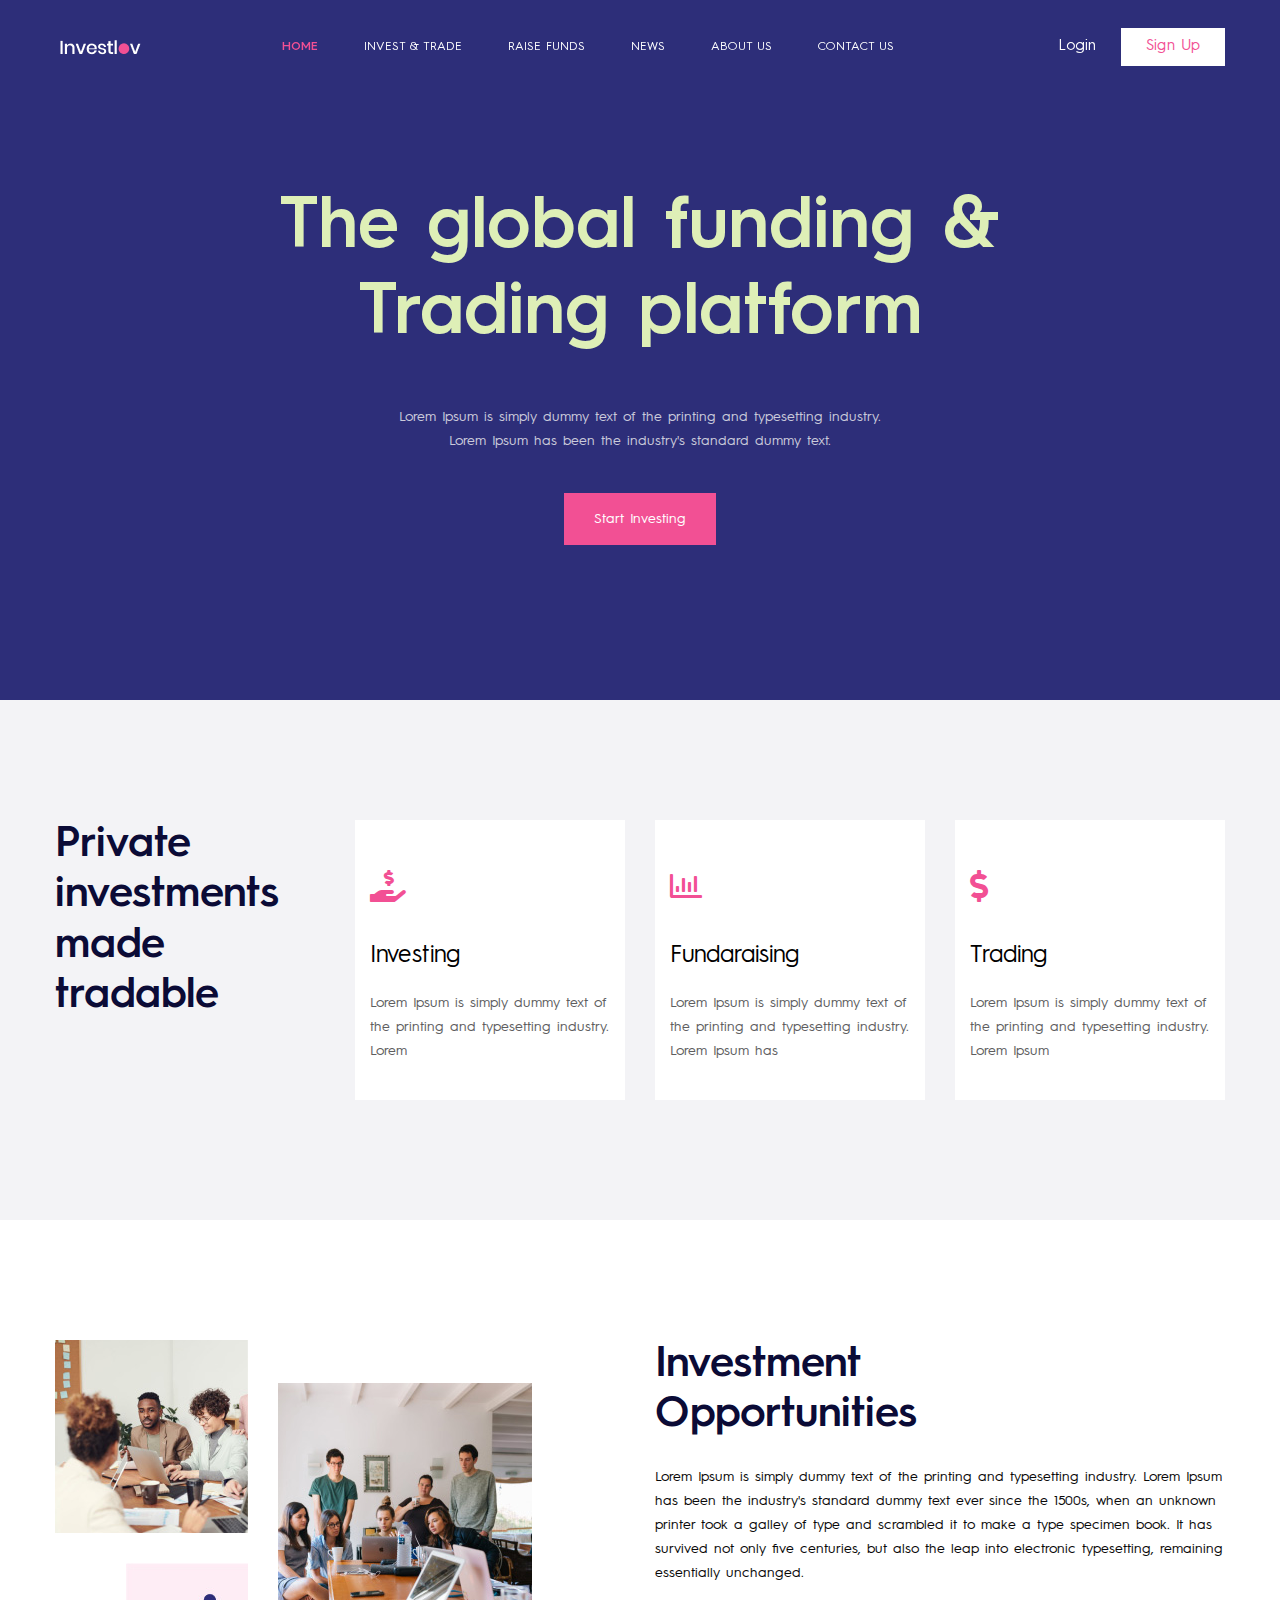
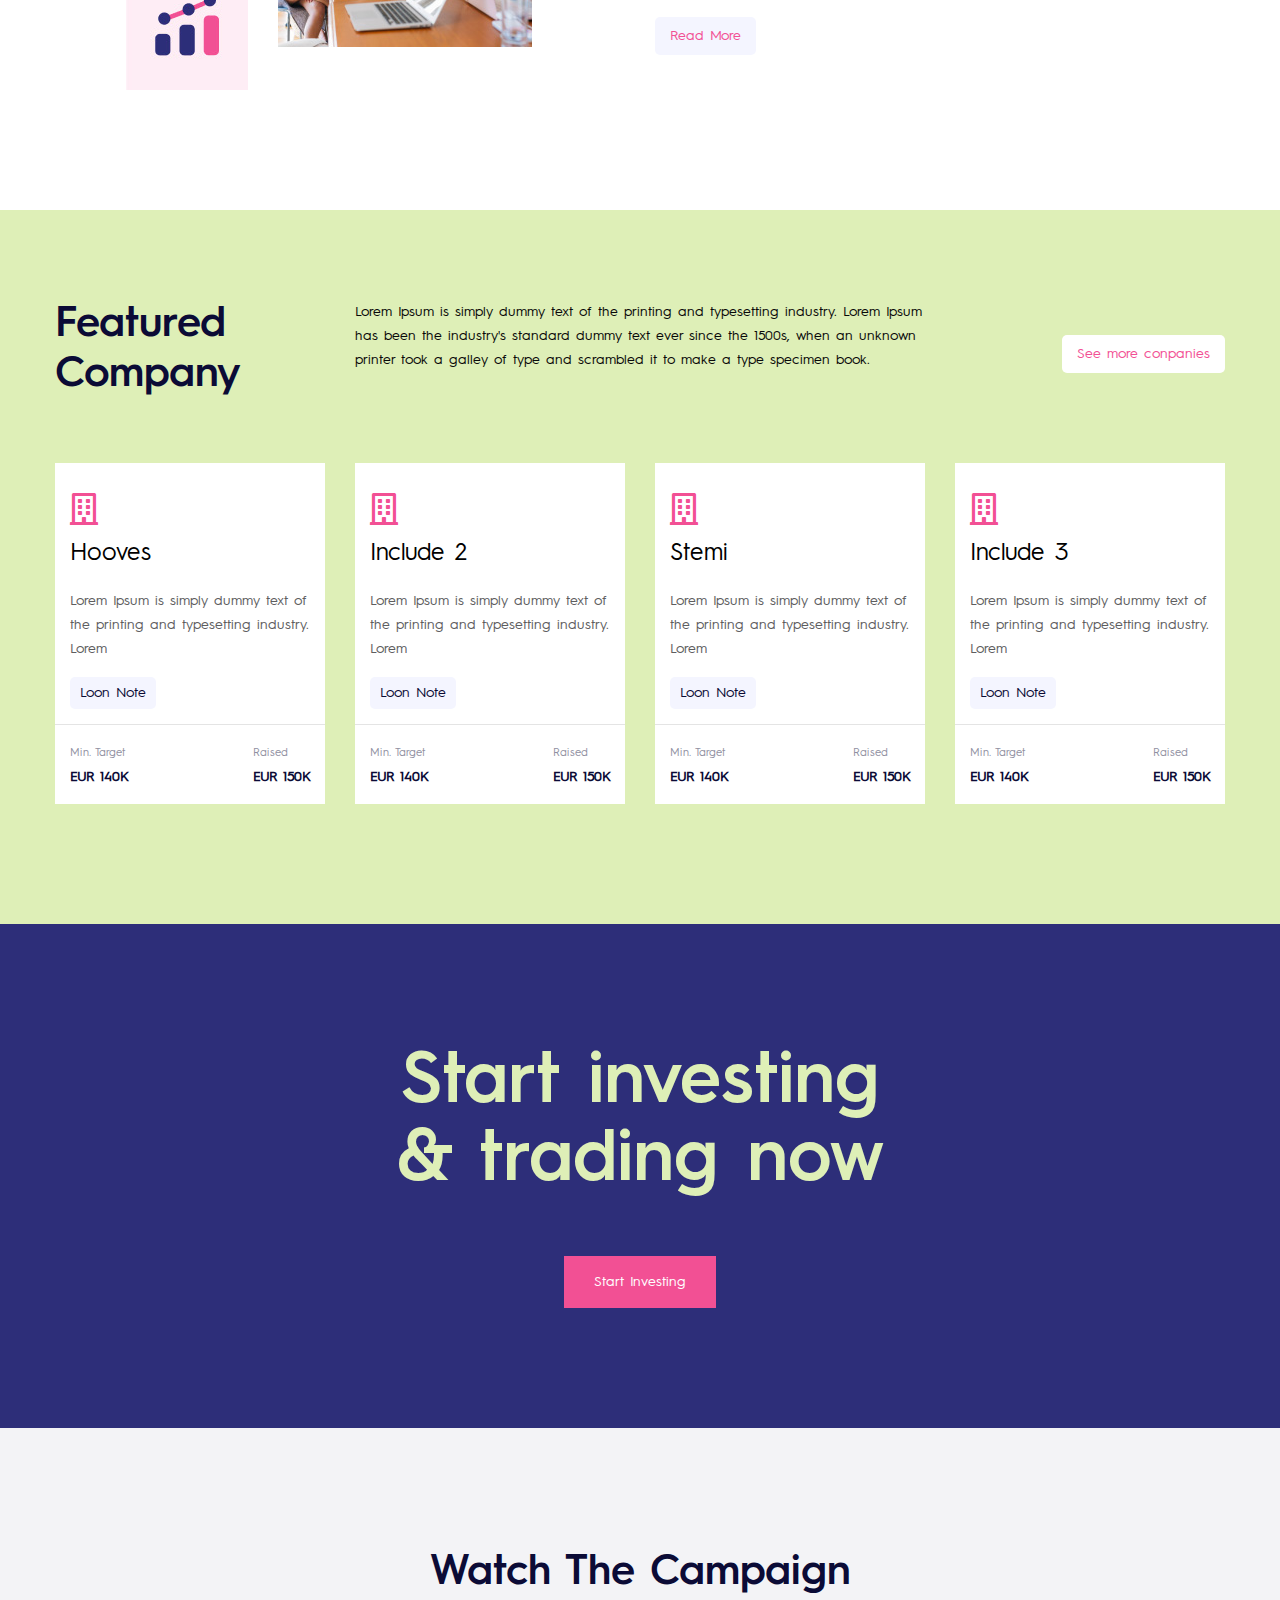
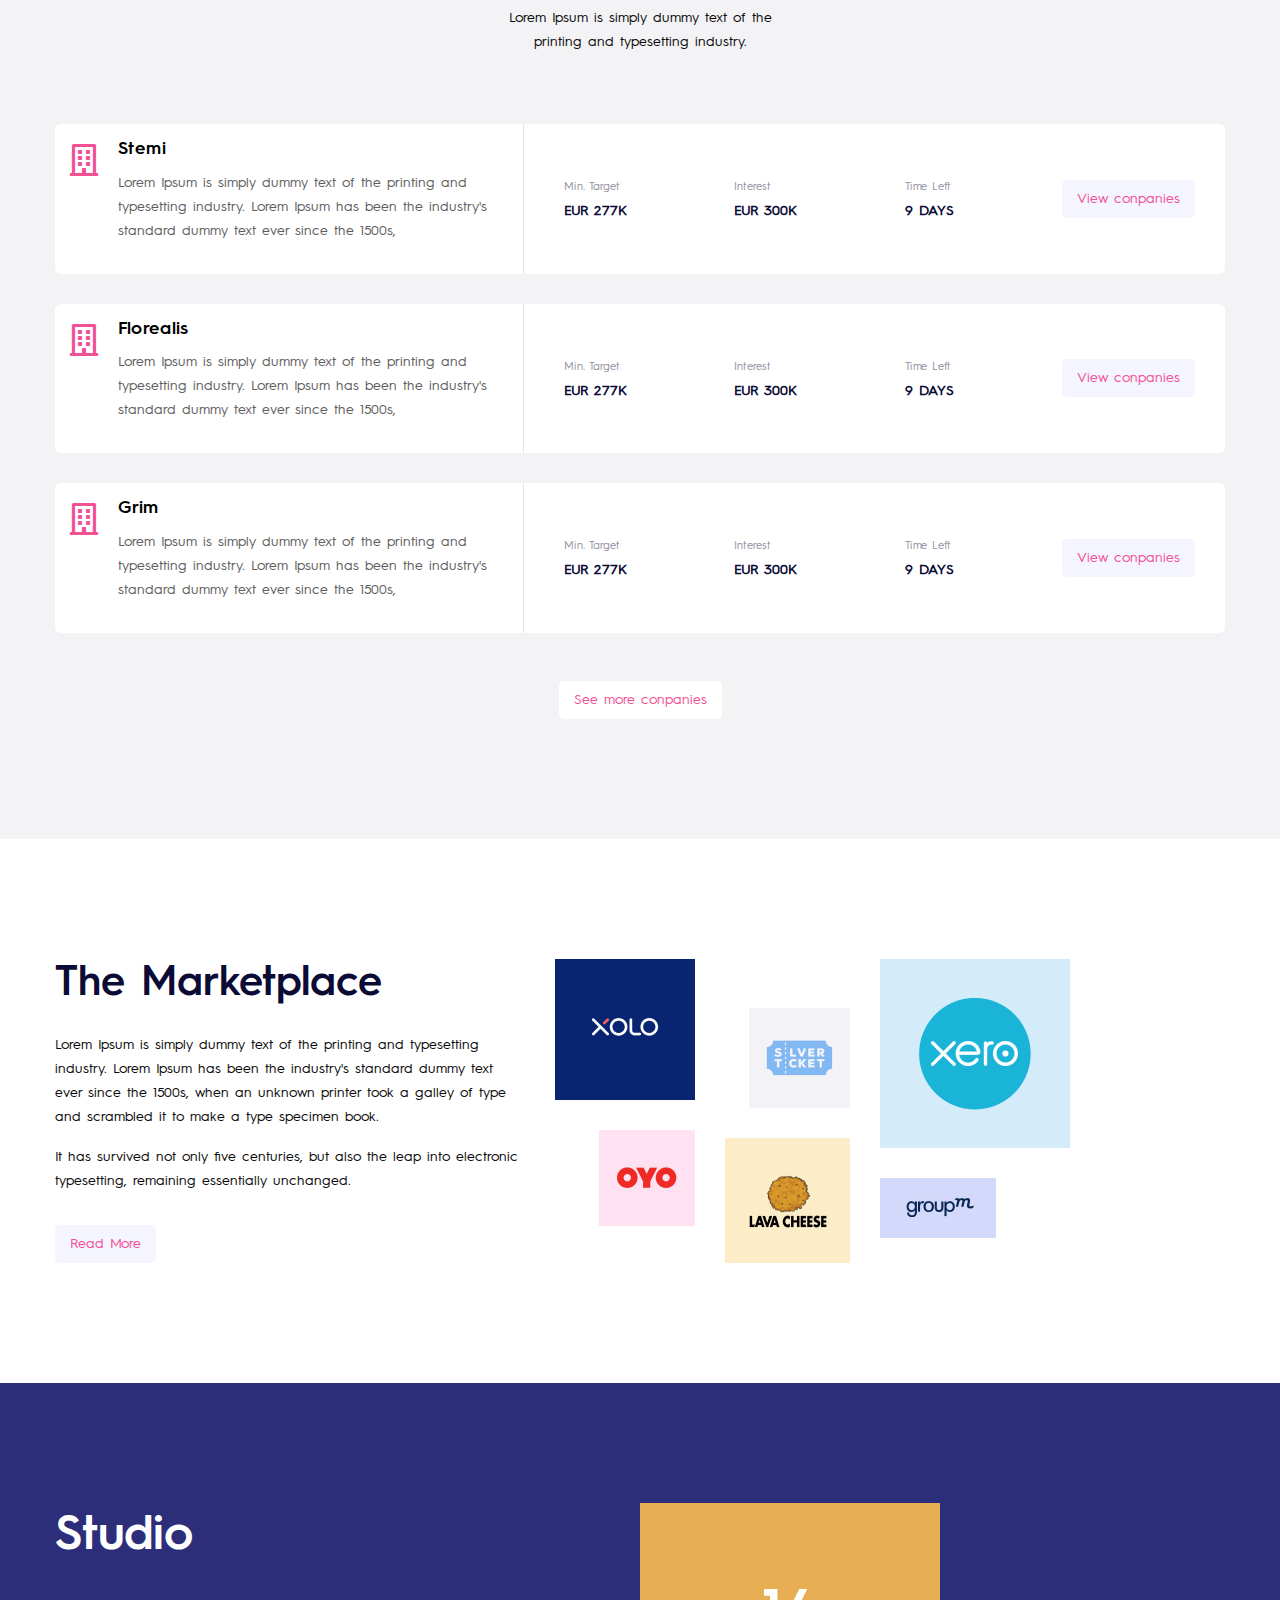
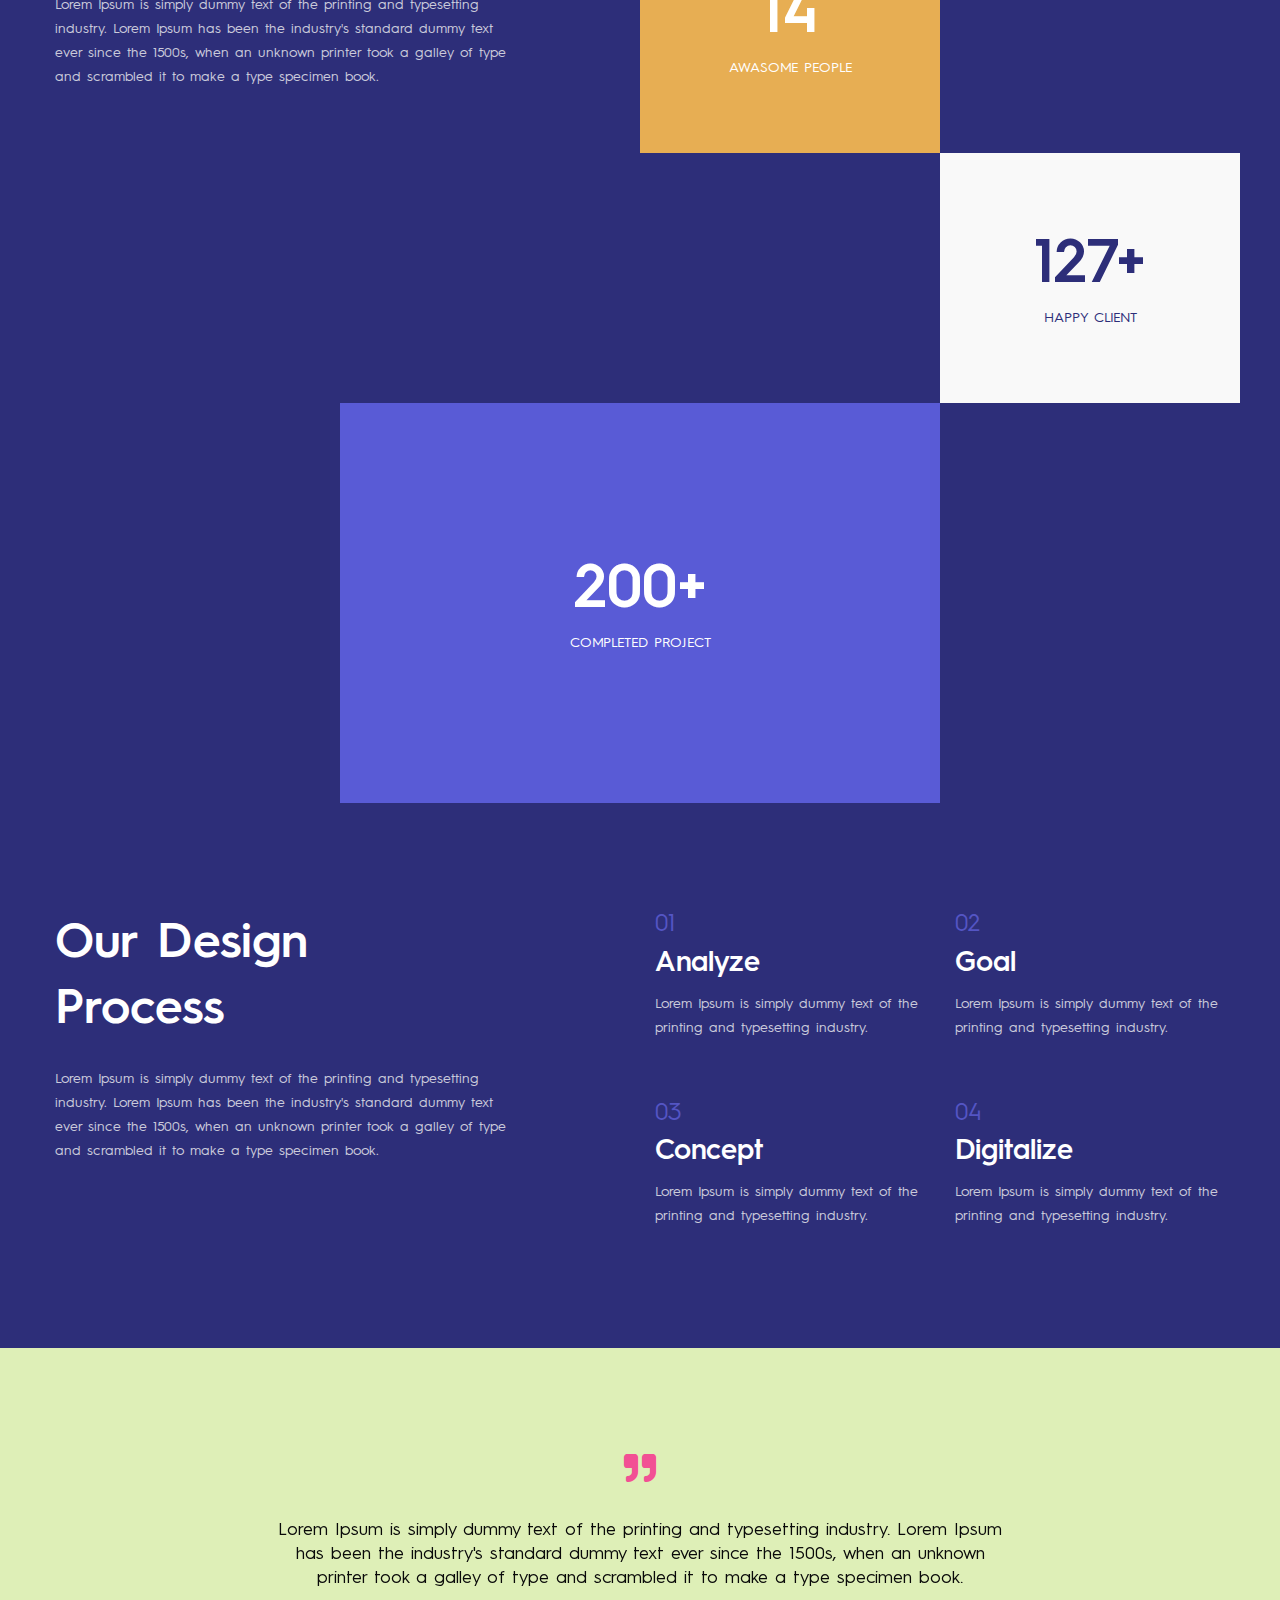
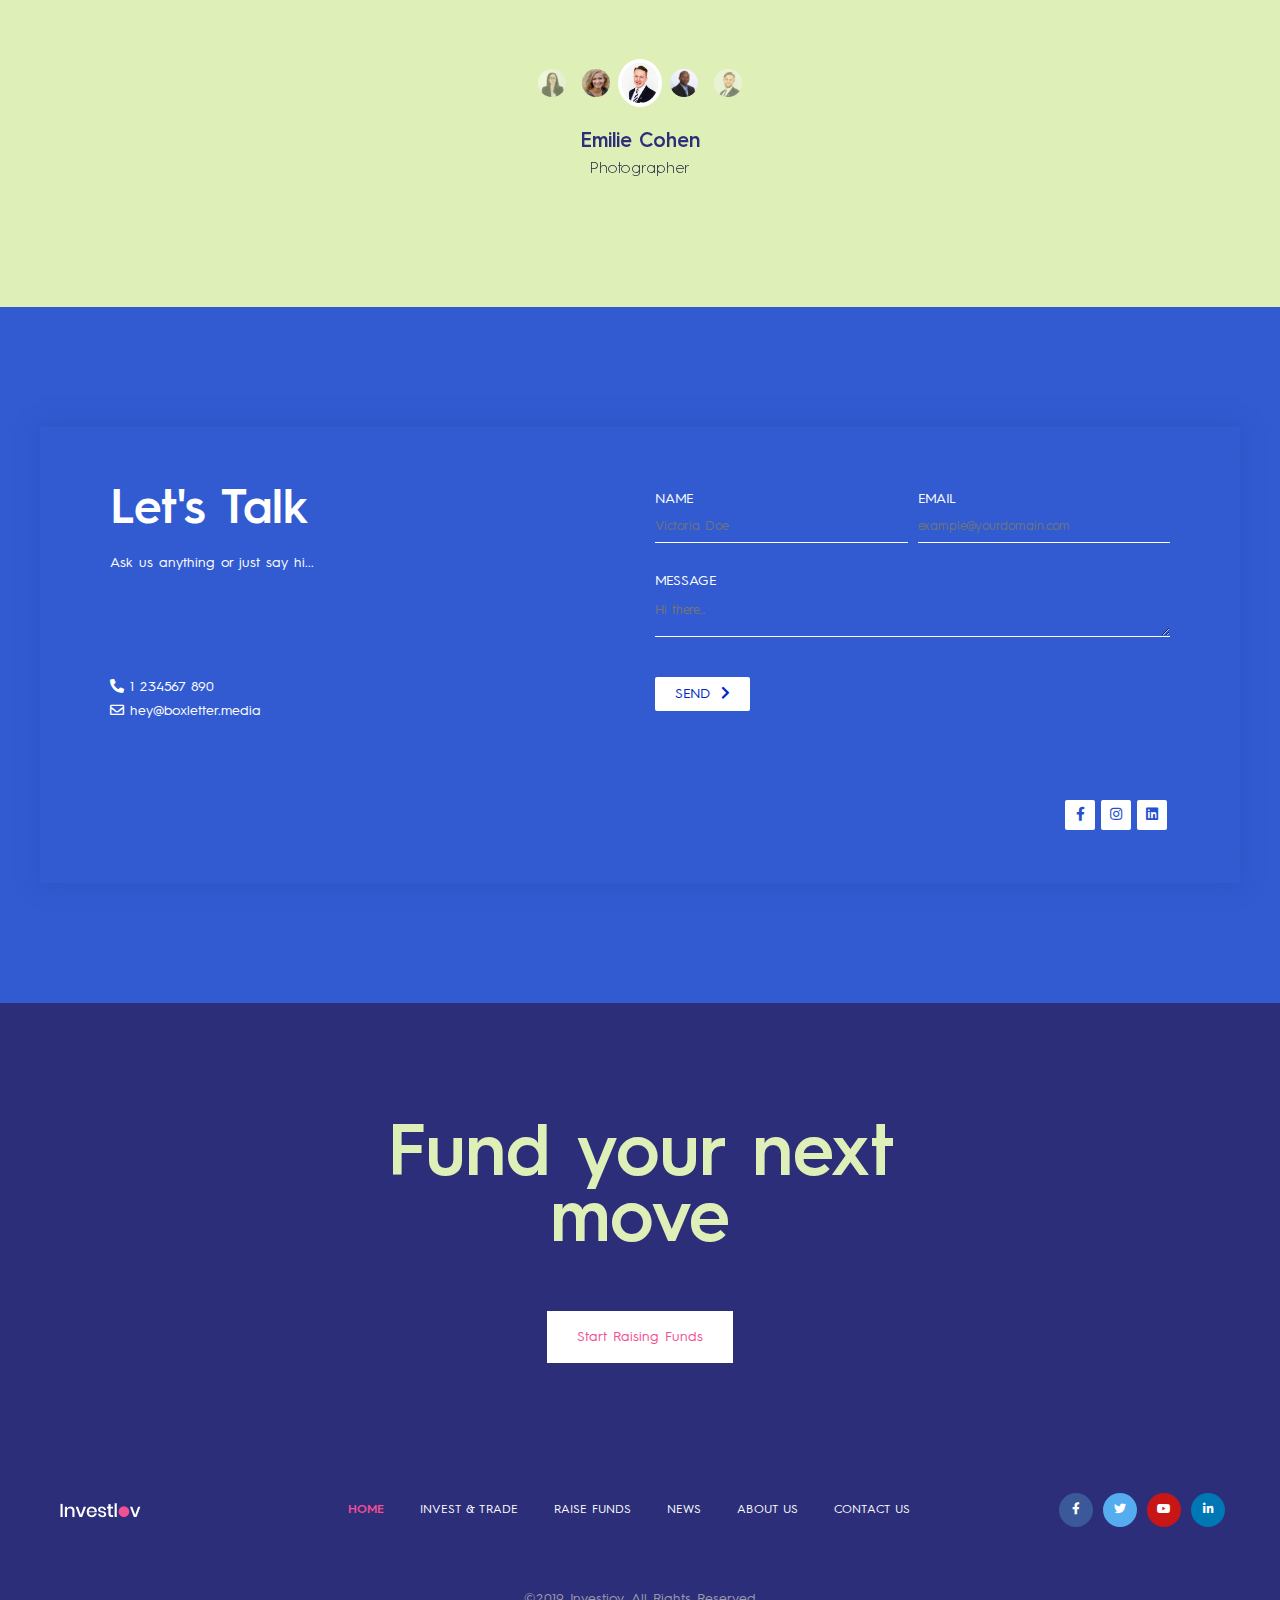
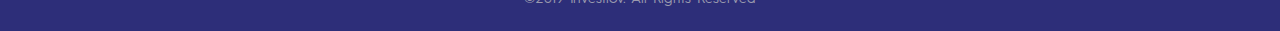
<file: index.html>
<!DOCTYPE html>
<html lang="en-US">
<head>
<meta charset="utf-8">
<meta name="description" content="">
<meta http-equiv="X-UA-Compatible" content="IE=edge">
<meta name="keywords" content="" />
<meta name="author" content="web24service">
<meta name="viewport" content="width=device-width, initial-scale=1">

<!-- Title -->
<title>Investiov</title>

<!-- Favicon -->
<link rel="shortcut icon" type="image/png" href="assets/images/fevicon.png">

<!-- Bootstrap CSS -->
<link rel="stylesheet" href="assets/css/bootstrap.min.css">

<!-- Font awesome CSS -->
<link rel="stylesheet" href="assets/css/font-awesome.min.css">

<!-- Animate CSS -->
<link rel="stylesheet" href="assets/css/animate.min.css">

<!-- slick slider CSS -->
<link rel="stylesheet" href="assets/css/slick.css">

<!-- Main CSS -->
<link rel="stylesheet" href="style.css">

<!-- Responsive CSS -->
<link rel="stylesheet" href="assets/css/responsive.css">

<!-- jQuery -->
<script src="assets/js/jquery-3.4.1.min.js"></script>
</head>
<body>
<header class="for-sticky fixed-header transparent-header"> 
  <div class="container">
     <div class="row">
       <div class="header-area">
        <!-- Site logo Start -->
        <div class="logo"> <a href="index.html" title="Investiov"><img src="assets/images/logo.png" alt=""/></a> </div>
        <!-- Site logo end -->

        <!-- Main menu start -->
        <nav class="mainmenu">
          <ul id="navigation">
            <li class="nav-active"><a href="#">Home</a></li>
            <li><a href="#">Invest & Trade</a></li>
            <li><a href="#">Raise funds</a></li> 
            <li><a href="#">News</a></li>   
            <li><a href="#">About Us</a></li>
            <li><a href="#">Contact Us</a></li>
          </ul>
        </nav>
        <!-- Main menu end -->    
        <div class="header-btn">
          <a href="#">Login</a>
          <a href="#" class="signup-btn">Sign Up</a>  
        </div>   
        <!--<div class="signup-btn"><a href="#">Sign Up</a></div>-->
        <div class="mobile-menu-wrapper">
          <input type="checkbox" class="menu-check">
          <div class="menu-icon"><div></div></div>
          <nav class="menu">
            <div><div class="nav-mobile"></div></div>
          </nav> 
        </div>
       </div>
     </div>  
   </div>  
</header>

<div class="homepage-slides-wrapper">
  <div class="single-banner"> 
    <!-- Slider item1 start-->
    <div class="home-banner-item">
      <div class="item-table">   
        <div class="item-tablecell">   
          <div class="container">
            <div class="row">
              <div class="col-12">
                <div class="home-banner-text text-center">
                  <h1 class="mb-5">The global funding &<br>
Trading platform</h1>
                  <p>Lorem Ipsum is simply dummy text of the printing and typesetting industry. <br>Lorem Ipsum has been the industry's standard dummy text.</p> 
                  <a href="#" class="main-btn mt-4">Start Investing</a>    
                </div>
              </div>
            </div>
          </div>
        </div>        
     </div>       
    </div>
    <!-- Slider item1 end-->

  </div>
</div>

<div class="page-content-block privte-investment">
   <div class="container">
    <div class="row">
      <div class="col-12 col-sm-6 col-lg-3">
       <h3>Private investments made tradable</h3>
      </div>
      <div class="col-12 col-sm-6 col-lg-3">
       <div class="privte-invest-block">
         <span class="privte-invest-icon"><i class="fas fa-hand-holding-usd"></i></span>
         <h5>Investing</h5>
         <p>Lorem Ipsum is simply dummy text of the printing and typesetting industry. Lorem</p>
       </div>
      </div>
      <div class="col-12 col-sm-6 col-lg-3">
       <div class="privte-invest-block">
         <span class="privte-invest-icon"><i class="far fa-chart-bar"></i></span>
         <h5>Fundaraising</h5>
         <p>Lorem Ipsum is simply dummy text of the printing and typesetting industry. Lorem Ipsum has</p>
       </div>
      </div> 
      <div class="col-12 col-sm-6 col-lg-3">
       <div class="privte-invest-block">
         <span class="privte-invest-icon"><i class="fas fa-dollar-sign"></i></span>
         <h5>Trading</h5>
         <p>Lorem Ipsum is simply dummy text of the printing and typesetting industry. Lorem Ipsum </p>
       </div>
      </div>   
    </div>
  </div>
</div>
    
<div class="page-content-block">
   <div class="container">
    <div class="row flex-lg-row-reverse">
      <div class="col-12 col-lg-6">
       <div class="invest-opportunat-text">
         <h3 class="mb-4">Investment<br>
Opportunities</h3>
         <p>Lorem Ipsum is simply dummy text of the printing and typesetting industry. Lorem Ipsum has been the industry's standard dummy text ever since the 1500s, when an unknown printer took a galley of type and scrambled it to make a type specimen book. It has survived not only five centuries, but also the leap into electronic typesetting, remaining essentially unchanged. </p>
         <a href="#" class="btn-learn mt-3">Read More</a>   
       </div>
      </div>   
      <div class="col-12 col-lg-6 invest-img-block">
        <div class="invest-opportunat-img"><img src="assets/images/invest-opportunati-1.jpg" alt=""/><img src="assets/images/invest-opportunati-3.jpg" alt=""/></div>
        <div class="invest-opportunat-img mtb-auto"><img src="assets/images/invest-opportunati-2.jpg" alt=""/></div> 
      </div>
    </div>
  </div>
</div> 

<div class="page-content-block featured-company">
   <div class="container">
     <div class="row mb-4">
      <div class="col-12 col-lg-3">
       <h3>Featured<br>
Company</h3>
      </div>
      <div class="col-12 col-lg-6">
       <p>Lorem Ipsum is simply dummy text of the printing and typesetting industry. Lorem Ipsum has been the industry's standard dummy text ever since the 1500s, when an unknown printer took a galley of type and scrambled it to make a type specimen book.</p>
      </div>
      <div class="col-12 col-lg-3 mtb-auto text-lg-right">
        <a href="#" class="btn-learn-white">See more conpanies</a> 
      </div>   
    </div>   
    <div class="row">
      <div class="col-12 col-sm-6 col-lg-3">
        <div class="featured-company-block">  
          <div class="featured-company-holder">
            <span class="featured-company-icon"><i class="far fa-building"></i></span>
            <h5>Hooves</h5>
            <p>Lorem Ipsum is simply dummy text of the printing and typesetting industry. Lorem</p>
            <a href="#" class="btn-learn">Loon Note</a> 
          </div>
          <div class="featured-company-footer">
            <span>
             <small>Min. Target</small><br>
             <strong>EUR 140k</strong>  
            </span> 
            <span>
             <small>Raised</small><br>
             <strong>EUR 150k</strong>  
            </span>  
          </div>  
        </div>  
      </div>
      <div class="col-12 col-sm-6 col-lg-3">
        <div class="featured-company-block">  
          <div class="featured-company-holder">
            <span class="featured-company-icon"><i class="far fa-building"></i></span>
            <h5>Include 2</h5>
            <p>Lorem Ipsum is simply dummy text of the printing and typesetting industry. Lorem</p>
            <a href="#" class="btn-learn">Loon Note</a> 
          </div>
          <div class="featured-company-footer">
            <span>
             <small>Min. Target</small><br>
             <strong>EUR 140k</strong>  
            </span> 
            <span>
             <small>Raised</small><br>
             <strong>EUR 150k</strong>  
            </span>  
          </div>  
        </div>  
      </div>
      <div class="col-12 col-sm-6 col-lg-3">
        <div class="featured-company-block">  
          <div class="featured-company-holder">
            <span class="featured-company-icon"><i class="far fa-building"></i></span>
            <h5>Stemi</h5>
            <p>Lorem Ipsum is simply dummy text of the printing and typesetting industry. Lorem</p>
            <a href="#" class="btn-learn">Loon Note</a> 
          </div>
          <div class="featured-company-footer">
            <span>
             <small>Min. Target</small><br>
             <strong>EUR 140k</strong>  
            </span> 
            <span>
             <small>Raised</small><br>
             <strong>EUR 150k</strong>  
            </span>  
          </div>  
        </div>  
      </div>  
      <div class="col-12 col-sm-6 col-lg-3">
        <div class="featured-company-block">  
          <div class="featured-company-holder">
            <span class="featured-company-icon"><i class="far fa-building"></i></span>
            <h5>Include 3</h5>
            <p>Lorem Ipsum is simply dummy text of the printing and typesetting industry. Lorem</p>
            <a href="#" class="btn-learn">Loon Note</a> 
          </div>
          <div class="featured-company-footer">
            <span>
             <small>Min. Target</small><br>
             <strong>EUR 140k</strong>  
            </span> 
            <span>
             <small>Raised</small><br>
             <strong>EUR 150k</strong>  
            </span>  
          </div>  
        </div>  
      </div>  
    </div>
  </div>
</div>       
    
<div class="page-content-block basic-content-sec text-center">
  <div class="item-table">
    <div class="item-tablecell">
      <div class="container">
        <div class="row">
          <div class="col-12"> 
            <div class="basic-content-block">  
             <h2>Start investing<br>
& trading now</h2>  
             <a href="#" class="main-btn mt-5">Start Investing</a>  
            </div>   
          </div>     
        </div>
      </div>
    </div>
  </div>
</div> 
    
<div class="page-content-block campaign-sec">
   <div class="container">
     <div class="row mb-4">
      <div class="col-12 col-lg-8 offset-lg-2 text-center">
       <h3>Watch The Campaign</h3>
       <p>Lorem Ipsum is simply dummy text of the <br>printing and typesetting industry.</p>   
      </div>   
    </div>   
    <div class="row">
      <div class="col-12">
        <div class="campaign-block">  
          <div class="campaign-block-left">
            <span class="campaign-icon"><i class="far fa-building"></i></span>
            <div class="campaign-holder-left">  
              <h5>Stemi</h5>
              <p>Lorem Ipsum is simply dummy text of the printing and typesetting industry. Lorem Ipsum has been the industry's standard dummy text ever since the 1500s, </p>
            </div>    
          </div>
          <div class="campaign-block-right">
             <div class="campaign-right-col">
               <small>Min. Target</small><br>
               <strong>EUR 277k</strong> 
            </div>
            <div class="campaign-right-col">
               <small>Interest</small><br>
               <strong>EUR 300k</strong> 
            </div>
            <div class="campaign-right-col">
               <small>Time Left</small><br>
               <strong>9 Days</strong> 
            </div>   
            <div class="campaign-right-col"><a href="#" class="btn-learn">View conpanies</a> </div>
          </div>  
        </div>
        <div class="campaign-block">  
          <div class="campaign-block-left">
            <span class="campaign-icon"><i class="far fa-building"></i></span>
            <div class="campaign-holder-left">  
              <h5>Florealis</h5>
              <p>Lorem Ipsum is simply dummy text of the printing and typesetting industry. Lorem Ipsum has been the industry's standard dummy text ever since the 1500s, </p>
            </div>    
          </div>
          <div class="campaign-block-right">
             <div class="campaign-right-col">
               <small>Min. Target</small><br>
               <strong>EUR 277k</strong> 
            </div>
            <div class="campaign-right-col">
               <small>Interest</small><br>
               <strong>EUR 300k</strong> 
            </div>
            <div class="campaign-right-col">
               <small>Time Left</small><br>
               <strong>9 Days</strong> 
            </div>   
            <div class="campaign-right-col"><a href="#" class="btn-learn">View conpanies</a> </div>
          </div>  
        </div>
        <div class="campaign-block">  
          <div class="campaign-block-left">
            <span class="campaign-icon"><i class="far fa-building"></i></span>
            <div class="campaign-holder-left">  
              <h5>Grim</h5>
              <p>Lorem Ipsum is simply dummy text of the printing and typesetting industry. Lorem Ipsum has been the industry's standard dummy text ever since the 1500s, </p>
            </div>    
          </div>
          <div class="campaign-block-right">
             <div class="campaign-right-col">
               <small>Min. Target</small><br>
               <strong>EUR 277k</strong> 
            </div>
            <div class="campaign-right-col">
               <small>Interest</small><br>
               <strong>EUR 300k</strong> 
            </div>
            <div class="campaign-right-col">
               <small>Time Left</small><br>
               <strong>9 Days</strong> 
            </div>   
            <div class="campaign-right-col"><a href="#" class="btn-learn">View conpanies</a> </div>
          </div>  
        </div>  
      </div>
    </div>
     <div class="row">
       <div class="col-12 text-center"><a href="#" class="btn-learn-white mt-5">See more conpanies</a></div> 
    </div>    
  </div>
</div>    
    
<div class="page-content-block">
   <div class="container">
    <div class="row">
      <div class="col-12 col-lg-5">
       <div class="invest-opportunat-text">
         <h3 class="mb-4">The Marketplace</h3>
         <p>Lorem Ipsum is simply dummy text of the printing and typesetting industry. Lorem Ipsum has been the industry's standard dummy text ever since the 1500s, when an unknown printer took a galley of type and scrambled it to make a type specimen book.</p>
         <p>It has survived not only five centuries, but also the leap into electronic typesetting, remaining essentially unchanged. </p>
         <a href="#" class="btn-learn mt-3">Read More</a>   
       </div>
      </div>  
      <div class="col-12 col-lg-7 invest-img-block">
        <div class="invest-opportunat-img"><img src="assets/images/marketplace-img-1.jpg" alt=""/><img src="assets/images/marketplace-img-2.jpg" alt=""/></div>
        <div class="invest-opportunat-img mt-auto"><img src="assets/images/marketplace-img-3.jpg" alt=""/><img src="assets/images/marketplace-img-4.jpg" alt=""/></div> 
        <div class="invest-opportunat-img align-items-start"><img src="assets/images/marketplace-img-5.jpg" alt=""/><img src="assets/images/marketplace-img-6.jpg" alt=""/></div>   
      </div>
    </div>
  </div>
</div> 
    
<div class="page-content-block market-survey">
   <div class="container">
    <div class="row">
      <div class="col-12 col-lg-5">
       <div class="market-survey-text">
         <h2 class="mb-4">Studio</h2>
         <p>Lorem Ipsum is simply dummy text of the printing and typesetting industry. Lorem Ipsum has been the industry's standard dummy text ever since the 1500s, when an unknown printer took a galley of type and scrambled it to make a type specimen book.</p>  
       </div>
      </div>  
      <div class="col-12 col-lg-6 offset-lg-1 market-survey-box-block">
        <div class="row">
          <div class="col-6"><div class="market-survey-box bgYellow"><strong>14</strong><span>Awasome People</span></div></div>
        </div>  
        <div class="row">
          <div class="col-6 offset-6"><div class="market-survey-box bgWhite"><strong>127+</strong><span>Happy Client</span></div></div>
        </div>  
        <div class="row">
          <div class="col-12"><div class="market-survey-box bgSky"><strong>200+</strong><span>Completed Project</span></div></div>
        </div>  
      </div>
    </div>
    <div class="space60"></div>   
    <div class="row mt-5">
      <div class="col-12 col-lg-5">
       <div class="market-survey-text">
         <h2 class="mb-4">Our Design <br>Process</h2>
         <p>Lorem Ipsum is simply dummy text of the printing and typesetting industry. Lorem Ipsum has been the industry's standard dummy text ever since the 1500s, when an unknown printer took a galley of type and scrambled it to make a type specimen book.</p>  
       </div>
      </div>  
      <div class="col-12 col-lg-6 offset-lg-1">
        <div class="row">
          <div class="col-12 col-sm-6">
            <div class="market-survey-holder">
              <h5>01</h5>
                <h4>Analyze</h4>
                <p>Lorem Ipsum is simply dummy text of the printing and typesetting industry.</p>
            </div>
          </div>
          <div class="col-12 col-sm-6">
            <div class="market-survey-holder">
              <h5>02</h5>
                <h4>Goal</h4>
                <p>Lorem Ipsum is simply dummy text of the printing and typesetting industry.</p>
            </div>
          </div>
          <div class="col-12 col-sm-6">
            <div class="market-survey-holder">
              <h5>03</h5>
                <h4>Concept</h4>
                <p>Lorem Ipsum is simply dummy text of the printing and typesetting industry.</p>
            </div>
          </div>
          <div class="col-12 col-sm-6">
            <div class="market-survey-holder">
              <h5>04</h5>
                <h4>Digitalize</h4>
                <p>Lorem Ipsum is simply dummy text of the printing and typesetting industry.</p>
            </div>
          </div>  
        </div>   
      </div>
    </div>  
  </div>
</div>    
    
<div class="page-content-block testimonial-sec">
   <div class="container">
     <div class="row">
       <div class="col-12">
         <div class="testimonial-block">  
           <div class="testimonial-slide">
              <div class="testimonial-item">
               <div class="testimonial-holder">
                 <p>Lorem Ipsum is simply dummy text of the printing and typesetting industry. Lorem Ipsum has been the industry's standard dummy text ever since the 1500s, when an unknown printer took a galley of type and scrambled it to make a type specimen book.</p>
               </div>
               <h5 class="mt-4">Emilie Cohen</h5>
			   <h6>Photographer</h6>  
             </div>
             <div class="testimonial-item">
               <div class="testimonial-holder">
                 <p>Lorem Ipsum is simply dummy text of the printing and typesetting industry. Lorem Ipsum has been the industry's standard dummy text ever since the 1500s, when an unknown printer took a galley of type and scrambled it to make a type specimen book.</p>
               </div>
               <h5 class="mt-4">Emilie Cohen 2</h5>
			   <h6>Photographer</h6>  
             </div>
             <div class="testimonial-item">
               <div class="testimonial-holder">
                 <p>Lorem Ipsum is simply dummy text of the printing and typesetting industry. Lorem Ipsum has been the industry's standard dummy text ever since the 1500s, when an unknown printer took a galley of type and scrambled it to make a type specimen book.</p>
               </div>
               <h5 class="mt-4">Emilie Cohen 3</h5>
			   <h6>Photographer</h6>  
             </div>   
             <div class="testimonial-item">
               <div class="testimonial-holder">
                 <p>Lorem Ipsum is simply dummy text of the printing and typesetting industry. Lorem Ipsum has been the industry's standard dummy text ever since the 1500s, when an unknown printer took a galley of type and scrambled it to make a type specimen book.</p>
               </div>
               <h5 class="mt-4">Emilie Cohen 4</h5>
			   <h6>Photographer</h6>  
             </div>
             <div class="testimonial-item">
               <div class="testimonial-holder">
                 <p>Lorem Ipsum is simply dummy text of the printing and typesetting industry. Lorem Ipsum has been the industry's standard dummy text ever since the 1500s, when an unknown printer took a galley of type and scrambled it to make a type specimen book.</p>
               </div>
               <h5 class="mt-4">Emilie Cohen 5</h5>
			   <h6>Photographer</h6>  
             </div>   
           </div>
           <div class="testimonial-dots-block">  
              <div class="testimonial-dots">
                <div class="testimonial-dots-item"><img src="assets/images/team-member-1.jpg" alt=""/></div>
                <div class="testimonial-dots-item"><img src="assets/images/team-member-2.jpg" alt=""/></div>
                <div class="testimonial-dots-item"><img src="assets/images/team-member-3.jpg" alt=""/></div>
                <div class="testimonial-dots-item"><img src="assets/images/team-member-4.jpg" alt=""/></div>
                <div class="testimonial-dots-item"><img src="assets/images/team-member-5.jpg" alt=""/></div>
             </div> 
           </div>     
         </div>  
       </div>
     </div>
   </div>
 </div>    


    
<!-- Contact us area -->
    
    
<div class="page-content-block home-contact-area">
   <div class="container">
    <div class="row">
      <div class="col-12 col-lg-6">
       <div class="home-contact-area-text">
         <h2>Let's Talk</h2>
         <p>Ask us anything or just say hi...</p>
           <div class="c-p-e">
             <a href="tel:1234567890"><i class="fas fa-phone-alt"></i> 1 234567 890</a><br/>
             <a href="mailto:hey@boxletter.media"><i class="far fa-envelope"></i> hey@boxletter.media</a>   
           </div>   
       </div>
      </div>
      <div class="col-12 col-lg-6">
        <div class="home-contact-form">
          <div class="form-row">
            <div class="form-group col-lg-6 col-12">
                <label for="name">Name</label>
             <input type="text" class="form-control" placeholder="Victoria Doe" id="name">
            </div>
            <div class="form-group col-lg-6 col-12">
                <label for="email">Email</label>
             <input type="email" class="form-control" placeholder="example@yourdomain.com" id="email">
            </div>
          </div>
          <div class="form-row">
            <div class="form-group col-12">
                <label for="message">Message</label>
                <textarea placeholder="Hi there..." id="message" name="message" rows="1" cols="50"></textarea>
            </div>
            </div>
           <div class="form-row">    
              <div class="col-12 form-group mt-3">
                  <button type="submit" class="main-btn" value="">Send <i class='fas fa-chevron-right'></i></button>
              </div>  
          </div> 
        </div>
        <div class="home-contact-form-social">
            <ul>
              <li><a href="#" class=""><i class="fab fa-facebook-f"></i></a></li>
              <li><a href="#" class=""><i class="fab fa-instagram"></i></a></li>
              <li><a href="#" class=""><i class="fab fa-linkedin"></i></a></li>
            </ul>
          </div>          
      </div>
    </div>
  </div>
</div> 
    
    
    
    
<!-- Footer start -->
<footer class="site-footer"> 
    <!-- Footer Top start -->
    <div class="footer-top-area text-center">
      <div class="item-table">
        <div class="item-tablecell">
          <div class="container">
            <div class="row">
              <div class="col-12"> 
                <div class="footer-text">  
                 <h2>Fund your next <br>move</h2>  
                 <a href="#" class="main-btn-white mt-5">Start Raising Funds</a>  
                </div>   
              </div>     
            </div>
          </div>
        </div>
      </div>
    </div>

    <!-- copyright start -->
    <div class="footer-bottom-area">
      <div class="container">
        <div class="footer-bottom-block">  
         <div class="row">
          <div class="col-12 col-lg-2"><div class="logo"> <a href="index.html" title="Investiov"><img src="assets/images/logo.png" alt=""/></a> </div></div>
          <div class="col-12 col-lg-7">
            <nav class="mainmenu footer-nav">
              <ul>
                <li class="nav-active"><a href="#">Home</a></li>
                <li><a href="#">Invest & Trade</a></li>
                <li><a href="#">Raise funds</a></li> 
                <li><a href="#">News</a></li>   
                <li><a href="#">About Us</a></li>
                <li><a href="#">Contact Us</a></li>
              </ul>
            </nav>
          </div> 
          <div class="col-12 col-lg-3"><div class="bottom-social"> <a href="#" class="fb-icon"><i class="fab fa-facebook-f"></i></a> <a href="#" class="twitter-icon"><i class="fab fa-twitter"></i></a> <a href="#" class="youtube-icon"><i class="fab fa-youtube"></i></a> <a href="#" class="linkedin-icon"><i class="fab fa-linkedin-in"></i></a></div></div>    
         </div>
        </div>
        <div class="copyright">©2019 Investiov. All Rights Reserved</div>  
      </div>
    </div>
    <!-- copyright end --> 
  </footer>
<!-- Footer end -->

<!-- Start scroll top -->
<div class="scrollup"><i class="fas fa-chevron-up"></i></div>
<!-- End scroll top --> 

<!-- Tether JS --> 
<script src="assets/js/tether.min.js"></script> 

<!-- Popper JS --> 
<script src="assets/js/popper.min.js"></script> 

<!-- Bootstrap JS --> 
<script src="assets/js/bootstrap.min.js"></script> 

<!-- slick slider JS --> 
<script src="assets/js/slick.min.js"></script> 

<!-- WOW JS --> 
<script src="assets/js/wow-1.3.0.min.js"></script> 

<!-- Active JS --> 
<script src="assets/js/active.js"></script>
</body>
</html>
</file>
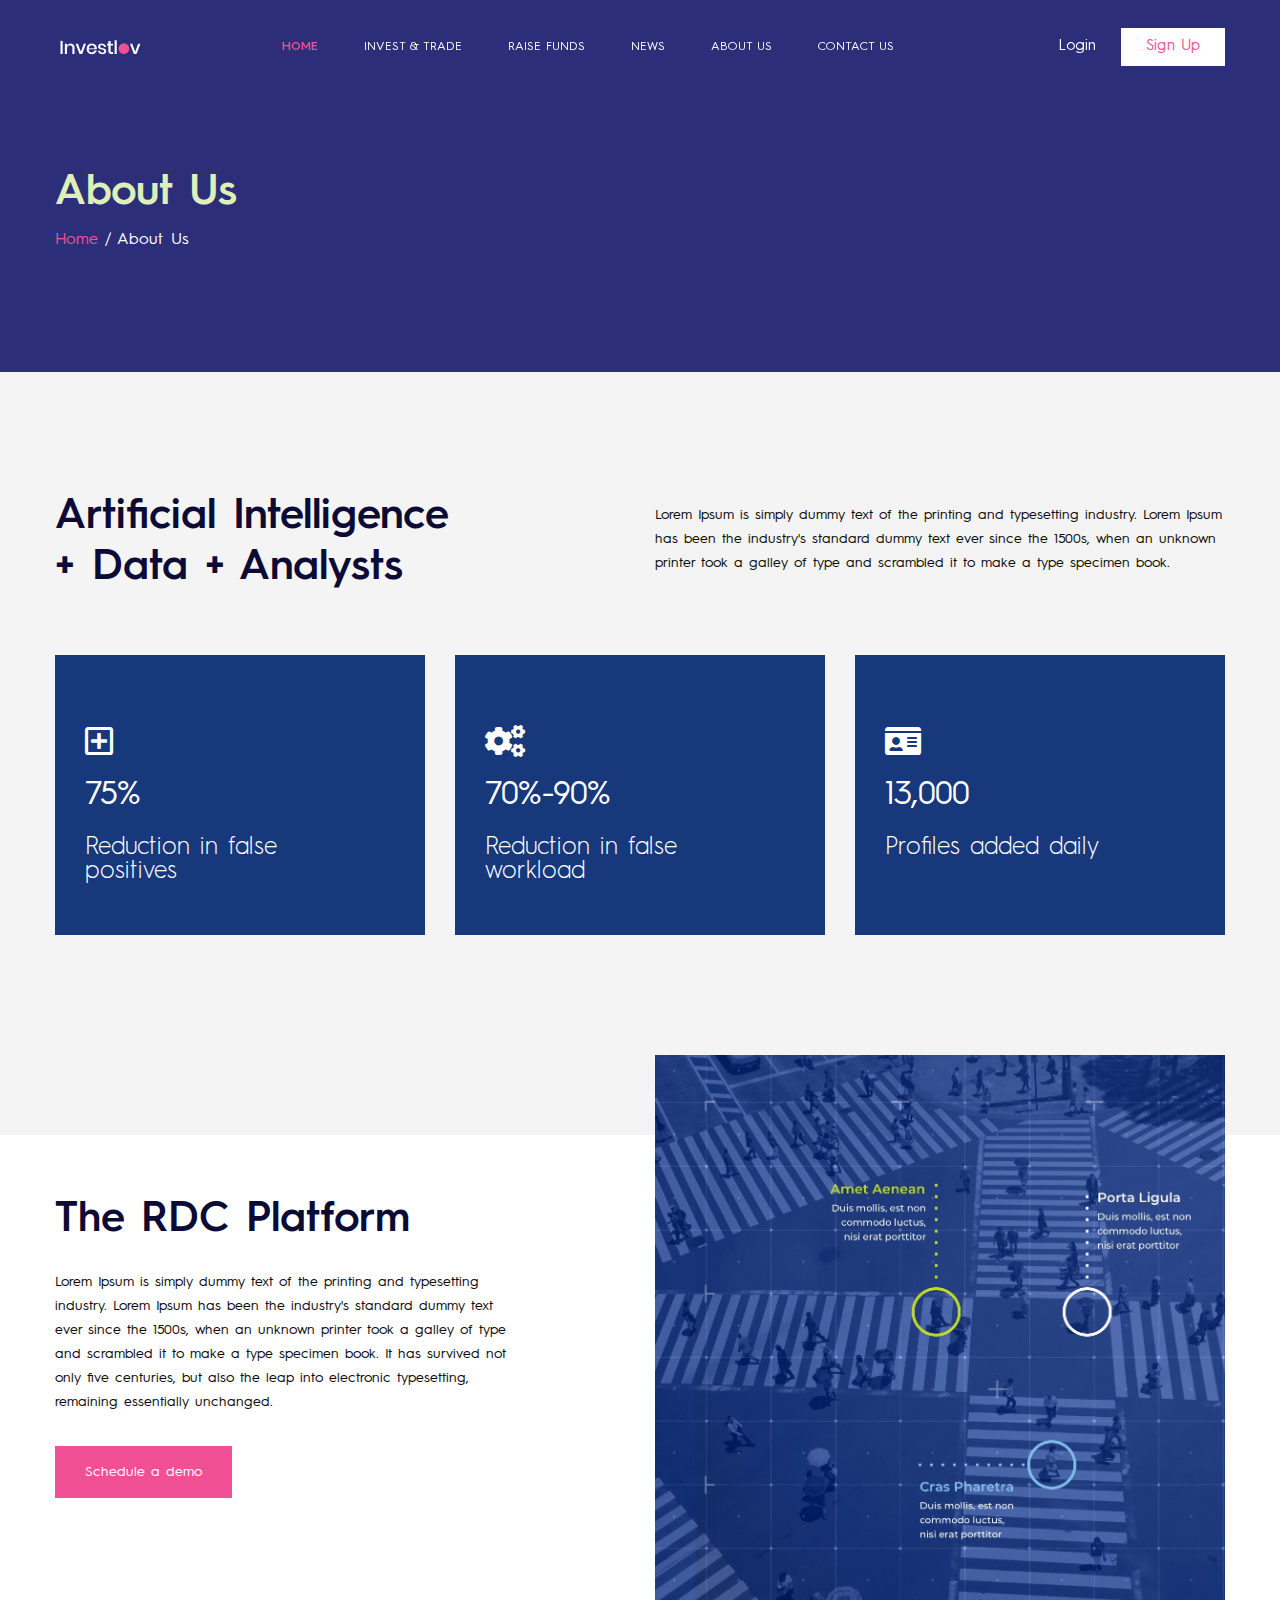
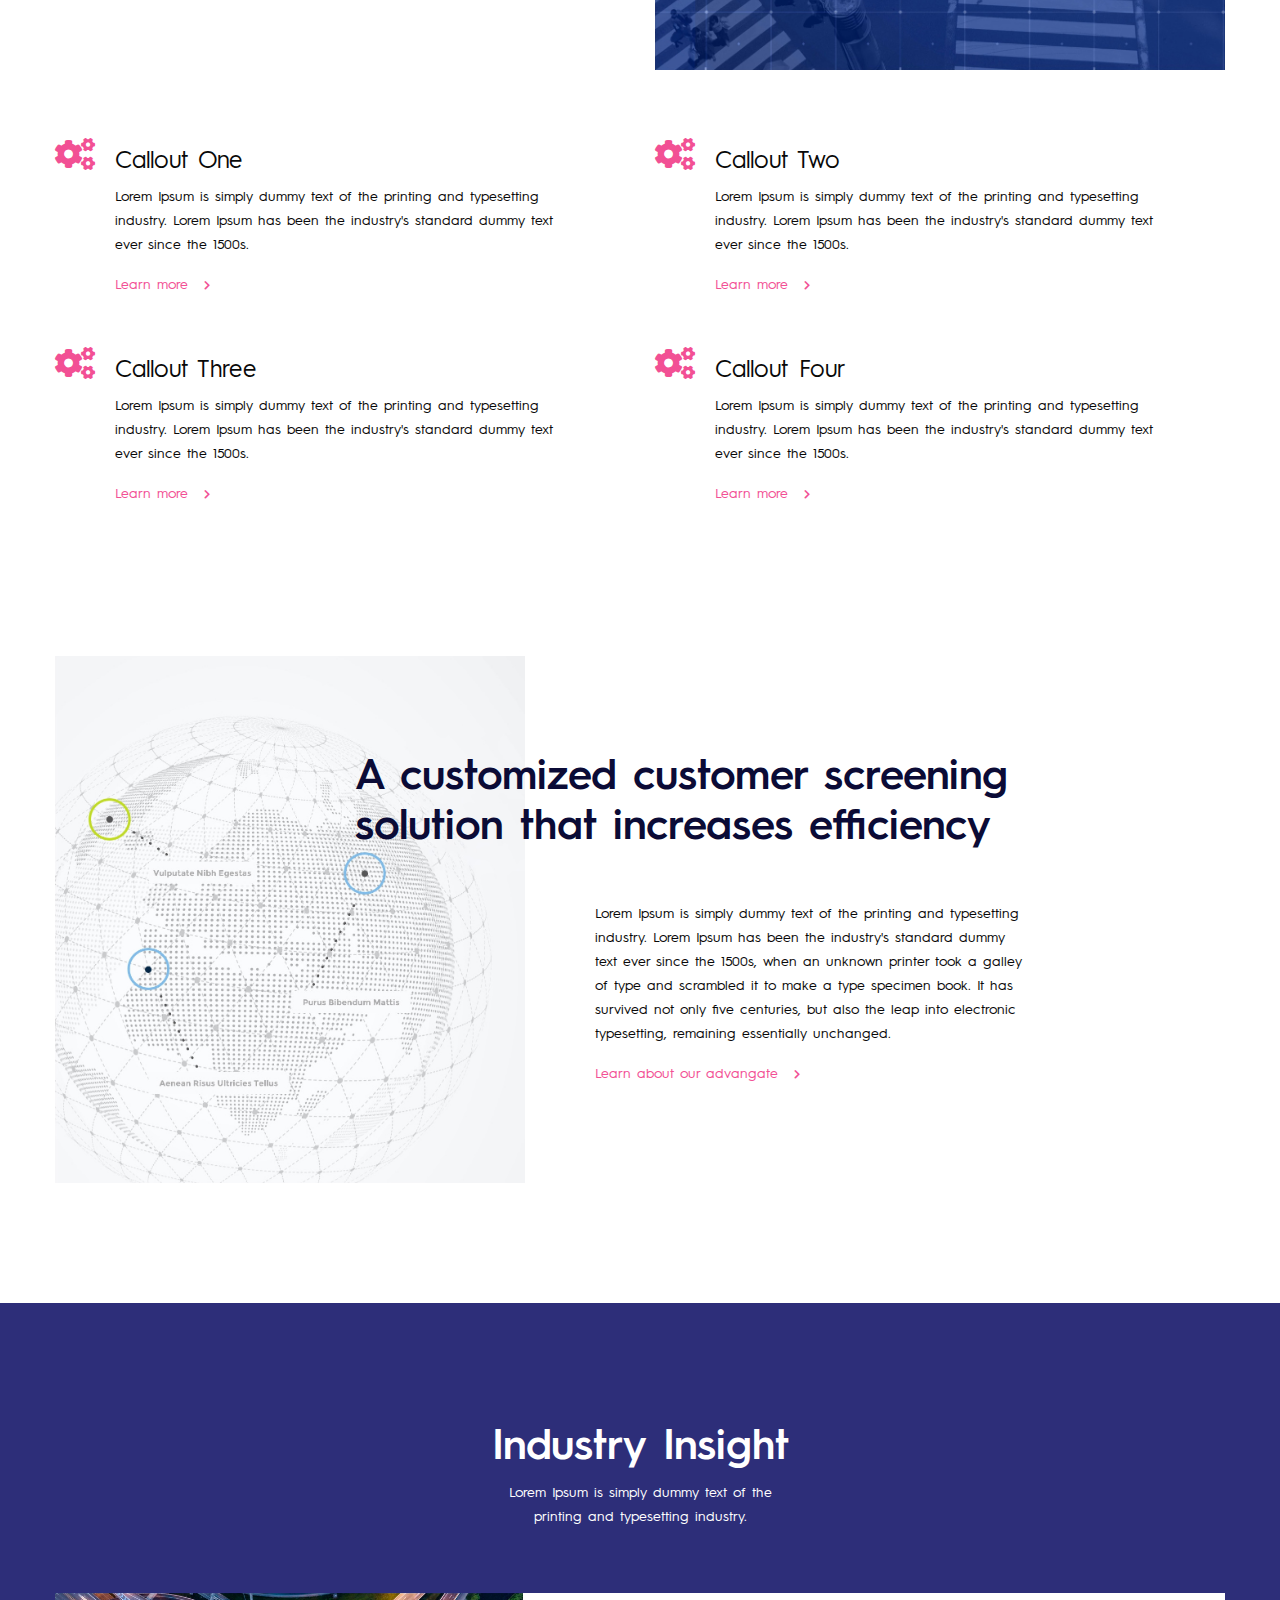
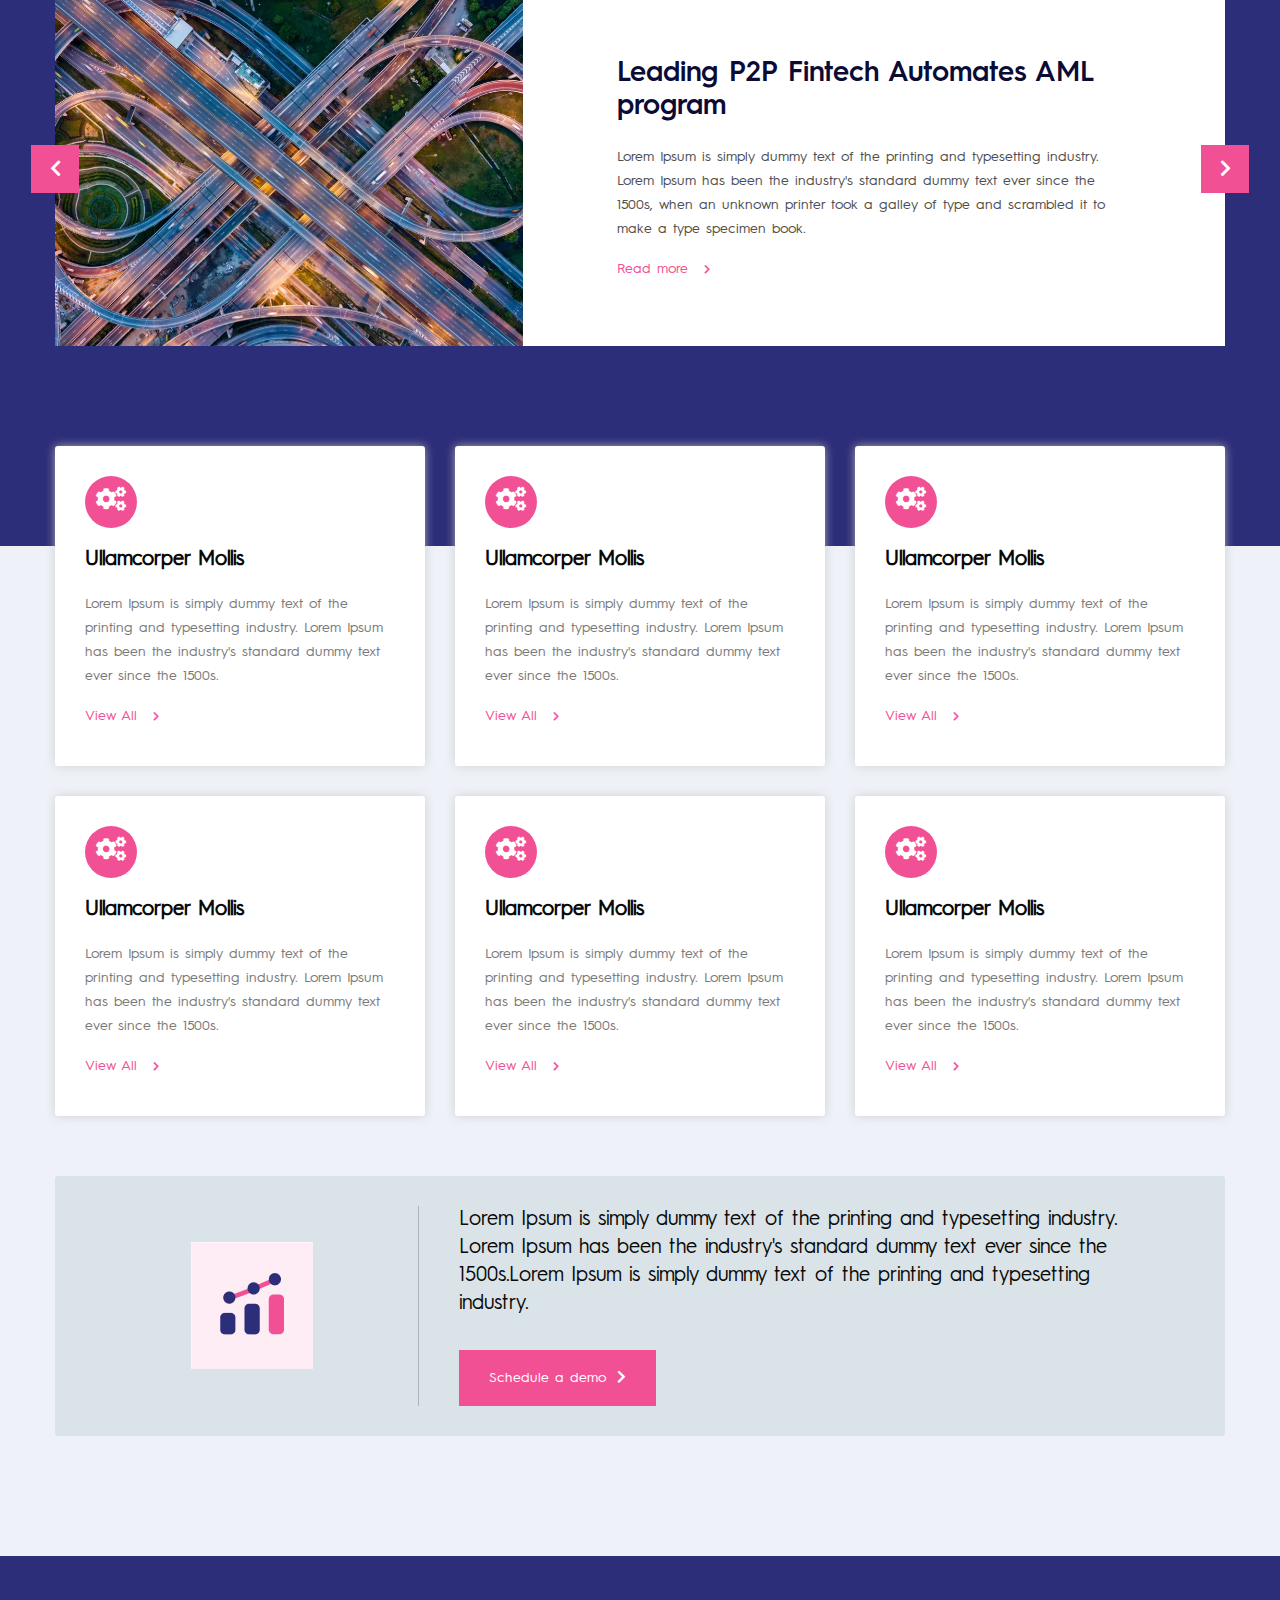
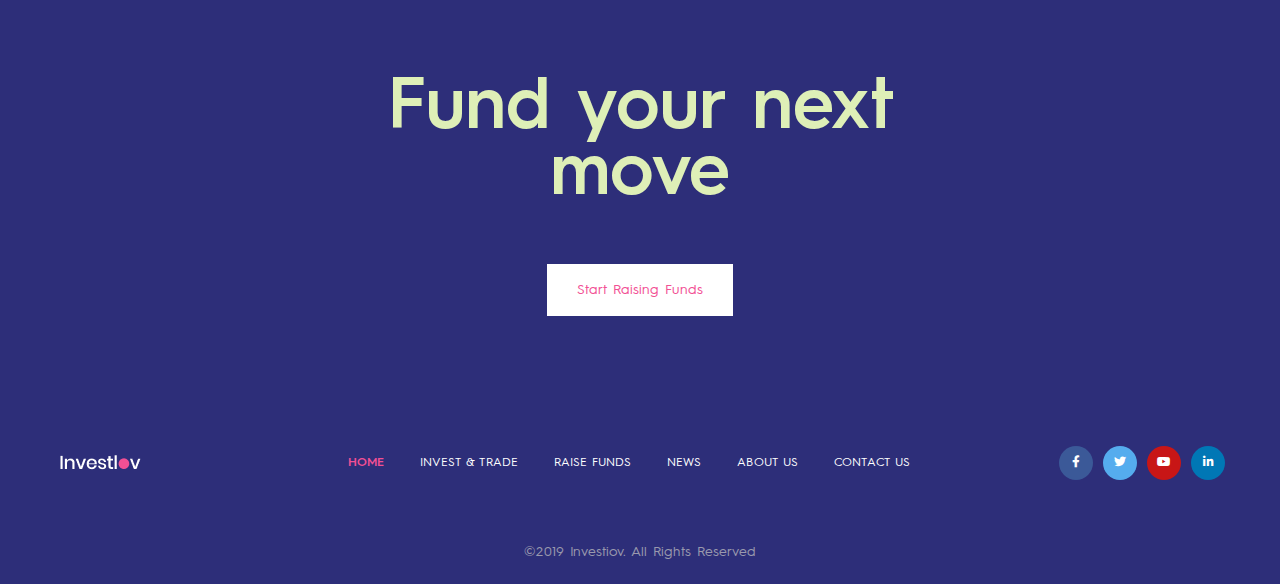
<file: about.html>
<!DOCTYPE html>
<html lang="en-US">
<head>
<meta charset="utf-8">
<meta name="description" content="">
<meta http-equiv="X-UA-Compatible" content="IE=edge">
<meta name="keywords" content="" />
<meta name="author" content="web24service">
<meta name="viewport" content="width=device-width, initial-scale=1">

<!-- Title -->
<title>Investiov</title>

<!-- Favicon -->
<link rel="shortcut icon" type="image/png" href="assets/images/fevicon.png">

<!-- Bootstrap CSS -->
<link rel="stylesheet" href="assets/css/bootstrap.min.css">

<!-- Font awesome CSS -->
<link rel="stylesheet" href="assets/css/font-awesome.min.css">

<!-- Animate CSS -->
<link rel="stylesheet" href="assets/css/animate.min.css">
    
<!-- fancybox CSS -->
<link rel="stylesheet" href="assets/css/fancybox.min.css">      

<!-- slick slider CSS -->
<link rel="stylesheet" href="assets/css/slick.css">

<!-- Main CSS -->
<link rel="stylesheet" href="style.css">

<!-- Responsive CSS -->
<link rel="stylesheet" href="assets/css/responsive.css">

<!-- jQuery -->
<script src="assets/js/jquery-3.4.1.min.js"></script>
</head>
<body>
<header class="for-sticky fixed-header transparent-header"> 
  <div class="container">
     <div class="row">
       <div class="header-area">
        <!-- Site logo Start -->
        <div class="logo"> <a href="index.html" title="Investiov"><img src="assets/images/logo.png" alt=""/></a> </div>
        <!-- Site logo end -->

        <!-- Main menu start -->
        <nav class="mainmenu">
          <ul id="navigation">
            <li class="nav-active"><a href="#">Home</a></li>
            <li><a href="#">Invest & Trade</a></li>
            <li><a href="#">Raise funds</a></li> 
            <li><a href="#">News</a></li>   
            <li><a href="#">About Us</a></li>
            <li><a href="#">Contact Us</a></li>
          </ul>
        </nav>
        <!-- Main menu end -->    
        <div class="header-btn">
          <a href="#">Login</a>
          <a href="#" class="signup-btn">Sign Up</a>  
        </div>   
        <!--<div class="signup-btn"><a href="#">Sign Up</a></div>-->
        <div class="mobile-menu-wrapper">
          <input type="checkbox" class="menu-check">
          <div class="menu-icon"><div></div></div>
          <nav class="menu">
            <div><div class="nav-mobile"></div></div>
          </nav> 
        </div>
       </div>
     </div>  
   </div>  
</header>

<!-- Breadcroumbs start -->
<div class="page-content-block page-breadcroumb">
  <div class="container">
    <div class="row">
      <div class="col-12">
         <h1 class="mt-5">About Us</h1>
         <a href="index.html" title="Home">Home</a> / About Us
      </div>
    </div>
  </div>
</div>      
<!-- Breadcroumbs end --> 

<div class="page-content-block artificial-inteligence pb-200">
   <div class="container">
    <div class="row mb-4">
      <div class="col-12 col-lg-6">
       <h3>Artificial Intelligence <br>+ Data + Analysts</h3>
      </div>
      <div class="col-12 col-lg-6 mtb-auto">
       <p>Lorem Ipsum is simply dummy text of the printing and typesetting industry. Lorem Ipsum has been the industry's standard dummy text ever since the 1500s, when an unknown printer took a galley of type and scrambled it to make a type specimen book.</p>
      </div>  
    </div>    
    <div class="row">
      <div class="col-12 col-md-4">
       <div class="artificial-block">
         <span class="artificial-icon"><i class="far fa-plus-square"></i></span>
         <h5>75%</h5>
         <p>Reduction in false <br>positives</p>
       </div>
      </div>
      <div class="col-12 col-md-4">
       <div class="artificial-block">
         <span class="artificial-icon"><i class="fas fa-cogs"></i></span>
         <h5>70%-90%</h5>
         <p>Reduction in false <br>workload</p>
       </div>
      </div> 
      <div class="col-12 col-md-4">
       <div class="artificial-block">
         <span class="artificial-icon"><i class="fas fa-id-card"></i></span>
         <h5>13,000</h5>
         <p>Profiles added daily</p>
       </div>
      </div>   
    </div>
  </div>
</div>

<div class="page-content-block platform-sec">
   <div class="container">
    <div class="row">
      <div class="col-12 col-lg-5">
       <div class="platform-content-block">
         <h3 class="mb-4">The RDC Platform</h3>
         <p>Lorem Ipsum is simply dummy text of the printing and typesetting industry. Lorem Ipsum has been the industry's standard dummy text ever since the 1500s, when an unknown printer took a galley of type and scrambled it to make a type specimen book. It has survived not only five centuries, but also the leap into electronic typesetting, remaining essentially unchanged. </p>
         <a href="#" class="main-btn mt-3">Schedule a demo</a>   
       </div>
      </div>   
      <div class="col-12 col-lg-6 offset-lg-1">
        <div class="platform-content-img"><img src="assets/images/platform-img.jpg" alt=""/></div>
      </div>
    </div>
    <div class="row mt-5">
      <div class="col-12 col-md-6">
         <div class="platform-cat-block">
           <span class="platform-cat-icon"><i class="fas fa-cogs"></i></span>
           <h5>Callout One</h5>
           <p>Lorem Ipsum is simply dummy text of the printing and typesetting industry. Lorem Ipsum has been the industry's standard dummy text ever since the 1500s.</p>
           <a href="#" class="btn-learn2 mt-3">Learn more <i class="fas fa-chevron-right"></i></a>   
         </div>
      </div>   
      <div class="col-12 col-md-6">
         <div class="platform-cat-block">
           <span class="platform-cat-icon"><i class="fas fa-cogs"></i></span>
           <h5>Callout Two</h5>
           <p>Lorem Ipsum is simply dummy text of the printing and typesetting industry. Lorem Ipsum has been the industry's standard dummy text ever since the 1500s.</p>
           <a href="#" class="btn-learn2 mt-3">Learn more <i class="fas fa-chevron-right"></i></a>   
         </div>
      </div>
      <div class="col-12 col-md-6">
         <div class="platform-cat-block">
           <span class="platform-cat-icon"><i class="fas fa-cogs"></i></span>
           <h5>Callout Three</h5>
           <p>Lorem Ipsum is simply dummy text of the printing and typesetting industry. Lorem Ipsum has been the industry's standard dummy text ever since the 1500s.</p>
           <a href="#" class="btn-learn2 mt-3">Learn more <i class="fas fa-chevron-right"></i></a>   
         </div>
      </div>   
      <div class="col-12 col-md-6">
         <div class="platform-cat-block">
           <span class="platform-cat-icon"><i class="fas fa-cogs"></i></span>
           <h5>Callout Four</h5>
           <p>Lorem Ipsum is simply dummy text of the printing and typesetting industry. Lorem Ipsum has been the industry's standard dummy text ever since the 1500s.</p>
           <a href="#" class="btn-learn2 mt-3">Learn more <i class="fas fa-chevron-right"></i></a>   
         </div>
      </div>  
    </div>   
  </div>
</div> 
    
<div class="page-content-block pt-0">
   <div class="container">
    <div class="row flex-lg-row-reverse justify-content-lg-end">
      <div class="col-12 col-lg-5 mtb-auto">
       <div class="efficiency-block">
         <div class="efficiency-title"><h3>A customized customer screening solution that increases efficiency</h3></div>
         <p>Lorem Ipsum is simply dummy text of the printing and typesetting industry. Lorem Ipsum has been the industry's standard dummy text ever since the 1500s, when an unknown printer took a galley of type and scrambled it to make a type specimen book. It has survived not only five centuries, but also the leap into electronic typesetting, remaining essentially unchanged. </p>
         <a href="#" class="btn-learn2 mt-3">Learn about our advangate <i class="fas fa-chevron-right"></i></a>   
       </div>
      </div>   
      <div class="col-12 col-lg-5">
        <div class="efficiency-img"><img src="assets/images/globe.jpg" alt=""/></div>
      </div>
    </div>
  </div>
</div>     
    
<div class="page-content-block industry-insight pb-200">
   <div class="container">
    <div class="row mb-5">
      <div class="col-12 col-lg-8 offset-lg-2 text-center">
       <h3>Industry Insight</h3>
       <p>Lorem Ipsum is simply dummy text of the <br>printing and typesetting industry.</p>   
      </div>   
    </div>    
    <div class="row">
      <div class="col-12">
       <div class="industry-insight-slider">
         <div class="industry-insight-item">
            <div class="industry-insight-slider-img"><img src="assets/images/industry-slider-img.jpg" alt=""/></div> 
            <div class="industry-insight-slider-content">  
             <h4>Leading P2P Fintech Automates AML program</h4>
             <p>Lorem Ipsum is simply dummy text of the printing and typesetting industry. Lorem Ipsum has been the industry's standard dummy text ever since the 1500s, when an unknown printer took a galley of type and scrambled it to make a type specimen book.</p>
             <a href="#" class="btn-learn2 mt-3">Read more <i class="fas fa-chevron-right"></i></a>
           </div>     
         </div>
         <div class="industry-insight-item">
            <div class="industry-insight-slider-img"><img src="assets/images/industry-slider-img.jpg" alt=""/></div> 
            <div class="industry-insight-slider-content">  
             <h4>Leading P2P Fintech Automates AML program</h4>
             <p>Lorem Ipsum is simply dummy text of the printing and typesetting industry. Lorem Ipsum has been the industry's standard dummy text ever since the 1500s, when an unknown printer took a galley of type and scrambled it to make a type specimen book.</p>
             <a href="#" class="btn-learn2 mt-3">Read more <i class="fas fa-chevron-right"></i></a>
           </div>     
         </div>  
       </div>
      </div>   
    </div>
  </div>
</div>  
    
<div class="page-content-block industry-insight-cat pt-0">
   <div class="container"> 
     <div class="industry-insight-cat-block">  
      <div class="row">
       <div class="col-12 col-sm-6 col-lg-4">
        <div class="industry-insight-cat-box">
          <span class="industry-insight-cat-icon"><i class="fas fa-cogs"></i></span> 
          <h5>Ullamcorper Mollis</h5> 
          <p>Lorem Ipsum is simply dummy text of the printing and typesetting industry. Lorem Ipsum has been the industry's standard dummy text ever since the 1500s.</p>
          <a href="#" class="btn-learn2 mt-3">View All <i class="fas fa-chevron-right"></i></a>     
       </div>
      </div>
      <div class="col-12 col-sm-6 col-lg-4">
        <div class="industry-insight-cat-box">
          <span class="industry-insight-cat-icon"><i class="fas fa-cogs"></i></span> 
          <h5>Ullamcorper Mollis</h5> 
          <p>Lorem Ipsum is simply dummy text of the printing and typesetting industry. Lorem Ipsum has been the industry's standard dummy text ever since the 1500s.</p>
          <a href="#" class="btn-learn2 mt-3">View All <i class="fas fa-chevron-right"></i></a>     
       </div>
      </div> 
      <div class="col-12 col-sm-6 col-lg-4">
        <div class="industry-insight-cat-box">
          <span class="industry-insight-cat-icon"><i class="fas fa-cogs"></i></span> 
          <h5>Ullamcorper Mollis</h5> 
          <p>Lorem Ipsum is simply dummy text of the printing and typesetting industry. Lorem Ipsum has been the industry's standard dummy text ever since the 1500s.</p>
          <a href="#" class="btn-learn2 mt-3">View All <i class="fas fa-chevron-right"></i></a>     
       </div>
      </div>
      <div class="col-12 col-sm-6 col-lg-4">
        <div class="industry-insight-cat-box">
          <span class="industry-insight-cat-icon"><i class="fas fa-cogs"></i></span> 
          <h5>Ullamcorper Mollis</h5> 
          <p>Lorem Ipsum is simply dummy text of the printing and typesetting industry. Lorem Ipsum has been the industry's standard dummy text ever since the 1500s.</p>
          <a href="#" class="btn-learn2 mt-3">View All <i class="fas fa-chevron-right"></i></a>     
       </div>
      </div>
      <div class="col-12 col-sm-6 col-lg-4">
        <div class="industry-insight-cat-box">
          <span class="industry-insight-cat-icon"><i class="fas fa-cogs"></i></span> 
          <h5>Ullamcorper Mollis</h5> 
          <p>Lorem Ipsum is simply dummy text of the printing and typesetting industry. Lorem Ipsum has been the industry's standard dummy text ever since the 1500s.</p>
          <a href="#" class="btn-learn2 mt-3">View All <i class="fas fa-chevron-right"></i></a>     
       </div>
      </div>
      <div class="col-12 col-sm-6 col-lg-4">
        <div class="industry-insight-cat-box">
          <span class="industry-insight-cat-icon"><i class="fas fa-cogs"></i></span> 
          <h5>Ullamcorper Mollis</h5> 
          <p>Lorem Ipsum is simply dummy text of the printing and typesetting industry. Lorem Ipsum has been the industry's standard dummy text ever since the 1500s.</p>
          <a href="#" class="btn-learn2 mt-3">View All <i class="fas fa-chevron-right"></i></a>     
       </div>
      </div>    
    </div>
    <div class="row">
      <div class="col-12">
        <div class="about-box">
           <div class="about-box-logo"><img src="assets/images/invest-opportunati-3.jpg" alt=""/></div>
           <div class="about-box-text">
             <p>Lorem Ipsum is simply dummy text of the printing and typesetting industry. Lorem Ipsum has been the industry's standard dummy text ever since the 1500s.Lorem Ipsum is simply dummy text of the printing and typesetting industry.</p>
             <a href="#" class="main-btn mt-3">Schedule a demo <i class="fas fa-chevron-right"></i></a> 
           </div> 
        </div>
      </div>  
    </div>    
   </div>    
 </div>
</div>      
    
    
    
<!-- Footer start -->
<footer class="site-footer"> 
    <!-- Footer Top start -->
    <div class="footer-top-area text-center">
      <div class="item-table">
        <div class="item-tablecell">
          <div class="container">
            <div class="row">
              <div class="col-12"> 
                <div class="footer-text">  
                 <h2>Fund your next <br>move</h2>  
                 <a href="#" class="main-btn-white mt-5">Start Raising Funds</a>  
                </div>   
              </div>     
            </div>
          </div>
        </div>
      </div>
    </div>

    <!-- copyright start -->
    <div class="footer-bottom-area">
      <div class="container">
        <div class="footer-bottom-block">  
         <div class="row">
          <div class="col-12 col-lg-2"><div class="logo"> <a href="index.html" title="Investiov"><img src="assets/images/logo.png" alt=""/></a> </div></div>
          <div class="col-12 col-lg-7">
            <nav class="mainmenu footer-nav">
              <ul>
                <li class="nav-active"><a href="#">Home</a></li>
                <li><a href="#">Invest & Trade</a></li>
                <li><a href="#">Raise funds</a></li> 
                <li><a href="#">News</a></li>   
                <li><a href="#">About Us</a></li>
                <li><a href="#">Contact Us</a></li>
              </ul>
            </nav>
          </div> 
          <div class="col-12 col-lg-3"><div class="bottom-social"> <a href="#" class="fb-icon"><i class="fab fa-facebook-f"></i></a> <a href="#" class="twitter-icon"><i class="fab fa-twitter"></i></a> <a href="#" class="youtube-icon"><i class="fab fa-youtube"></i></a> <a href="#" class="linkedin-icon"><i class="fab fa-linkedin-in"></i></a></div></div>    
         </div>
        </div>
        <div class="copyright">©2019 Investiov. All Rights Reserved</div>  
      </div>
    </div>
    <!-- copyright end --> 
  </footer>
<!-- Footer end -->

<!-- Start scroll top -->
<div class="scrollup"><i class="fas fa-chevron-up"></i></div>
<!-- End scroll top --> 

<!-- Tether JS --> 
<script src="assets/js/tether.min.js"></script> 

<!-- Popper JS --> 
<script src="assets/js/popper.min.js"></script> 

<!-- Bootstrap JS --> 
<script src="assets/js/bootstrap.min.js"></script>  
 
<!-- fancybox JS --> 
<script src="assets/js/jquery.fancybox.min.js"></script>  
    
<!-- slick slider JS --> 
<script src="assets/js/slick.min.js"></script> 

<!-- WOW JS --> 
<script src="assets/js/wow-1.3.0.min.js"></script> 

<!-- Active JS --> 
<script src="assets/js/active.js"></script>
</body>
</html>
</file>
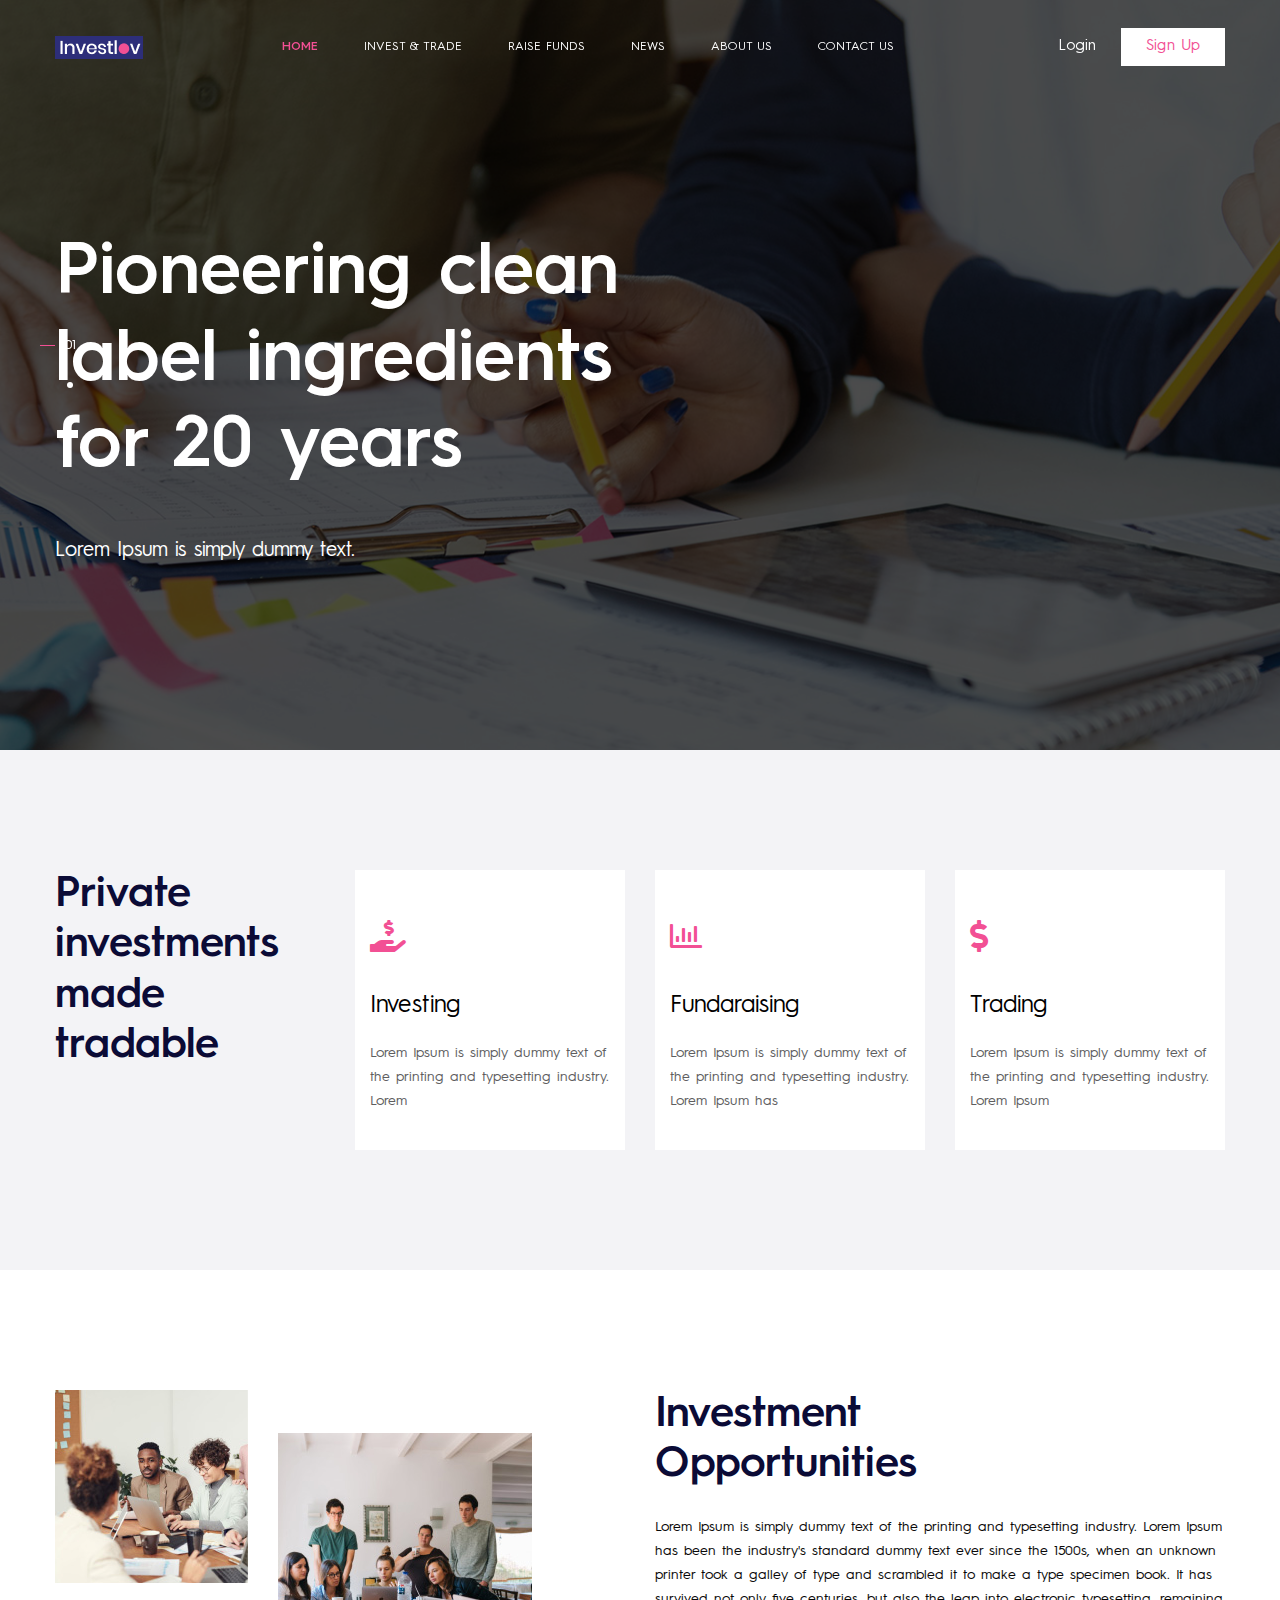
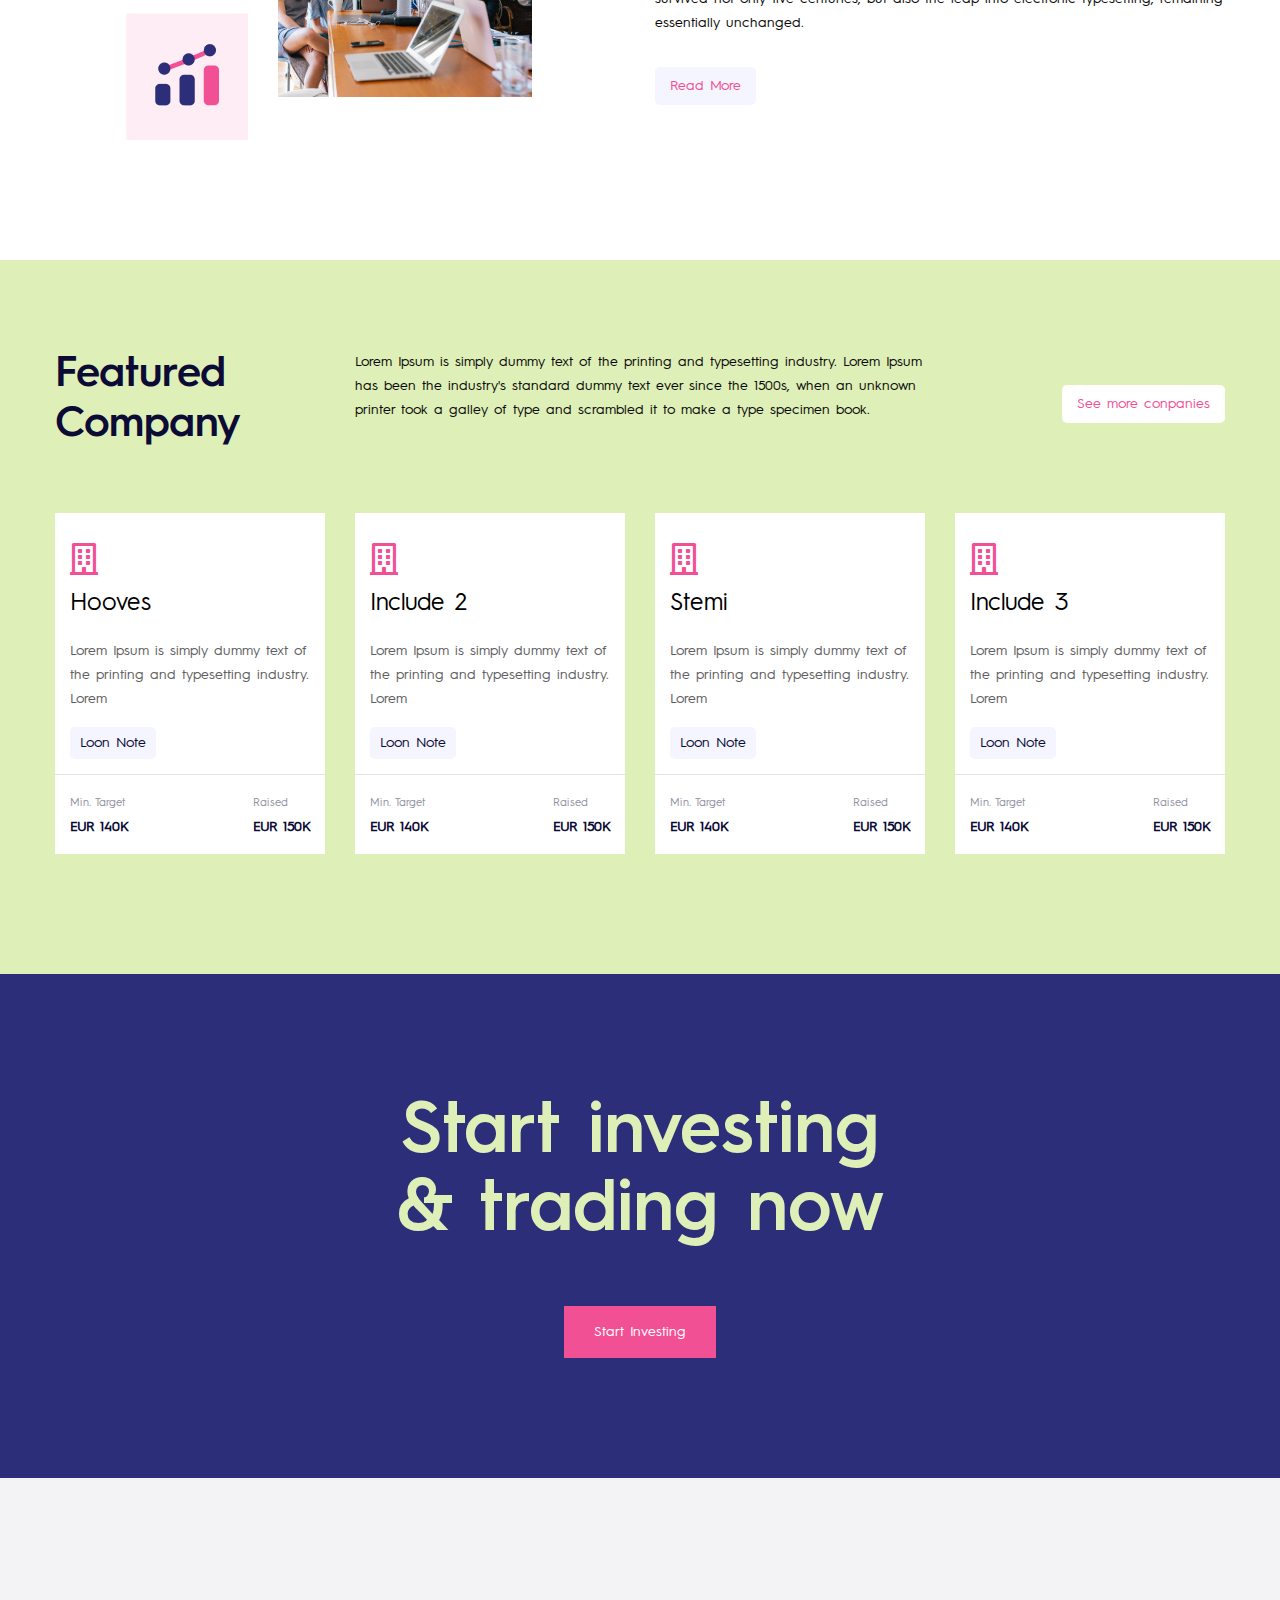
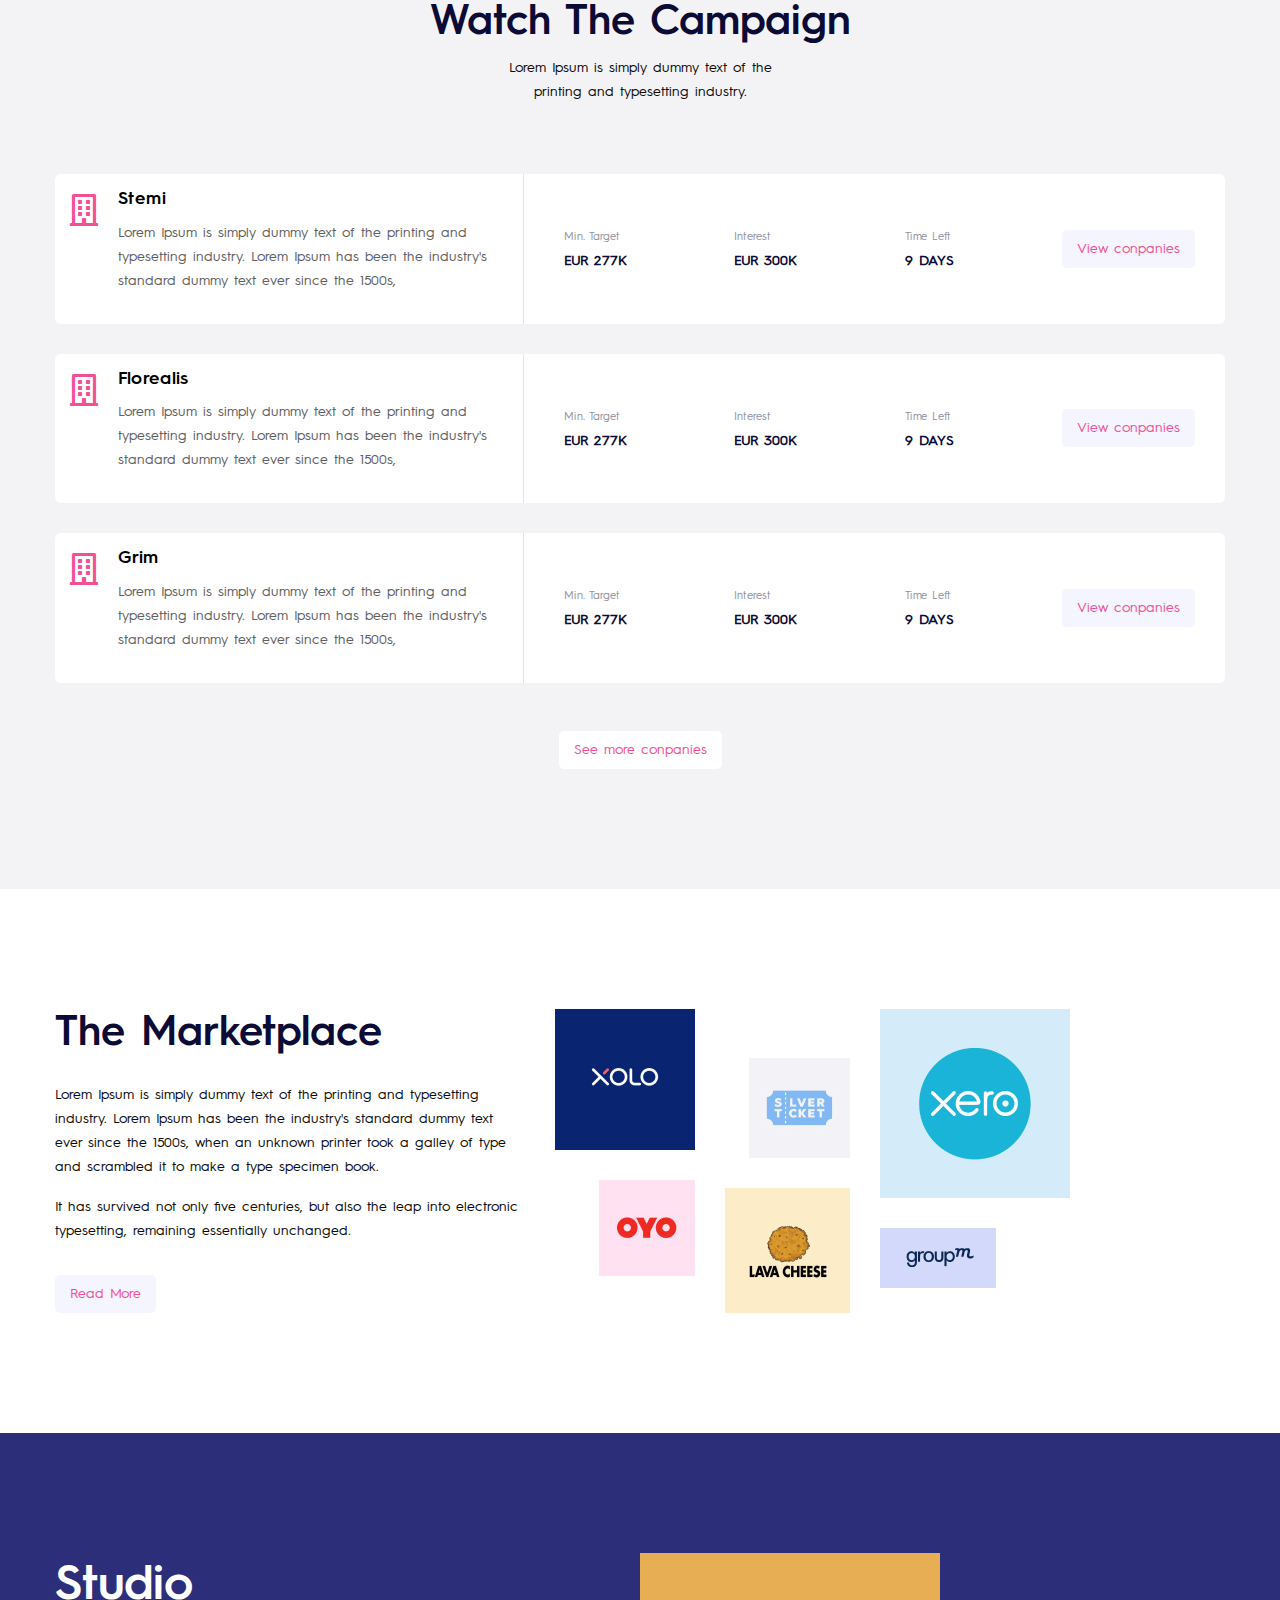
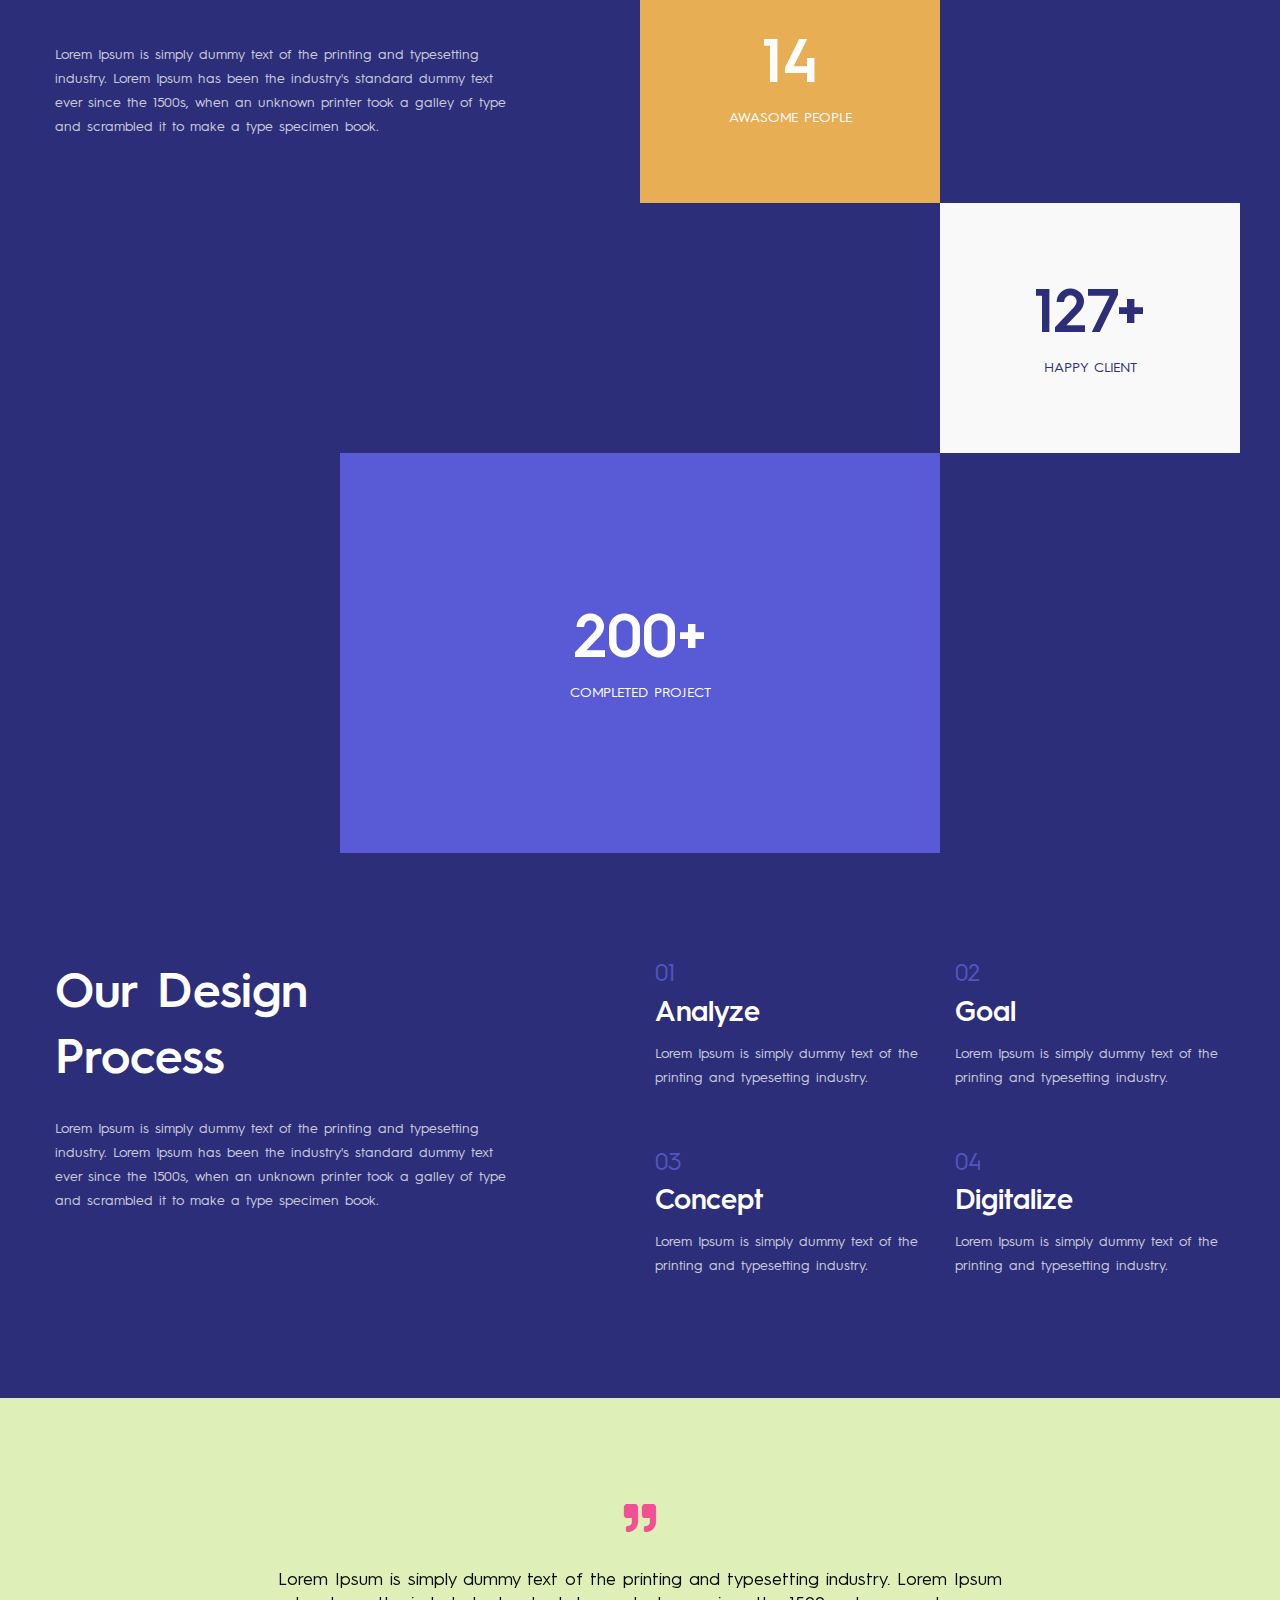
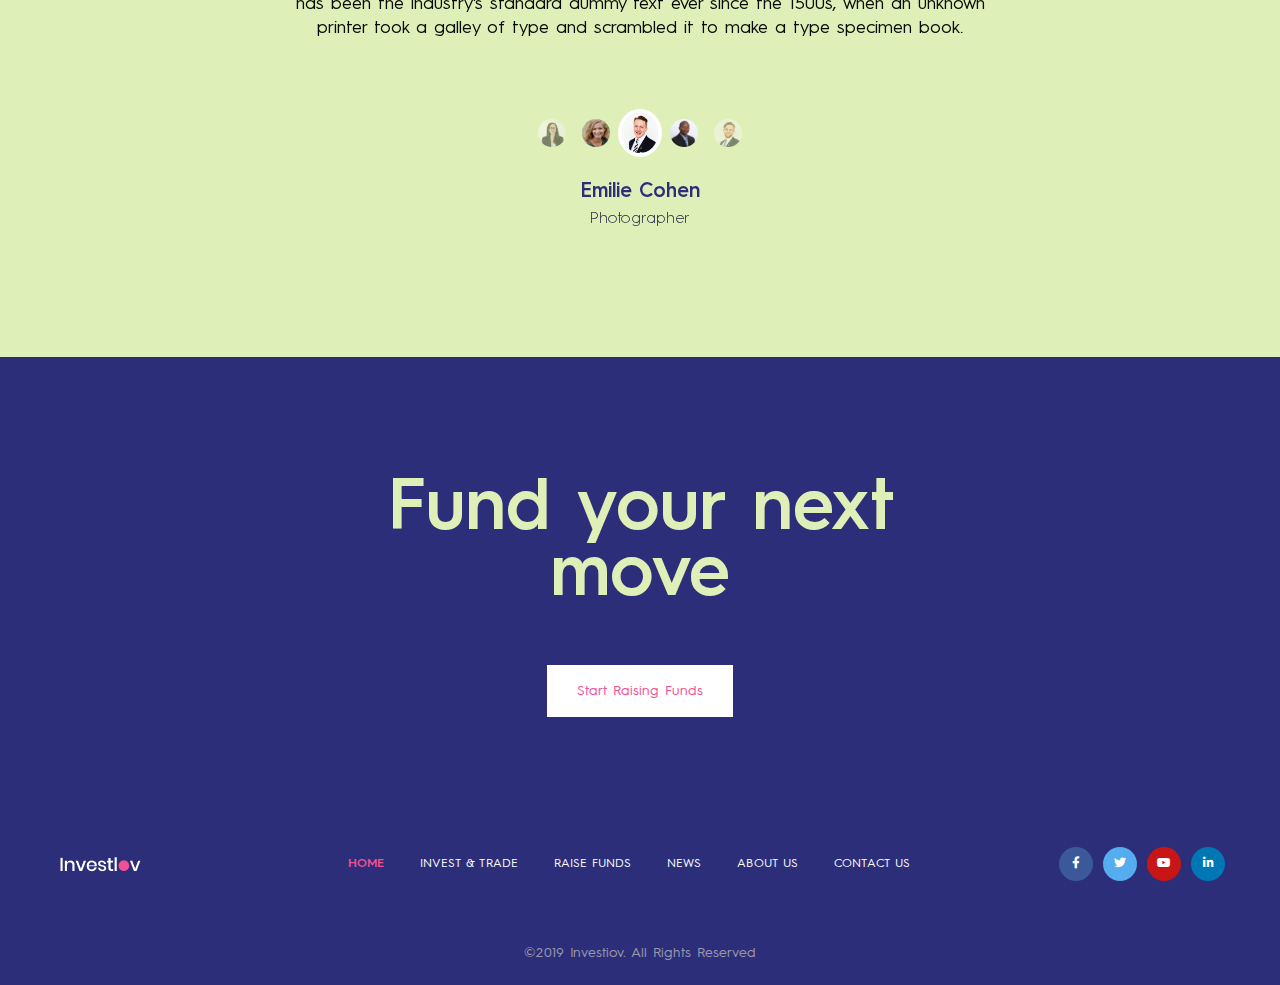
<file: index -2.html>
<!DOCTYPE html>
<html lang="en-US">
<head>
<meta charset="utf-8">
<meta name="description" content="">
<meta http-equiv="X-UA-Compatible" content="IE=edge">
<meta name="keywords" content="" />
<meta name="author" content="web24service">
<meta name="viewport" content="width=device-width, initial-scale=1">

<!-- Title -->
<title>Investiov</title>

<!-- Favicon -->
<link rel="shortcut icon" type="image/png" href="assets/images/fevicon.png">

<!-- Bootstrap CSS -->
<link rel="stylesheet" href="assets/css/bootstrap.min.css">

<!-- Font awesome CSS -->
<link rel="stylesheet" href="assets/css/font-awesome.min.css">

<!-- Animate CSS -->
<link rel="stylesheet" href="assets/css/animate.min.css">

<!-- slick slider CSS -->
<link rel="stylesheet" href="assets/css/slick.css">

<!-- Main CSS -->
<link rel="stylesheet" href="style.css">

<!-- Responsive CSS -->
<link rel="stylesheet" href="assets/css/responsive.css">

<!-- jQuery -->
<script src="assets/js/jquery-3.4.1.min.js"></script>
</head>
<body>
<header class="for-sticky fixed-header transparent-header"> 
  <div class="container">
     <div class="row">
       <div class="header-area">
        <!-- Site logo Start -->
        <div class="logo"> <a href="index.html" title="Investiov"><img src="assets/images/logo.png" alt=""/></a> </div>
        <!-- Site logo end -->

        <!-- Main menu start -->
        <nav class="mainmenu">
          <ul id="navigation">
            <li class="nav-active"><a href="#">Home</a></li>
            <li><a href="#">Invest & Trade</a></li>
            <li><a href="#">Raise funds</a></li> 
            <li><a href="#">News</a></li>   
            <li><a href="#">About Us</a></li>
            <li><a href="#">Contact Us</a></li>
          </ul>
        </nav>
        <!-- Main menu end -->    
        <div class="header-btn">
          <a href="#">Login</a>
          <a href="#" class="signup-btn">Sign Up</a>  
        </div>   
        <!--<div class="signup-btn"><a href="#">Sign Up</a></div>-->
        <div class="mobile-menu-wrapper">
          <input type="checkbox" class="menu-check">
          <div class="menu-icon"><div></div></div>
          <nav class="menu">
            <div><div class="nav-mobile"></div></div>
          </nav> 
        </div>
       </div>
     </div>  
   </div>  
</header>

<div class="homepage-slides-wrapper">
  <div class="hero2-banner"> 
    <div class="hero2-carousel">   
    <!-- Slider item1 start-->
    <div class="hero2-banner-item slider-overlay carousel-img1">
      <div class="item-table">   
        <div class="item-tablecell">   
          <div class="container">
            <div class="row">
              <div class="col-12">
                <div class="hero2-banner-text">
                  <h1 class="mb-5">Pioneering clean<br> label ingredients<br> for 20 years</h1>
                  <p>Lorem Ipsum is simply dummy text.</p>   
                </div>
              </div>
            </div>
          </div>
        </div>        
     </div>       
    </div>
    <!-- Slider item1 end-->
    <!-- Slider item1 start-->
    <div class="hero2-banner-item slider-overlay carousel-img2">
      <div class="item-table">   
        <div class="item-tablecell">   
          <div class="container">
            <div class="row">
              <div class="col-12">
                <div class="hero2-banner-text">
                  <h1 class="mb-5">Pioneering clean 2<br> label ingredients<br> for 20 years</h1>
                  <p>Lorem Ipsum is simply dummy text.</p>   
                </div>
              </div>
            </div>
          </div>
        </div>        
     </div>       
    </div>
    <!-- Slider item1 end-->    
   </div>
  </div>
</div>

<div class="page-content-block privte-investment">
   <div class="container">
    <div class="row">
      <div class="col-12 col-sm-6 col-lg-3">
       <h3>Private investments made tradable</h3>
      </div>
      <div class="col-12 col-sm-6 col-lg-3">
       <div class="privte-invest-block">
         <span class="privte-invest-icon"><i class="fas fa-hand-holding-usd"></i></span>
         <h5>Investing</h5>
         <p>Lorem Ipsum is simply dummy text of the printing and typesetting industry. Lorem</p>
       </div>
      </div>
      <div class="col-12 col-sm-6 col-lg-3">
       <div class="privte-invest-block">
         <span class="privte-invest-icon"><i class="far fa-chart-bar"></i></span>
         <h5>Fundaraising</h5>
         <p>Lorem Ipsum is simply dummy text of the printing and typesetting industry. Lorem Ipsum has</p>
       </div>
      </div> 
      <div class="col-12 col-sm-6 col-lg-3">
       <div class="privte-invest-block">
         <span class="privte-invest-icon"><i class="fas fa-dollar-sign"></i></span>
         <h5>Trading</h5>
         <p>Lorem Ipsum is simply dummy text of the printing and typesetting industry. Lorem Ipsum </p>
       </div>
      </div>   
    </div>
  </div>
</div>
    
<div class="page-content-block">
   <div class="container">
    <div class="row flex-lg-row-reverse">
      <div class="col-12 col-lg-6">
       <div class="invest-opportunat-text">
         <h3 class="mb-4">Investment<br>
Opportunities</h3>
         <p>Lorem Ipsum is simply dummy text of the printing and typesetting industry. Lorem Ipsum has been the industry's standard dummy text ever since the 1500s, when an unknown printer took a galley of type and scrambled it to make a type specimen book. It has survived not only five centuries, but also the leap into electronic typesetting, remaining essentially unchanged. </p>
         <a href="#" class="btn-learn mt-3">Read More</a>   
       </div>
      </div>   
      <div class="col-12 col-lg-6 invest-img-block">
        <div class="invest-opportunat-img"><img src="assets/images/invest-opportunati-1.jpg" alt=""/><img src="assets/images/invest-opportunati-3.jpg" alt=""/></div>
        <div class="invest-opportunat-img mtb-auto"><img src="assets/images/invest-opportunati-2.jpg" alt=""/></div> 
      </div>
    </div>
  </div>
</div> 

<div class="page-content-block featured-company">
   <div class="container">
     <div class="row mb-4">
      <div class="col-12 col-lg-3">
       <h3>Featured<br>
Company</h3>
      </div>
      <div class="col-12 col-lg-6">
       <p>Lorem Ipsum is simply dummy text of the printing and typesetting industry. Lorem Ipsum has been the industry's standard dummy text ever since the 1500s, when an unknown printer took a galley of type and scrambled it to make a type specimen book.</p>
      </div>
      <div class="col-12 col-lg-3 mtb-auto text-lg-right">
        <a href="#" class="btn-learn-white">See more conpanies</a> 
      </div>   
    </div>   
    <div class="row">
      <div class="col-12 col-sm-6 col-lg-3">
        <div class="featured-company-block">  
          <div class="featured-company-holder">
            <span class="featured-company-icon"><i class="far fa-building"></i></span>
            <h5>Hooves</h5>
            <p>Lorem Ipsum is simply dummy text of the printing and typesetting industry. Lorem</p>
            <a href="#" class="btn-learn">Loon Note</a> 
          </div>
          <div class="featured-company-footer">
            <span>
             <small>Min. Target</small><br>
             <strong>EUR 140k</strong>  
            </span> 
            <span>
             <small>Raised</small><br>
             <strong>EUR 150k</strong>  
            </span>  
          </div>  
        </div>  
      </div>
      <div class="col-12 col-sm-6 col-lg-3">
        <div class="featured-company-block">  
          <div class="featured-company-holder">
            <span class="featured-company-icon"><i class="far fa-building"></i></span>
            <h5>Include 2</h5>
            <p>Lorem Ipsum is simply dummy text of the printing and typesetting industry. Lorem</p>
            <a href="#" class="btn-learn">Loon Note</a> 
          </div>
          <div class="featured-company-footer">
            <span>
             <small>Min. Target</small><br>
             <strong>EUR 140k</strong>  
            </span> 
            <span>
             <small>Raised</small><br>
             <strong>EUR 150k</strong>  
            </span>  
          </div>  
        </div>  
      </div>
      <div class="col-12 col-sm-6 col-lg-3">
        <div class="featured-company-block">  
          <div class="featured-company-holder">
            <span class="featured-company-icon"><i class="far fa-building"></i></span>
            <h5>Stemi</h5>
            <p>Lorem Ipsum is simply dummy text of the printing and typesetting industry. Lorem</p>
            <a href="#" class="btn-learn">Loon Note</a> 
          </div>
          <div class="featured-company-footer">
            <span>
             <small>Min. Target</small><br>
             <strong>EUR 140k</strong>  
            </span> 
            <span>
             <small>Raised</small><br>
             <strong>EUR 150k</strong>  
            </span>  
          </div>  
        </div>  
      </div>  
      <div class="col-12 col-sm-6 col-lg-3">
        <div class="featured-company-block">  
          <div class="featured-company-holder">
            <span class="featured-company-icon"><i class="far fa-building"></i></span>
            <h5>Include 3</h5>
            <p>Lorem Ipsum is simply dummy text of the printing and typesetting industry. Lorem</p>
            <a href="#" class="btn-learn">Loon Note</a> 
          </div>
          <div class="featured-company-footer">
            <span>
             <small>Min. Target</small><br>
             <strong>EUR 140k</strong>  
            </span> 
            <span>
             <small>Raised</small><br>
             <strong>EUR 150k</strong>  
            </span>  
          </div>  
        </div>  
      </div>  
    </div>
  </div>
</div>       
    
<div class="page-content-block basic-content-sec text-center">
  <div class="item-table">
    <div class="item-tablecell">
      <div class="container">
        <div class="row">
          <div class="col-12"> 
            <div class="basic-content-block">  
             <h2>Start investing<br>
& trading now</h2>  
             <a href="#" class="main-btn mt-5">Start Investing</a>  
            </div>   
          </div>     
        </div>
      </div>
    </div>
  </div>
</div> 
    
<div class="page-content-block campaign-sec">
   <div class="container">
     <div class="row mb-4">
      <div class="col-12 col-lg-8 offset-lg-2 text-center">
       <h3>Watch The Campaign</h3>
       <p>Lorem Ipsum is simply dummy text of the <br>printing and typesetting industry.</p>   
      </div>   
    </div>   
    <div class="row">
      <div class="col-12">
        <div class="campaign-block">  
          <div class="campaign-block-left">
            <span class="campaign-icon"><i class="far fa-building"></i></span>
            <div class="campaign-holder-left">  
              <h5>Stemi</h5>
              <p>Lorem Ipsum is simply dummy text of the printing and typesetting industry. Lorem Ipsum has been the industry's standard dummy text ever since the 1500s, </p>
            </div>    
          </div>
          <div class="campaign-block-right">
             <div class="campaign-right-col">
               <small>Min. Target</small><br>
               <strong>EUR 277k</strong> 
            </div>
            <div class="campaign-right-col">
               <small>Interest</small><br>
               <strong>EUR 300k</strong> 
            </div>
            <div class="campaign-right-col">
               <small>Time Left</small><br>
               <strong>9 Days</strong> 
            </div>   
            <div class="campaign-right-col"><a href="#" class="btn-learn">View conpanies</a> </div>
          </div>  
        </div>
        <div class="campaign-block">  
          <div class="campaign-block-left">
            <span class="campaign-icon"><i class="far fa-building"></i></span>
            <div class="campaign-holder-left">  
              <h5>Florealis</h5>
              <p>Lorem Ipsum is simply dummy text of the printing and typesetting industry. Lorem Ipsum has been the industry's standard dummy text ever since the 1500s, </p>
            </div>    
          </div>
          <div class="campaign-block-right">
             <div class="campaign-right-col">
               <small>Min. Target</small><br>
               <strong>EUR 277k</strong> 
            </div>
            <div class="campaign-right-col">
               <small>Interest</small><br>
               <strong>EUR 300k</strong> 
            </div>
            <div class="campaign-right-col">
               <small>Time Left</small><br>
               <strong>9 Days</strong> 
            </div>   
            <div class="campaign-right-col"><a href="#" class="btn-learn">View conpanies</a> </div>
          </div>  
        </div>
        <div class="campaign-block">  
          <div class="campaign-block-left">
            <span class="campaign-icon"><i class="far fa-building"></i></span>
            <div class="campaign-holder-left">  
              <h5>Grim</h5>
              <p>Lorem Ipsum is simply dummy text of the printing and typesetting industry. Lorem Ipsum has been the industry's standard dummy text ever since the 1500s, </p>
            </div>    
          </div>
          <div class="campaign-block-right">
             <div class="campaign-right-col">
               <small>Min. Target</small><br>
               <strong>EUR 277k</strong> 
            </div>
            <div class="campaign-right-col">
               <small>Interest</small><br>
               <strong>EUR 300k</strong> 
            </div>
            <div class="campaign-right-col">
               <small>Time Left</small><br>
               <strong>9 Days</strong> 
            </div>   
            <div class="campaign-right-col"><a href="#" class="btn-learn">View conpanies</a> </div>
          </div>  
        </div>  
      </div>
    </div>
     <div class="row">
       <div class="col-12 text-center"><a href="#" class="btn-learn-white mt-5">See more conpanies</a></div> 
    </div>    
  </div>
</div>    
    
<div class="page-content-block">
   <div class="container">
    <div class="row">
      <div class="col-12 col-lg-5">
       <div class="invest-opportunat-text">
         <h3 class="mb-4">The Marketplace</h3>
         <p>Lorem Ipsum is simply dummy text of the printing and typesetting industry. Lorem Ipsum has been the industry's standard dummy text ever since the 1500s, when an unknown printer took a galley of type and scrambled it to make a type specimen book.</p>
         <p>It has survived not only five centuries, but also the leap into electronic typesetting, remaining essentially unchanged. </p>
         <a href="#" class="btn-learn mt-3">Read More</a>   
       </div>
      </div>  
      <div class="col-12 col-lg-7 invest-img-block">
        <div class="invest-opportunat-img"><img src="assets/images/marketplace-img-1.jpg" alt=""/><img src="assets/images/marketplace-img-2.jpg" alt=""/></div>
        <div class="invest-opportunat-img mt-auto"><img src="assets/images/marketplace-img-3.jpg" alt=""/><img src="assets/images/marketplace-img-4.jpg" alt=""/></div> 
        <div class="invest-opportunat-img align-items-start"><img src="assets/images/marketplace-img-5.jpg" alt=""/><img src="assets/images/marketplace-img-6.jpg" alt=""/></div>   
      </div>
    </div>
  </div>
</div> 
    
<div class="page-content-block market-survey">
   <div class="container">
    <div class="row">
      <div class="col-12 col-lg-5">
       <div class="market-survey-text">
         <h2 class="mb-4">Studio</h2>
         <p>Lorem Ipsum is simply dummy text of the printing and typesetting industry. Lorem Ipsum has been the industry's standard dummy text ever since the 1500s, when an unknown printer took a galley of type and scrambled it to make a type specimen book.</p>  
       </div>
      </div>  
      <div class="col-12 col-lg-6 offset-lg-1 market-survey-box-block">
        <div class="row">
          <div class="col-6"><div class="market-survey-box bgYellow"><strong>14</strong><span>Awasome People</span></div></div>
        </div>  
        <div class="row">
          <div class="col-6 offset-6"><div class="market-survey-box bgWhite"><strong>127+</strong><span>Happy Client</span></div></div>
        </div>  
        <div class="row">
          <div class="col-12"><div class="market-survey-box bgSky"><strong>200+</strong><span>Completed Project</span></div></div>
        </div>  
      </div>
    </div>
    <div class="space60"></div>   
    <div class="row mt-5">
      <div class="col-12 col-lg-5">
       <div class="market-survey-text">
         <h2 class="mb-4">Our Design <br>Process</h2>
         <p>Lorem Ipsum is simply dummy text of the printing and typesetting industry. Lorem Ipsum has been the industry's standard dummy text ever since the 1500s, when an unknown printer took a galley of type and scrambled it to make a type specimen book.</p>  
       </div>
      </div>  
      <div class="col-12 col-lg-6 offset-lg-1">
        <div class="row">
          <div class="col-12 col-sm-6">
            <div class="market-survey-holder">
              <h5>01</h5>
                <h4>Analyze</h4>
                <p>Lorem Ipsum is simply dummy text of the printing and typesetting industry.</p>
            </div>
          </div>
          <div class="col-12 col-sm-6">
            <div class="market-survey-holder">
              <h5>02</h5>
                <h4>Goal</h4>
                <p>Lorem Ipsum is simply dummy text of the printing and typesetting industry.</p>
            </div>
          </div>
          <div class="col-12 col-sm-6">
            <div class="market-survey-holder">
              <h5>03</h5>
                <h4>Concept</h4>
                <p>Lorem Ipsum is simply dummy text of the printing and typesetting industry.</p>
            </div>
          </div>
          <div class="col-12 col-sm-6">
            <div class="market-survey-holder">
              <h5>04</h5>
                <h4>Digitalize</h4>
                <p>Lorem Ipsum is simply dummy text of the printing and typesetting industry.</p>
            </div>
          </div>  
        </div>   
      </div>
    </div>  
  </div>
</div>    
    
<div class="page-content-block testimonial-sec">
   <div class="container">
     <div class="row">
       <div class="col-12">
         <div class="testimonial-block">  
           <div class="testimonial-slide">
              <div class="testimonial-item">
               <div class="testimonial-holder">
                 <p>Lorem Ipsum is simply dummy text of the printing and typesetting industry. Lorem Ipsum has been the industry's standard dummy text ever since the 1500s, when an unknown printer took a galley of type and scrambled it to make a type specimen book.</p>
               </div>
               <h5 class="mt-4">Emilie Cohen</h5>
			   <h6>Photographer</h6>  
             </div>
             <div class="testimonial-item">
               <div class="testimonial-holder">
                 <p>Lorem Ipsum is simply dummy text of the printing and typesetting industry. Lorem Ipsum has been the industry's standard dummy text ever since the 1500s, when an unknown printer took a galley of type and scrambled it to make a type specimen book.</p>
               </div>
               <h5 class="mt-4">Emilie Cohen 2</h5>
			   <h6>Photographer</h6>  
             </div>
             <div class="testimonial-item">
               <div class="testimonial-holder">
                 <p>Lorem Ipsum is simply dummy text of the printing and typesetting industry. Lorem Ipsum has been the industry's standard dummy text ever since the 1500s, when an unknown printer took a galley of type and scrambled it to make a type specimen book.</p>
               </div>
               <h5 class="mt-4">Emilie Cohen 3</h5>
			   <h6>Photographer</h6>  
             </div>   
             <div class="testimonial-item">
               <div class="testimonial-holder">
                 <p>Lorem Ipsum is simply dummy text of the printing and typesetting industry. Lorem Ipsum has been the industry's standard dummy text ever since the 1500s, when an unknown printer took a galley of type and scrambled it to make a type specimen book.</p>
               </div>
               <h5 class="mt-4">Emilie Cohen 4</h5>
			   <h6>Photographer</h6>  
             </div>
             <div class="testimonial-item">
               <div class="testimonial-holder">
                 <p>Lorem Ipsum is simply dummy text of the printing and typesetting industry. Lorem Ipsum has been the industry's standard dummy text ever since the 1500s, when an unknown printer took a galley of type and scrambled it to make a type specimen book.</p>
               </div>
               <h5 class="mt-4">Emilie Cohen 5</h5>
			   <h6>Photographer</h6>  
             </div>   
           </div>
           <div class="testimonial-dots-block">  
              <div class="testimonial-dots">
                <div class="testimonial-dots-item"><img src="assets/images/team-member-1.jpg" alt=""/></div>
                <div class="testimonial-dots-item"><img src="assets/images/team-member-2.jpg" alt=""/></div>
                <div class="testimonial-dots-item"><img src="assets/images/team-member-3.jpg" alt=""/></div>
                <div class="testimonial-dots-item"><img src="assets/images/team-member-4.jpg" alt=""/></div>
                <div class="testimonial-dots-item"><img src="assets/images/team-member-5.jpg" alt=""/></div>
             </div> 
           </div>     
         </div>  
       </div>
     </div>
   </div>
 </div>    
    
<!-- Footer start -->
<footer class="site-footer"> 
    <!-- Footer Top start -->
    <div class="footer-top-area text-center">
      <div class="item-table">
        <div class="item-tablecell">
          <div class="container">
            <div class="row">
              <div class="col-12"> 
                <div class="footer-text">  
                 <h2>Fund your next <br>move</h2>  
                 <a href="#" class="main-btn-white mt-5">Start Raising Funds</a>  
                </div>   
              </div>     
            </div>
          </div>
        </div>
      </div>
    </div>

    <!-- copyright start -->
    <div class="footer-bottom-area">
      <div class="container">
        <div class="footer-bottom-block">  
         <div class="row">
          <div class="col-12 col-lg-2"><div class="logo"> <a href="index.html" title="Investiov"><img src="assets/images/logo.png" alt=""/></a> </div></div>
          <div class="col-12 col-lg-7">
            <nav class="mainmenu footer-nav">
              <ul>
                <li class="nav-active"><a href="#">Home</a></li>
                <li><a href="#">Invest & Trade</a></li>
                <li><a href="#">Raise funds</a></li> 
                <li><a href="#">News</a></li>   
                <li><a href="#">About Us</a></li>
                <li><a href="#">Contact Us</a></li>
              </ul>
            </nav>
          </div> 
          <div class="col-12 col-lg-3"><div class="bottom-social"> <a href="#" class="fb-icon"><i class="fab fa-facebook-f"></i></a> <a href="#" class="twitter-icon"><i class="fab fa-twitter"></i></a> <a href="#" class="youtube-icon"><i class="fab fa-youtube"></i></a> <a href="#" class="linkedin-icon"><i class="fab fa-linkedin-in"></i></a></div></div>    
         </div>
        </div>
        <div class="copyright">©2019 Investiov. All Rights Reserved</div>  
      </div>
    </div>
    <!-- copyright end --> 
  </footer>
<!-- Footer end -->

<!-- Start scroll top -->
<div class="scrollup"><i class="fas fa-chevron-up"></i></div>
<!-- End scroll top --> 

<!-- Tether JS --> 
<script src="assets/js/tether.min.js"></script> 

<!-- Popper JS --> 
<script src="assets/js/popper.min.js"></script> 

<!-- Bootstrap JS --> 
<script src="assets/js/bootstrap.min.js"></script> 

<!-- slick slider JS --> 
<script src="assets/js/slick.min.js"></script> 

<!-- WOW JS --> 
<script src="assets/js/wow-1.3.0.min.js"></script> 

<!-- Active JS --> 
<script src="assets/js/active.js"></script>
</body>
</html>
</file>
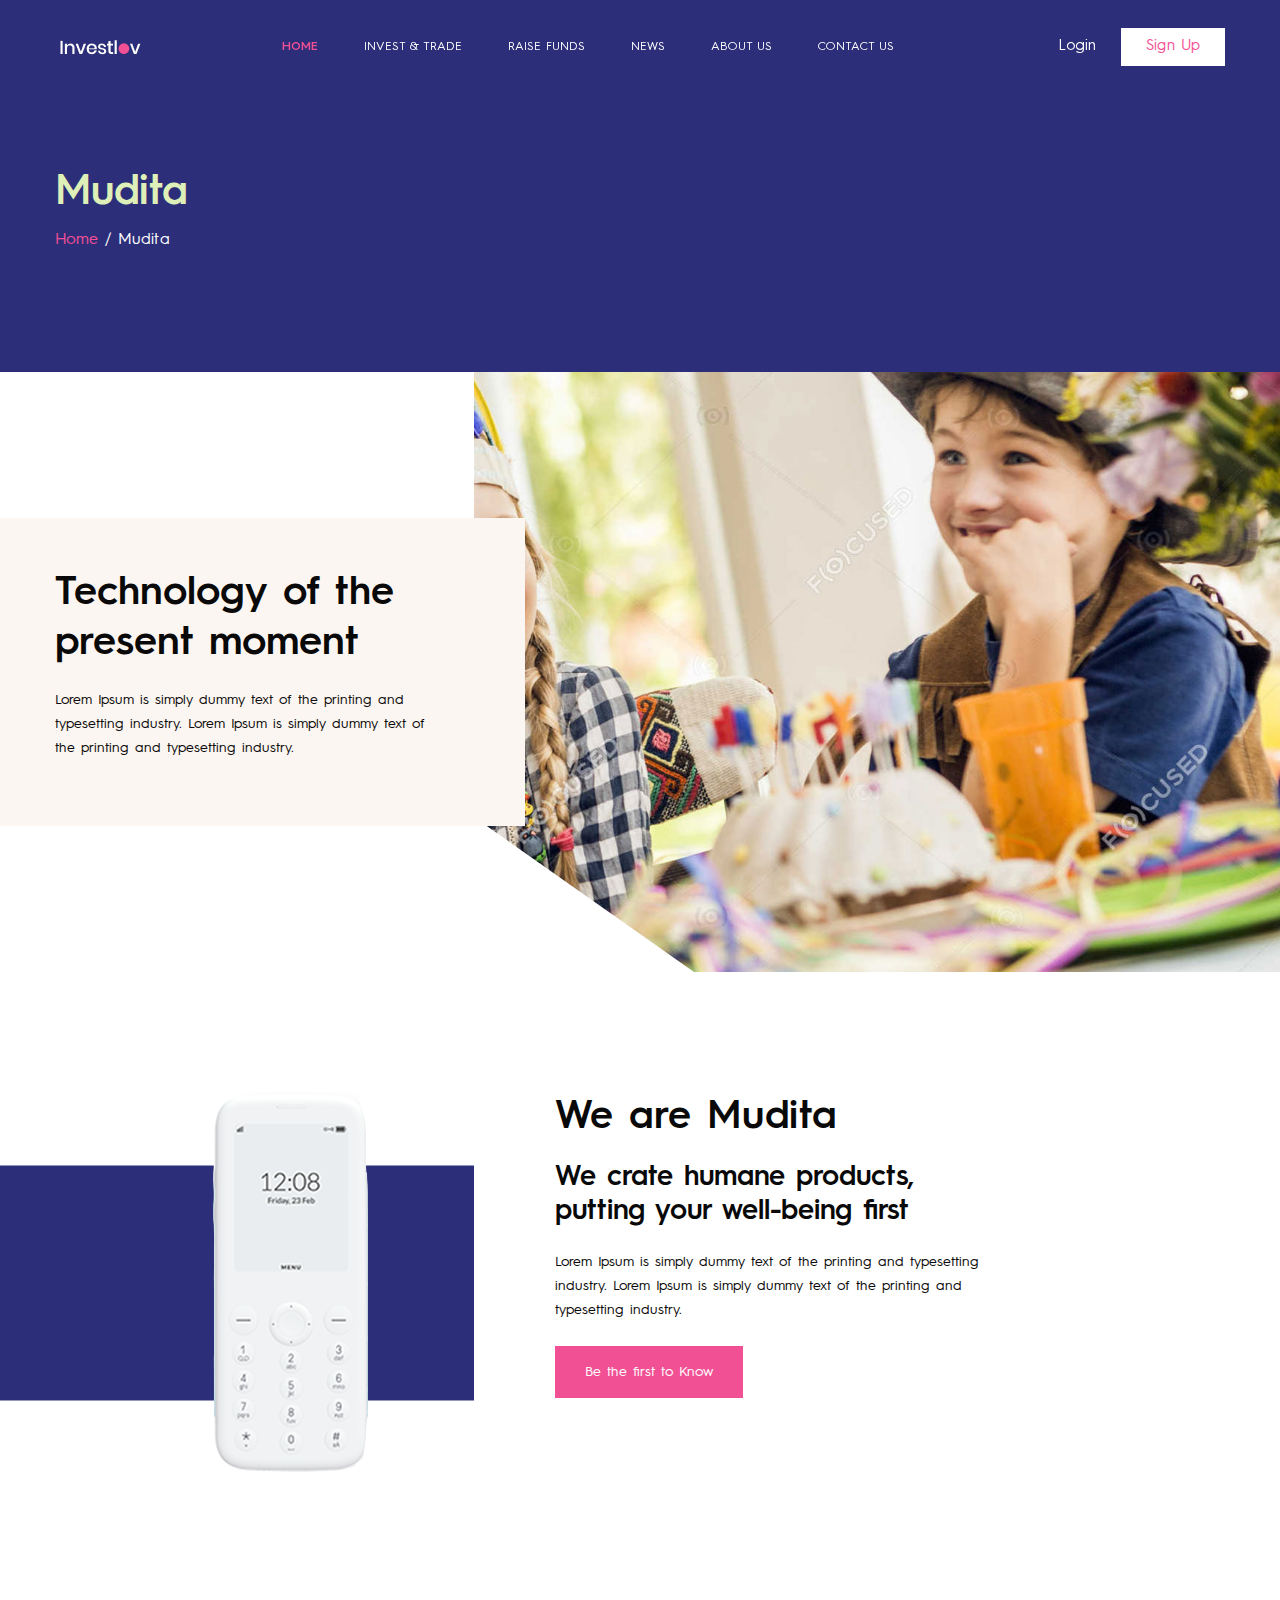
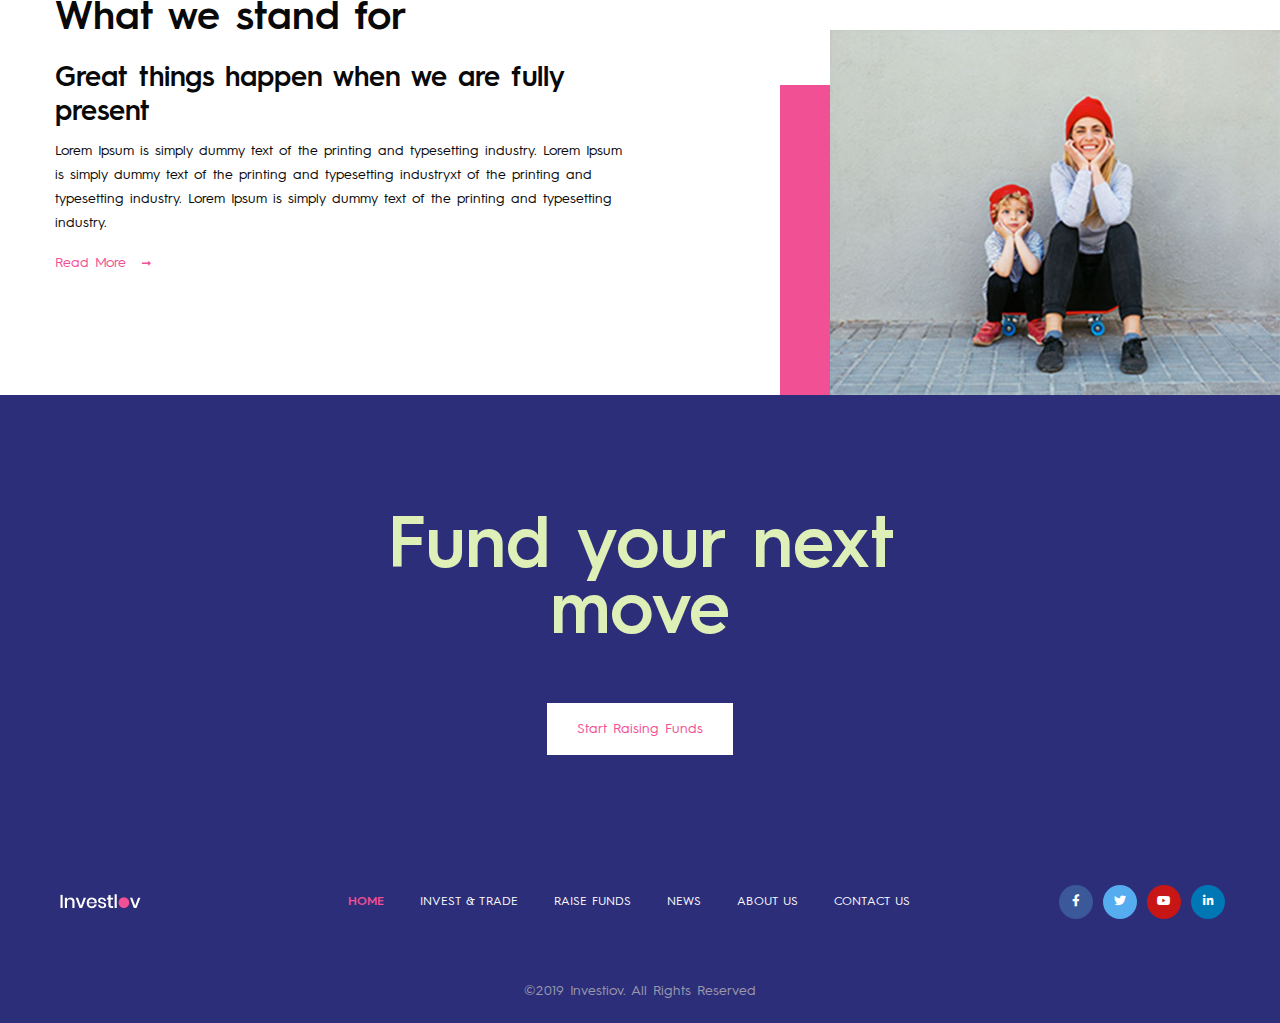
<file: mudita.html>
<!DOCTYPE html>
<html lang="en-US">
<head>
<meta charset="utf-8">
<meta name="description" content="">
<meta http-equiv="X-UA-Compatible" content="IE=edge">
<meta name="keywords" content="" />
<meta name="author" content="web24service">
<meta name="viewport" content="width=device-width, initial-scale=1">

<!-- Title -->
<title>Investiov</title>

<!-- Favicon -->
<link rel="shortcut icon" type="image/png" href="assets/images/fevicon.png">

<!-- Bootstrap CSS -->
<link rel="stylesheet" href="assets/css/bootstrap.min.css">

<!-- Font awesome CSS -->
<link rel="stylesheet" href="assets/css/font-awesome.min.css">

<!-- Animate CSS -->
<link rel="stylesheet" href="assets/css/animate.min.css">
    
<!-- fancybox CSS -->
<link rel="stylesheet" href="assets/css/fancybox.min.css">      

<!-- slick slider CSS -->
<link rel="stylesheet" href="assets/css/slick.css">

<!-- Main CSS -->
<link rel="stylesheet" href="style.css">

<!-- Responsive CSS -->
<link rel="stylesheet" href="assets/css/responsive.css">

<!-- jQuery -->
<script src="assets/js/jquery-3.4.1.min.js"></script>
</head>
<body>
<header class="for-sticky fixed-header transparent-header"> 
  <div class="container">
     <div class="row">
       <div class="header-area">
        <!-- Site logo Start -->
        <div class="logo"> <a href="index.html" title="Investiov"><img src="assets/images/logo.png" alt=""/></a> </div>
        <!-- Site logo end -->

        <!-- Main menu start -->
        <nav class="mainmenu">
          <ul id="navigation">
            <li class="nav-active"><a href="#">Home</a></li>
            <li><a href="#">Invest & Trade</a></li>
            <li><a href="#">Raise funds</a></li> 
            <li><a href="#">News</a></li>   
            <li><a href="#">About Us</a></li>
            <li><a href="#">Contact Us</a></li>
          </ul>
        </nav>
        <!-- Main menu end -->    
        <div class="header-btn">
          <a href="#">Login</a>
          <a href="#" class="signup-btn">Sign Up</a>  
        </div>   
        <!--<div class="signup-btn"><a href="#">Sign Up</a></div>-->
        <div class="mobile-menu-wrapper">
          <input type="checkbox" class="menu-check">
          <div class="menu-icon"><div></div></div>
          <nav class="menu">
            <div><div class="nav-mobile"></div></div>
          </nav> 
        </div>
       </div>
     </div>  
   </div>  
</header>

<!-- Breadcroumbs start -->
<div class="page-content-block page-breadcroumb">
  <div class="container">
    <div class="row">
      <div class="col-12">
         <h1 class="mt-5">Mudita</h1>
         <a href="index.html" title="Home">Home</a> / Mudita
      </div>
    </div>
  </div>
</div>   
    
    
<!-- Breadcroumbs end --> 
    
<!-- Technology Start  --> 
    
<div class="page-content-block technology-area">
  <div class="item-table">
    <div class="item-tablecell">
      <div class="container">
        <div class="row">
          <div class="col-lg-5 col-md-7">
             <div class="banner-text">
               <h2>Technology of the present moment</h2>
                 <p>Lorem Ipsum is simply dummy text of the printing and typesetting industry. Lorem Ipsum is simply dummy text of the printing and typesetting industry.</p>
             </div>     
          </div>
        </div>          
        </div>
      </div>
    </div>
</div>
<!-- Technology End  --> 

    
<!-- We are Mudita Start  --> 
    
<div class="page-content-block we-mudita-area">
      <div class="container">
        <div class="row">
          <div class="col-lg-5 col-md-5">
             <div class="we-mudita-img">
                 <img src="assets/images/mobile.png" alt="">
             </div>     
          </div>
          <div class="col-lg-5 col-md-7">
             <div class="banner-text">
               <h2>We are Mudita</h2>
                 <h4>We crate humane products,<br/> putting your well-being first</h4>
                 <p>Lorem Ipsum is simply dummy text of the printing and typesetting industry. Lorem Ipsum is simply dummy text of the printing and typesetting industry.</p>
                 <a href="#" class="main-btn mt-2">Be the first to Know</a>
             </div>     
          </div>
        </div>
    </div>
</div>
<!-- We are Mudita end  --> 
    
    
<!-- We are Mudita Start  --> 
    
<div class="page-content-block what-we-area">
      <div class="container">
        <div class="row">
          <div class="col-md-6">
             <div class="banner-text">
                 <h2>What we stand for</h2>
                 <h4>Great things happen when we are fully present</h4>
                 <p>Lorem Ipsum is simply dummy text of the printing and typesetting industry. Lorem Ipsum is simply dummy text of the printing and typesetting industryxt of the printing and typesetting industry. Lorem Ipsum is simply dummy text of the printing and typesetting industry.</p>
                 <a href="#" class="btn-learn2">Read More <i class="fas fa-long-arrow-alt-right"></i></a>
             </div>     
          </div>
        </div>
        <div class="what-we-area-bg-img">
            <img src="assets/images/what-we-bg.jpg" alt="">        
        </div>   
    </div>    
</div>
<!-- We are Mudita end  --> 
    
    
<!-- Footer start -->
<footer class="site-footer"> 
    <!-- Footer Top start -->
    <div class="footer-top-area text-center">
      <div class="item-table">
        <div class="item-tablecell">
          <div class="container">
            <div class="row">
              <div class="col-12"> 
                <div class="footer-text">  
                 <h2>Fund your next <br>move</h2>  
                 <a href="#" class="main-btn-white mt-5">Start Raising Funds</a>  
                </div>   
              </div>     
            </div>
          </div>
        </div>
      </div>
    </div>

    <!-- copyright start -->
    <div class="footer-bottom-area">
      <div class="container">
        <div class="footer-bottom-block">  
         <div class="row">
          <div class="col-12 col-lg-2"><div class="logo"> <a href="index.html" title="Investiov"><img src="assets/images/logo.png" alt=""/></a> </div></div>
          <div class="col-12 col-lg-7">
            <nav class="mainmenu footer-nav">
              <ul>
                <li class="nav-active"><a href="#">Home</a></li>
                <li><a href="#">Invest & Trade</a></li>
                <li><a href="#">Raise funds</a></li> 
                <li><a href="#">News</a></li>   
                <li><a href="#">About Us</a></li>
                <li><a href="#">Contact Us</a></li>
              </ul>
            </nav>
          </div> 
          <div class="col-12 col-lg-3"><div class="bottom-social"> <a href="#" class="fb-icon"><i class="fab fa-facebook-f"></i></a> <a href="#" class="twitter-icon"><i class="fab fa-twitter"></i></a> <a href="#" class="youtube-icon"><i class="fab fa-youtube"></i></a> <a href="#" class="linkedin-icon"><i class="fab fa-linkedin-in"></i></a></div></div>    
         </div>
        </div>
        <div class="copyright">©2019 Investiov. All Rights Reserved</div>  
      </div>
    </div>
    <!-- copyright end --> 
  </footer>
<!-- Footer end -->

<!-- Start scroll top -->
<div class="scrollup"><i class="fas fa-chevron-up"></i></div>
<!-- End scroll top --> 

<!-- Tether JS --> 
<script src="assets/js/tether.min.js"></script> 

<!-- Popper JS --> 
<script src="assets/js/popper.min.js"></script> 

<!-- Bootstrap JS --> 
<script src="assets/js/bootstrap.min.js"></script>  
 
<!-- fancybox JS --> 
<script src="assets/js/jquery.fancybox.min.js"></script>  
    
<!-- slick slider JS --> 
<script src="assets/js/slick.min.js"></script> 

<!-- WOW JS --> 
<script src="assets/js/wow-1.3.0.min.js"></script> 

<!-- Active JS --> 
<script src="assets/js/active.js"></script>
</body>
</html>
</file>
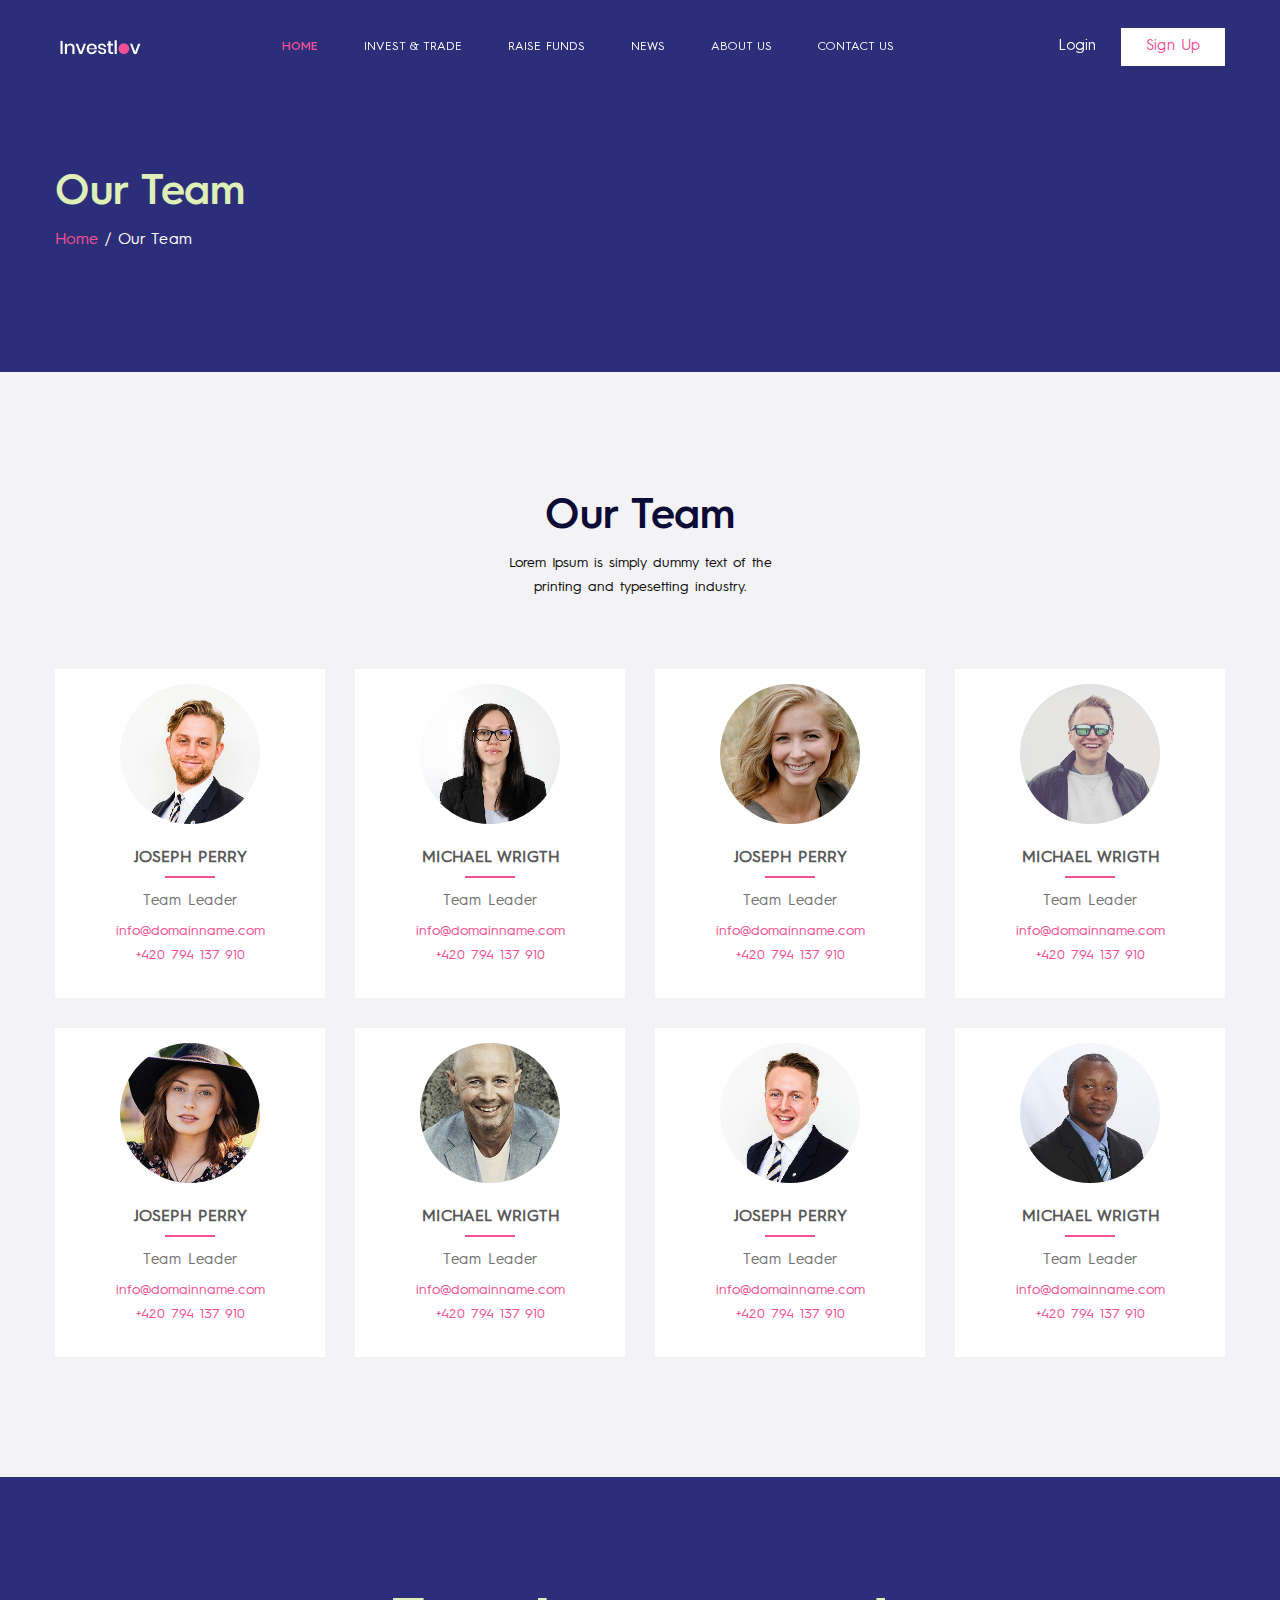
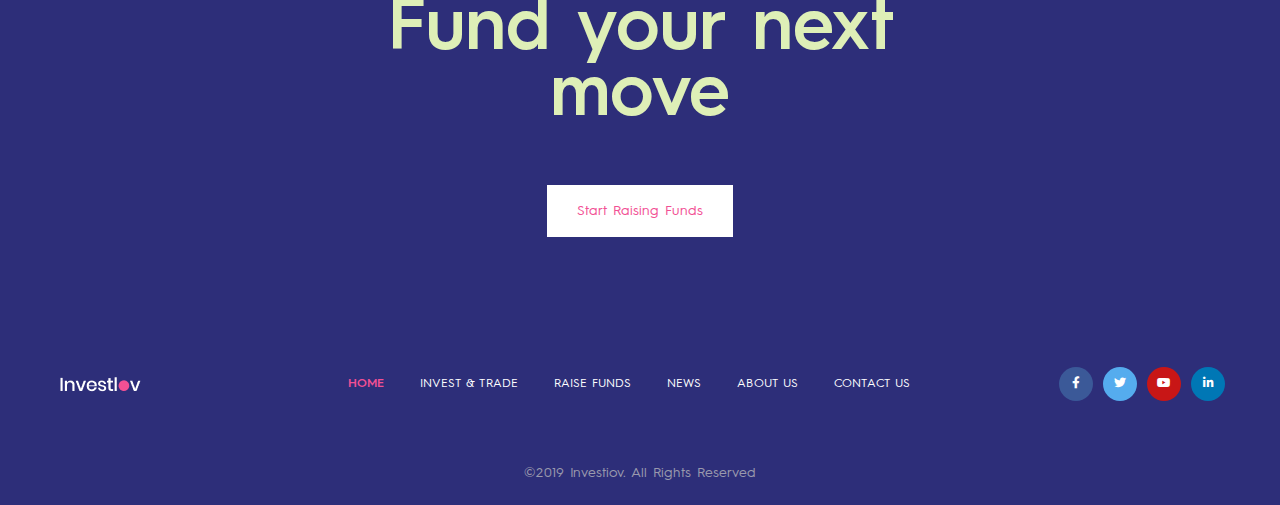
<file: team.html>
<!DOCTYPE html>
<html lang="en-US">
<head>
<meta charset="utf-8">
<meta name="description" content="">
<meta http-equiv="X-UA-Compatible" content="IE=edge">
<meta name="keywords" content="" />
<meta name="author" content="web24service">
<meta name="viewport" content="width=device-width, initial-scale=1">

<!-- Title -->
<title>Investiov</title>

<!-- Favicon -->
<link rel="shortcut icon" type="image/png" href="assets/images/fevicon.png">

<!-- Bootstrap CSS -->
<link rel="stylesheet" href="assets/css/bootstrap.min.css">

<!-- Font awesome CSS -->
<link rel="stylesheet" href="assets/css/font-awesome.min.css">

<!-- Animate CSS -->
<link rel="stylesheet" href="assets/css/animate.min.css">
    
<!-- fancybox CSS -->
<link rel="stylesheet" href="assets/css/fancybox.min.css">      

<!-- slick slider CSS -->
<link rel="stylesheet" href="assets/css/slick.css">

<!-- Main CSS -->
<link rel="stylesheet" href="style.css">

<!-- Responsive CSS -->
<link rel="stylesheet" href="assets/css/responsive.css">

<!-- jQuery -->
<script src="assets/js/jquery-3.4.1.min.js"></script>
</head>
<body>
<header class="for-sticky fixed-header transparent-header"> 
  <div class="container">
     <div class="row">
       <div class="header-area">
        <!-- Site logo Start -->
        <div class="logo"> <a href="index.html" title="Investiov"><img src="assets/images/logo.png" alt=""/></a> </div>
        <!-- Site logo end -->

        <!-- Main menu start -->
        <nav class="mainmenu">
          <ul id="navigation">
            <li class="nav-active"><a href="#">Home</a></li>
            <li><a href="#">Invest & Trade</a></li>
            <li><a href="#">Raise funds</a></li> 
            <li><a href="#">News</a></li>   
            <li><a href="#">About Us</a></li>
            <li><a href="#">Contact Us</a></li>
          </ul>
        </nav>
        <!-- Main menu end -->    
        <div class="header-btn">
          <a href="#">Login</a>
          <a href="#" class="signup-btn">Sign Up</a>  
        </div>   
        <!--<div class="signup-btn"><a href="#">Sign Up</a></div>-->
        <div class="mobile-menu-wrapper">
          <input type="checkbox" class="menu-check">
          <div class="menu-icon"><div></div></div>
          <nav class="menu">
            <div><div class="nav-mobile"></div></div>
          </nav> 
        </div>
       </div>
     </div>  
   </div>  
</header>

<!-- Breadcroumbs start -->
<div class="page-content-block page-breadcroumb">
  <div class="container">
    <div class="row">
      <div class="col-12">
         <h1 class="mt-5">Our Team</h1>
         <a href="index.html" title="Home">Home</a> / Our Team
      </div>
    </div>
  </div>
</div>      
<!-- Breadcroumbs end --> 

<div class="page-content-block our-team-sec">
  <div class="container">
     <div class="row mb-4">
      <div class="col-12 col-lg-8 offset-lg-2 text-center">
       <h3>Our Team</h3>
       <p>Lorem Ipsum is simply dummy text of the <br>printing and typesetting industry.</p>   
      </div>   
    </div> 
    <div class="row">
      <div class="col-12 col-sm-6 col-lg-3">
        <div class="our-team-block">  
          <div class="team-img"><a href="#team3" data-fancybox><img src="assets/images/team-member-3.jpg" alt=""/></a></div>
          <div class="team-text">
            <h5>Joseph perry</h5>
            <h6>Team Leader</h6>
            <p>info@domainname.com <br>+420 794 137 910</p>
          </div>  
        </div>
        <div id="team3" class="team-popup">
          <div class="row">
            <div class="col-12 col-lg-5">
              <div class="team-popup-img"><img src="assets/images/team-member-3.jpg" alt=""/></div>
              <h5>Joseph perry</h5>
              <h6>Team Leader</h6>
              <p class="popup-left-p">info@domainname.com <br>+420 794 137 910</p>  
              <div class="bottom-social"> <a href="#"><i class="fab fa-facebook-f"></i></a> <a href="#"><i class="fab fa-twitter"></i></a> <a href="#"><i class="fab fa-youtube"></i></a> <a href="#"><i class="fa fa-rss"></i></a> </div>  
            </div>
            <div class="col-12 col-lg-7">
              <p>Lorem Ipsum is simply dummy text of the printing and typesetting industry. Lorem Ipsum has been the industry's standard dummy text ever since the 1500s, when an unknown printer took a galley of type and scrambled it to make a type specimen book. It has survived not only five centuries, but also the leap into electronic typesetting, remaining essentially unchanged. </p>
              <p>It was popularised in the 1960s with the release of Letraset sheets containing Lorem Ipsum passages, and more recently with desktop publishing software like Aldus PageMaker including versions of Lorem Ipsum.</p>
            </div>
          </div>
        </div>  
      </div>
      <div class="col-12 col-sm-6 col-lg-3">
        <div class="our-team-block">  
          <div class="team-img"><a href="#team4" data-fancybox><img src="assets/images/team-member-4.jpg" alt=""/></a></div>
          <div class="team-text">
            <h5>Michael Wrigth</h5>
            <h6>Team Leader</h6>
            <p>info@domainname.com <br>+420 794 137 910</p>  
          </div>  
        </div>
        <div id="team4" class="team-popup">
          <div class="row">
            <div class="col-12 col-lg-5">
              <div class="team-popup-img"><img src="assets/images/team-member-4.jpg" alt=""/></div>
              <h5>Michael Wrigth</h5>
              <h6>Team Leader</h6>
              <p class="popup-left-p">info@domainname.com <br>+420 794 137 910</p>  
              <div class="bottom-social"> <a href="#"><i class="fab fa-facebook-f"></i></a> <a href="#"><i class="fab fa-twitter"></i></a> <a href="#"><i class="fab fa-youtube"></i></a> <a href="#"><i class="fa fa-rss"></i></a> </div>  
            </div>
            <div class="col-12 col-lg-7">
              <p>Lorem Ipsum is simply dummy text of the printing and typesetting industry. Lorem Ipsum has been the industry's standard dummy text ever since the 1500s, when an unknown printer took a galley of type and scrambled it to make a type specimen book. It has survived not only five centuries, but also the leap into electronic typesetting, remaining essentially unchanged. </p>
              <p>It was popularised in the 1960s with the release of Letraset sheets containing Lorem Ipsum passages, and more recently with desktop publishing software like Aldus PageMaker including versions of Lorem Ipsum.</p>
            </div>
          </div>
        </div>   
      </div>
      <div class="col-12 col-sm-6 col-lg-3">
        <div class="our-team-block">  
          <div class="team-img"><a href="#team5" data-fancybox><img src="assets/images/team-member-5.jpg" alt=""/></a></div>
          <div class="team-text">
            <h5>Joseph perry</h5>
            <h6>Team Leader</h6>
            <p>info@domainname.com <br>+420 794 137 910</p>  
          </div>  
        </div>
        <div id="team5" class="team-popup">
          <div class="row">
            <div class="col-12 col-lg-5">
              <div class="team-popup-img"><img src="assets/images/team-member-5.jpg" alt=""/></div>
              <h5>Joseph perry</h5>
              <h6>Team Leader</h6>
              <p class="popup-left-p">info@domainname.com <br>+420 794 137 910</p>  
              <div class="bottom-social"> <a href="#"><i class="fab fa-facebook-f"></i></a> <a href="#"><i class="fab fa-twitter"></i></a> <a href="#"><i class="fab fa-youtube"></i></a> <a href="#"><i class="fa fa-rss"></i></a> </div>  
            </div>
            <div class="col-12 col-lg-7">
              <p>Lorem Ipsum is simply dummy text of the printing and typesetting industry. Lorem Ipsum has been the industry's standard dummy text ever since the 1500s, when an unknown printer took a galley of type and scrambled it to make a type specimen book. It has survived not only five centuries, but also the leap into electronic typesetting, remaining essentially unchanged. </p>
              <p>It was popularised in the 1960s with the release of Letraset sheets containing Lorem Ipsum passages, and more recently with desktop publishing software like Aldus PageMaker including versions of Lorem Ipsum.</p>
            </div>
          </div>
        </div>   
      </div>
      <div class="col-12 col-sm-6 col-lg-3">
        <div class="our-team-block">  
          <div class="team-img"><a href="#team6" data-fancybox><img src="assets/images/team-member-6.jpg" alt=""/></a></div>
          <div class="team-text">
            <h5>Michael Wrigth</h5>
            <h6>Team Leader</h6>
            <p>info@domainname.com <br>+420 794 137 910</p>  
          </div>  
        </div>
        <div id="team6" class="team-popup">
          <div class="row">
            <div class="col-12 col-lg-5">
              <div class="team-popup-img"><img src="assets/images/team-member-6.jpg" alt=""/></div>
              <h5>Michael Wrigth</h5>
              <h6>Team Leader</h6>
              <p class="popup-left-p">info@domainname.com <br>+420 794 137 910</p>  
              <div class="bottom-social"> <a href="#"><i class="fab fa-facebook-f"></i></a> <a href="#"><i class="fab fa-twitter"></i></a> <a href="#"><i class="fab fa-youtube"></i></a> <a href="#"><i class="fa fa-rss"></i></a> </div>  
            </div>
            <div class="col-12 col-lg-7">
              <p>Lorem Ipsum is simply dummy text of the printing and typesetting industry. Lorem Ipsum has been the industry's standard dummy text ever since the 1500s, when an unknown printer took a galley of type and scrambled it to make a type specimen book. It has survived not only five centuries, but also the leap into electronic typesetting, remaining essentially unchanged. </p>
              <p>It was popularised in the 1960s with the release of Letraset sheets containing Lorem Ipsum passages, and more recently with desktop publishing software like Aldus PageMaker including versions of Lorem Ipsum.</p>
            </div>
          </div>
        </div>   
      </div>  
    </div>
    <div class="row">
      <div class="col-12 col-sm-6 col-lg-3">
        <div class="our-team-block">  
          <div class="team-img"><a href="#team7" data-fancybox><img src="assets/images/team-member-7.jpg" alt=""/></a></div>
          <div class="team-text">
            <h5>Joseph perry</h5>
            <h6>Team Leader</h6>
            <p>info@domainname.com <br>+420 794 137 910</p>   
          </div>  
        </div>
        <div id="team7" class="team-popup">
          <div class="row">
            <div class="col-12 col-lg-5">
              <div class="team-popup-img"><img src="assets/images/team-member-7.jpg" alt=""/></div>
              <h5>Joseph perry</h5>
              <h6>Team Leader</h6>
              <p class="popup-left-p">info@domainname.com <br>+420 794 137 910</p>  
              <div class="bottom-social"> <a href="#"><i class="fab fa-facebook-f"></i></a> <a href="#"><i class="fab fa-twitter"></i></a> <a href="#"><i class="fab fa-youtube"></i></a> <a href="#"><i class="fa fa-rss"></i></a> </div>  
            </div>
            <div class="col-12 col-lg-7">
              <p>Lorem Ipsum is simply dummy text of the printing and typesetting industry. Lorem Ipsum has been the industry's standard dummy text ever since the 1500s, when an unknown printer took a galley of type and scrambled it to make a type specimen book. It has survived not only five centuries, but also the leap into electronic typesetting, remaining essentially unchanged. </p>
              <p>It was popularised in the 1960s with the release of Letraset sheets containing Lorem Ipsum passages, and more recently with desktop publishing software like Aldus PageMaker including versions of Lorem Ipsum.</p>
            </div>
          </div>
        </div>   
      </div>
      <div class="col-12 col-sm-6 col-lg-3">
        <div class="our-team-block">  
          <div class="team-img"><a href="#team8" data-fancybox><img src="assets/images/team-member-8.jpg" alt=""/></a></div>
          <div class="team-text">
            <h5>Michael Wrigth</h5>
            <h6>Team Leader</h6>
            <p>info@domainname.com <br>+420 794 137 910</p>  
          </div>  
        </div>
        <div id="team8" class="team-popup">
          <div class="row">
            <div class="col-12 col-lg-5">
              <div class="team-popup-img"><img src="assets/images/team-member-8.jpg" alt=""/></div>
              <h5>Michael Wrigth</h5>
              <h6>Team Leader</h6>
              <p class="popup-left-p">info@domainname.com <br>+420 794 137 910</p>  
              <div class="bottom-social"> <a href="#"><i class="fab fa-facebook-f"></i></a> <a href="#"><i class="fab fa-twitter"></i></a> <a href="#"><i class="fab fa-youtube"></i></a> <a href="#"><i class="fa fa-rss"></i></a> </div>  
            </div>
            <div class="col-12 col-lg-7">
              <p>Lorem Ipsum is simply dummy text of the printing and typesetting industry. Lorem Ipsum has been the industry's standard dummy text ever since the 1500s, when an unknown printer took a galley of type and scrambled it to make a type specimen book. It has survived not only five centuries, but also the leap into electronic typesetting, remaining essentially unchanged. </p>
              <p>It was popularised in the 1960s with the release of Letraset sheets containing Lorem Ipsum passages, and more recently with desktop publishing software like Aldus PageMaker including versions of Lorem Ipsum.</p>
            </div>
          </div>
        </div>   
      </div>
      <div class="col-12 col-sm-6 col-lg-3">
        <div class="our-team-block">  
          <div class="team-img"><a href="#team9" data-fancybox><img src="assets/images/team-member-1.jpg" alt=""/></a></div>
          <div class="team-text">
            <h5>Joseph perry</h5>
            <h6>Team Leader</h6>
            <p>info@domainname.com <br>+420 794 137 910</p>  
          </div>  
        </div>
        <div id="team9" class="team-popup">
          <div class="row">
            <div class="col-12 col-lg-5">
              <div class="team-popup-img"><img src="assets/images/team-member-1.jpg" alt=""/></div>
              <h5>Joseph perry</h5>
              <h6>Team Leader</h6>
              <p class="popup-left-p">info@domainname.com <br>+420 794 137 910</p>  
              <div class="bottom-social"> <a href="#"><i class="fab fa-facebook-f"></i></a> <a href="#"><i class="fab fa-twitter"></i></a> <a href="#"><i class="fab fa-youtube"></i></a> <a href="#"><i class="fa fa-rss"></i></a> </div>  
            </div>
            <div class="col-12 col-lg-7">
              <p>Lorem Ipsum is simply dummy text of the printing and typesetting industry. Lorem Ipsum has been the industry's standard dummy text ever since the 1500s, when an unknown printer took a galley of type and scrambled it to make a type specimen book. It has survived not only five centuries, but also the leap into electronic typesetting, remaining essentially unchanged. </p>
              <p>It was popularised in the 1960s with the release of Letraset sheets containing Lorem Ipsum passages, and more recently with desktop publishing software like Aldus PageMaker including versions of Lorem Ipsum.</p>
            </div>
          </div>
        </div>   
      </div>
      <div class="col-12 col-sm-6 col-lg-3">
        <div class="our-team-block">  
          <div class="team-img"><a href="#team10" data-fancybox><img src="assets/images/team-member-2.jpg" alt=""/></a></div>
          <div class="team-text">
            <h5>Michael Wrigth</h5>
            <h6>Team Leader</h6>
            <p>info@domainname.com <br>+420 794 137 910</p>  
          </div>  
        </div>
        <div id="team10" class="team-popup">
          <div class="row">
            <div class="col-12 col-lg-5">
              <div class="team-popup-img"><img src="assets/images/team-member-2.jpg" alt=""/></div>
              <h5>Michael Wrigth</h5>
              <h6>Team Leader</h6>
              <p class="popup-left-p">info@domainname.com <br>+420 794 137 910</p>  
              <div class="bottom-social"> <a href="#"><i class="fab fa-facebook-f"></i></a> <a href="#"><i class="fab fa-twitter"></i></a> <a href="#"><i class="fab fa-youtube"></i></a> <a href="#"><i class="fa fa-rss"></i></a> </div>  
            </div>
            <div class="col-12 col-lg-7">
              <p>Lorem Ipsum is simply dummy text of the printing and typesetting industry. Lorem Ipsum has been the industry's standard dummy text ever since the 1500s, when an unknown printer took a galley of type and scrambled it to make a type specimen book. It has survived not only five centuries, but also the leap into electronic typesetting, remaining essentially unchanged. </p>
              <p>It was popularised in the 1960s with the release of Letraset sheets containing Lorem Ipsum passages, and more recently with desktop publishing software like Aldus PageMaker including versions of Lorem Ipsum.</p>
            </div>
          </div>
        </div>    
      </div>  
    </div>  
  </div>
</div>
  
    
<!-- Footer start -->
<footer class="site-footer"> 
    <!-- Footer Top start -->
    <div class="footer-top-area text-center">
      <div class="item-table">
        <div class="item-tablecell">
          <div class="container">
            <div class="row">
              <div class="col-12"> 
                <div class="footer-text">  
                 <h2>Fund your next <br>move</h2>  
                 <a href="#" class="main-btn-white mt-5">Start Raising Funds</a>  
                </div>   
              </div>     
            </div>
          </div>
        </div>
      </div>
    </div>

    <!-- copyright start -->
    <div class="footer-bottom-area">
      <div class="container">
        <div class="footer-bottom-block">  
         <div class="row">
          <div class="col-12 col-lg-2"><div class="logo"> <a href="index.html" title="Investiov"><img src="assets/images/logo.png" alt=""/></a> </div></div>
          <div class="col-12 col-lg-7">
            <nav class="mainmenu footer-nav">
              <ul>
                <li class="nav-active"><a href="#">Home</a></li>
                <li><a href="#">Invest & Trade</a></li>
                <li><a href="#">Raise funds</a></li> 
                <li><a href="#">News</a></li>   
                <li><a href="#">About Us</a></li>
                <li><a href="#">Contact Us</a></li>
              </ul>
            </nav>
          </div> 
          <div class="col-12 col-lg-3"><div class="bottom-social"> <a href="#" class="fb-icon"><i class="fab fa-facebook-f"></i></a> <a href="#" class="twitter-icon"><i class="fab fa-twitter"></i></a> <a href="#" class="youtube-icon"><i class="fab fa-youtube"></i></a> <a href="#" class="linkedin-icon"><i class="fab fa-linkedin-in"></i></a></div></div>    
         </div>
        </div>
        <div class="copyright">©2019 Investiov. All Rights Reserved</div>  
      </div>
    </div>
    <!-- copyright end --> 
  </footer>
<!-- Footer end -->

<!-- Start scroll top -->
<div class="scrollup"><i class="fas fa-chevron-up"></i></div>
<!-- End scroll top --> 

<!-- Tether JS --> 
<script src="assets/js/tether.min.js"></script> 

<!-- Popper JS --> 
<script src="assets/js/popper.min.js"></script> 

<!-- Bootstrap JS --> 
<script src="assets/js/bootstrap.min.js"></script>  
 
<!-- fancybox JS --> 
<script src="assets/js/jquery.fancybox.min.js"></script>  
    
<!-- slick slider JS --> 
<script src="assets/js/slick.min.js"></script> 

<!-- WOW JS --> 
<script src="assets/js/wow-1.3.0.min.js"></script> 

<!-- Active JS --> 
<script src="assets/js/active.js"></script>
</body>
</html>
</file>
<file: style.css>
@charset "utf-8";
/*
*******************************************
*******************************************

[Main Stylesheet]

Project Name    : Biotech  
Company  		: Web24service.com
Desgined By     : Web24service
Developed By    : Web24service

/*-------------- Google Font ------------------*/

@font-face {
    font-family: 'HurmeGeometricSans3Light';
    src: url('assets/webfonts/site-font/HurmeGeometricSans3Light.eot');
    src: url('assets/webfonts/site-font/HurmeGeometricSans3Light.eot') format('embedded-opentype'),
         url('assets/webfonts/site-font/HurmeGeometricSans3Light.woff2') format('woff2'),
         url('assets/webfonts/site-font/HurmeGeometricSans3Light.woff') format('woff'),
         url('assets/webfonts/site-font/HurmeGeometricSans3Light.ttf') format('truetype'),
         url('assets/webfonts/site-font/HurmeGeometricSans3Light.svg#HurmeGeometricSans3Light') format('svg');
}
@font-face {
    font-family: 'HurmeGeometricSans3';
    src: url('assets/webfonts/site-font/HurmeGeometricSans3.eot');
    src: url('assets/webfonts/site-font/HurmeGeometricSans3.eot') format('embedded-opentype'),
         url('assets/webfonts/site-font/HurmeGeometricSans3.woff2') format('woff2'),
         url('assets/webfonts/site-font/HurmeGeometricSans3.woff') format('woff'),
         url('assets/webfonts/site-font/HurmeGeometricSans3.ttf') format('truetype'),
         url('assets/webfonts/site-font/HurmeGeometricSans3.svg#HurmeGeometricSans3') format('svg');
}
@font-face {
    font-family: 'HurmeGeometricSans3Bold';
    src: url('assets/webfonts/site-font/HurmeGeometricSans3Bold.eot');
    src: url('assets/webfonts/site-font/HurmeGeometricSans3Bold.eot') format('embedded-opentype'),
         url('assets/webfonts/site-font/HurmeGeometricSans3Bold.woff2') format('woff2'),
         url('assets/webfonts/site-font/HurmeGeometricSans3Bold.woff') format('woff'),
         url('assets/webfonts/site-font/HurmeGeometricSans3Bold.ttf') format('truetype'),
         url('assets/webfonts/site-font/HurmeGeometricSans3Bold.svg#HurmeGeometricSans3Bold') format('svg');
}
@font-face {
    font-family: 'HurmeGeometricSans3SemiBold';
    src: url('assets/webfonts/site-font/HurmeGeometricSans3SemiBold.eot');
    src: url('assets/webfonts/site-font/HurmeGeometricSans3SemiBold.eot') format('embedded-opentype'),
         url('assets/webfonts/site-font/HurmeGeometricSans3SemiBold.woff2') format('woff2'),
         url('assets/webfonts/site-font/HurmeGeometricSans3SemiBold.woff') format('woff'),
         url('assets/webfonts/site-font/HurmeGeometricSans3SemiBold.ttf') format('truetype'),
         url('assets/webfonts/site-font/HurmeGeometricSans3SemiBold.svg#HurmeGeometricSans3SemiBold') format('svg');
}

/*-------------- Defalts Css ------------------*/

body {
	font-family: 'HurmeGeometricSans3';
	font-size: 14px;
	line-height: 24px;
	color: #090909;
}
a {
	outline: none;
}
button:active {
	border: none !important;
	outline: none !important;
}
button:focus {
	outline: 0;
}
a, .logo, i,button,.scrollup, .main-btn, .mainmenu ul li ul, .testimonial-dots-item img, .team-img a:before, .team-img a:after{
	-webkit-transition: all 0.3s ease 0s;
	transition: all 0.3s ease 0s;
}
img {
	max-width: 100%;
}
h1 {
	font-size: 72px;
	font-family: 'HurmeGeometricSans3SemiBold';
}
h2 {
	font-size: 48px;
	font-weight: 500;
	font-family: 'HurmeGeometricSans3SemiBold';
	line-height:66px;
}
h3 {
	font-size: 42px;
	font-weight: 500;
	font-family: 'HurmeGeometricSans3SemiBold';
    color: #0b0b36;
}
h4 {
	font-size: 28px;
	font-family: 'HurmeGeometricSans3SemiBold';
}
h5 {
	font-size: 24px;
}
h6 {
	font-size: 15px;
}
/*-------------- important Css ------------------*/

.pr50 {
	padding-right: 50px;
}
.pl50 {
	padding-left: 50px;
}
.mtb-auto {
	margin-bottom: auto;
	margin-top: auto;
}
.space40 {
	height: 40px;
}
.space30 {
	height: 30px;
}
.space20 {
	height: 20px;
}
.space60 {
	height: 60px;
}
.space80 {
	height: 80px;
}
.separetor {
	height: 1px;
	background-color: #d6d6d6;
	margin: 15px 0px;
}
/*-------------- Background Css ------------------*/

/*-------------- Scroll Top Css ------------------*/

.scrollup {
	width: 40px;
	height: 40px;
	position: fixed;
	bottom: 60px;
	right: 50px;
	display: none;
	color: #fff;
	z-index: 3;
	background-color: rgba(0,0,0,0.8);
	border-radius: 100%;
	text-align: center;
	line-height: 40px;
	font-size: 18px;
	cursor: pointer;
}
.scrollup:hover {
	background-color: rgba(152,5,251,0.9);
	color: #fff;
}
/*-------------- Header Main Css ------------------*/

header {
	background-color: #fff;
}
header:after, header .container:after {
	clear: both;
	content: "";
	display: block;
}
.header-area {
	position: relative;
	display: flex;
	justify-content: flex-end;
	width: 100%;
	padding:0px 15px;
}
.logo {
	margin: auto 0px;
}
.logo img {
	float: left;
	max-width:180px;
}
.logo a {
	
}



/*-------------- Main Menu Css ------------------*/

.mainmenu {
	margin: 0px auto;
}
.mainmenu ul {
	margin: 0px;
	padding: 0px;
	list-style-type: none;
	text-align: right;
}
.mainmenu ul li {
	display: inline-block;
	position: relative;
}
.mainmenu ul li a {
	display: block;
	color: #fff;
	font-weight: 500;
	font-size: 12px;
	padding: 35px 20px;
    position: relative;
}
.mainmenu > ul > li:hover > a {
	text-decoration: none;
	color: #f25094;
}
.mainmenu ul li ul {
	position: absolute;
	left: 0px;
	top: 112px;
	background-color: #2d2e79;
	width: 240px;
	text-align: left;
	opacity: 0;
	-ms-filter: "progid:DXImageTransform.Microsoft.Alpha(Opacity=0)";
	visibility: hidden;
	z-index: -1;
	box-shadow: 1px 2px 3px 0px rgba(0,0,0,0.2);
}
.mainmenu ul li ul li {
	display: block;
}
.mainmenu ul li ul li a {
	font-size: 14px;
	padding-top: 10px;
	padding-bottom: 10px;
}
.mainmenu ul li ul > li:hover > a, .mainmenu ul li ul li ul > li:hover > a {
	background-color: #f25094;
	text-decoration: none;
	color: #fff;
}
.mainmenu ul li:hover > ul, .mainmenu ul li ul li:hover > ul {
	opacity: 1;
	-ms-filter: "progid:DXImageTransform.Microsoft.Alpha(Opacity=1)";
	z-index: 999;
	visibility: visible;
	top: 100%;
}
.mainmenu ul li ul li > ul {
	left: 100%;
	top: 80px;
}
.mainmenu ul li ul li:hover > ul {
	top: 0px;
}
.mainmenu ul li:last-child ul li > ul, .mainmenu ul li:nth-last-child(2) ul li > ul {
	left: -100%;
}
.mainmenu ul li.nav-active > a {
	font-family: 'HurmeGeometricSans3SemiBold';
	text-decoration: none;
	color: #f25094 !important;
}
.mainmenu ul li.nav-active > a:before {
	width: 100%;
}
.mainmenu ul li.nav-active > ul li.chaild-active a {
	background-color: #f25094;
	color: #fff;
}
.header-btn{
	display: flex;
    padding: 15px 0px;
    align-items: flex-start;
    margin: auto 0px;
}
.header-btn a {
	display: block;
	color: #fff;
	font-weight: 400;
	font-size: 15px;
	padding: 7px 25px;
    position: relative;
}
.header-btn a.signup-btn {background-color: #fff;color: #f25094;}
.header-btn a.signup-btn:hover{background-color: #f25094;text-decoration:none;}

.mobile-menu-wrapper {
	display: none;
    width: 40px;
	height: 40px;
	position: relative;
    margin: auto 0px;
}
.menu-check {
	position: absolute;
	top: 0;
	right: 0;
	width: 40px;
	height: 40px;
	z-index: 7;
	opacity: 0;
	cursor: pointer;
}
.menu-icon {
	width: 40px;
	height: 40px;
	display: flex;
	align-items: center;
	justify-content: center;
	position: relative;
}
.menu-icon > div {
	position: absolute;
	width: 60%;
	height: 2px;
	background-color: #fff;
	transition: .4s;
	z-index: 6;
}
.menu-icon > div:before {
	content: '';
	position: absolute;
	width: 100%;
	height: 2px;
	background-color: #fff;
	top: -8px;
	left: 0;
	transition: .4s;
}
.menu-icon > div:after {
	content: '';
	position: absolute;
	width: 100%;
	height: 2px;
	background-color: #fff;
	top: 8px;
	left: 0;
	transition: .4s;
}
.menu-check:checked + .menu-icon > div {
	transform: rotate(135deg);
	background-color: #f25094;
	width: 100%;
	height: 3px;
}
.menu-check:checked:hover + .menu-icon > div {
	transform: rotate(225deg);
	background-color: #f25094;
	width: 100%;
	height: 3px;
}
.menu-check:checked + .menu-icon > div:before, .menu-check:checked + .menu-icon > div:after {
	top: 0;
	transform: rotate(90deg);
	background-color: #f25094;
	width: 100%;
	height: 3px;
}
.menu-check:checked {
	position: fixed;
    top: inherit;
    right: auto;
}
.menu-check:checked + .menu-icon {
	position: fixed;
    z-index: 6;
}
.menu {
	position: fixed;
	top: 0;
	left: 0;
	width: 100%;
	height: 100%;
	visibility: hidden;
	transition: .6s;
	z-index: 3;
}
.menu > div {
	position: absolute;
	top: 50%;
	left: 50%;
	transform: translateX(-150%) translateY(-50%);
	width: 101%;
	height: 100%;
	background-color: rgba(0, 0, 0, 0.95);
	display: flex;
	justify-content: center;
	align-items: center;
	text-align: center;
	transition: .6s;
}
.menu > div > div {
	max-width: 90vw;
	max-height: 100vh;
	opacity: 0;
	-webkit-transition: all 0.3s ease 0s;
	transition: all 0.3s ease 0s;
}
.menu ul {
	margin: 0px;
	padding: 0px;
	list-style-type: none;
}
.menu ul li {
	list-style: none;
}
.menu ul li a {
	text-decoration: none;
	color: #fff;
	font-weight: 500;
	text-transform: uppercase;
	margin: .5rem;
	transition: .3s;
	font-size: 24px;
	display: inline-block;
}
.menu > div > div > ul > li > a:hover {
	color: #f25094;
}
.menu-check:checked ~ .menu {
	visibility: visible;
	-webkit-transition: all 0.3s ease 0s;
	transition: all 0.3s ease 0s;
}
.menu-check:checked ~ .menu > div {
	transform: translateX(-50%) translateY(-50%);
}
.menu-check:checked ~ .menu > div > div {
	opacity: 1;
}


/*================= Transparent Header Css ====================*/

header.fixed-header{
    position: fixed;
    z-index: 2;
    width: 100%;
    top: 0px;
    left: 0px;
}

header.transparent-header{
    background:none;
}
header.transparent-header .mainmenu ul li a{
    text-transform: uppercase;
}
header.transparent-header:before {
	content: "";
	display: block;
	top: 0;
	height: 100%;
	transform: translateY(-144px);
	left: 0;
	width: 100%;
	position: absolute;
	background-color: #2d2e79;
	opacity: 0;
	transition: transform .4s, opacity .4s;
}
/*-------------- Slider Css ------------------*/

.homepage-slides-wrapper {
	position: relative;
	clear: both;
	background-color:#2d2e79;
}
.home-banner-item {
	position: relative;
	height:700px;
}

.home-banner-text {
	padding:60px 0px 30px;
    color: #cacadb;
}
.home-banner-text h1 {
	color: #deefb7;
}



/*================= Page Content ====================*/

.page-content-block {
	padding: 120px 0px;
}
.gray-bg {
	background-color: #f8f8f8;
}
.dark-bg {
	background-color: #1c1c1c;
}
.section-title h2{font-family: "Hurme Geometric Sans 1 W03 Rg";font-weight:normal;}
.section-title p{font-size:20px;}

.item-table {
	display: table;
	width: 100%;
	height: 100%;
}
.item-tablecell {
	display: table-cell;
	vertical-align: middle;
}

.main-btn{background-color: #f25094; color:#fff;padding:14px 30px;display:inline-block;font-size:14px;}
.main-btn:hover{background-color: #4f51f6;text-decoration:none;color:#fff;}
.main-btn i{margin-left:5px;}

.main-btn-white{background-color: #fff;color:#f25094;padding:14px 30px;display:inline-block;font-size:14px;}
.main-btn-white:hover{background-color: #4f51f6;text-decoration:none;color:#fff;}
.main-btn-white:hover i{margin-left:10px;}

.btn-learn{color: #f25094;background-color: #f4f5ff; padding: 7px 15px;border-radius: 5px;display: inline-block;}
.btn-learn:hover{background:#f25094 !important;text-decoration: none;color: #fff !important;}

.btn-learn-white{color: #f25094;background-color: #fff; padding: 7px 15px;border-radius: 5px;display: inline-block;}
.btn-learn-white:hover{background:#f25094 !important;text-decoration: none;color: #fff !important;}

.btn-learn2{color: #f25094;padding:5px 0px;font-size: 14px;}
.btn-learn2:hover{color: #222;text-decoration: none;}
.btn-learn2 i {color: #f25094;margin-left: 10px;font-size: 10px;}
.btn-learn2:hover i {color: #222;margin-left: 15px;}

.btn-learn3{color: #fff;border: 2px solid #b400ff;padding: 12px 30px;border-radius: 30px;display: inline-block;background-color: #b400ff;}
.btn-learn3:hover{color: #b400ff;border: 2px solid #b400ff;background-color: #fff;text-decoration: none;}
.btn-learn3 i {
	color: #fff;
	margin-left: 10px;
	font-size: 10px;
}
.btn-learn3:hover i {
	color: #b400ff;
	margin-left: 15px;
}
/*=============== Private Investment Css =============*/

.privte-investment {
	background-color: #f3f3f6;
    padding-top: 90px;
}
.privte-investment h3{
    margin-top: 30px;
}
.privte-invest-block{
	background-color: #fff;
    padding: 30px 15px 15px;
    min-height: 280px;
    margin-top: 30px;
}
.privte-invest-block h5{
	margin-bottom: 20px;
    color: #000000;
}
.privte-invest-block p{
	color: #5e5e5f;
}
.privte-invest-block span.privte-invest-icon{
	color: #f25094;
    font-size: 32px;
    margin-bottom: 40px;
    margin-top: 20px;
    display: inline-block;
}

/*=============== Investment Opportunity Css =============*/

.invest-img-block {
    display: flex;
}
.invest-opportunat-img {
	padding-right: 30px;
    display: flex;
    flex-direction: column;
    align-items: flex-end;
}
.invest-opportunat-img:last-child {
	padding-right:0px;
    display: flex;
}
.invest-opportunat-img img{
	margin-bottom: 30px;
}
.invest-opportunat-img img:last-child{
	margin-bottom: 0px;
}

/*=============== Featured Company Css =============*/

.featured-company {
	background-color: #deefb7;
    padding-top: 90px;
}
.featured-company-block{
	background-color: #fff;
    margin-top: 30px;
}
.featured-company-holder{
    padding: 30px 15px 15px;
    min-height: 260px;
}
.featured-company-holder h5{
	margin-bottom: 20px;
    color: #000000;
}
.featured-company-holder p{
	color: #5e5e5f;
}
.featured-company-holder span.featured-company-icon{
	color: #f25094;
    font-size: 32px;
    margin-bottom:15px;
    display: inline-block;
}
.featured-company-holder a.btn-learn{
	padding: 4px 10px;
    color: #0b0b36;
}
.featured-company-footer{
	display: flex;
    padding: 15px;
    border-top: 1px solid #E4E4E4;
    justify-content: space-between;
    color: #0b0b36;
}
.featured-company-footer small{
	color: #8f8fa1;
}
.featured-company-footer strong{
	text-transform: uppercase;
}

/*=============== Basic Content Css =============*/

.basic-content-sec {
    background-color: #2d2e79;
    color: #cacadb;
}
.basic-content-block h2 {
	color: #deefb7;
    font-size: 72px;
    font-weight: 500;
    line-height: 78px;
}


/*=============== campaign Css =============*/

.campaign-sec {
	background-color: #f3f3f6;
}
.campaign-block{
	background-color: #fff;
    margin-top: 30px;
    display: flex;
    border-radius: 6px;
}
.campaign-block-left{
    width: 40%;
    display: flex;
    padding: 15px;
}
.campaign-holder-left {
	padding-left: 20px;
}
.campaign-holder-left h5{
	margin-bottom: 10px;
    color: #000000;
    font-size: 18px;
    font-family: 'HurmeGeometricSans3SemiBold';
}
.campaign-holder-left p{
	color: #5e5e5f;
}
.campaign-block-left span.campaign-icon{
	color: #f25094;
    font-size: 32px;
    margin-top:5px;
    display: inline-block;
}
.featured-company-holder a.btn-learn{
	padding: 4px 10px;
    color: #0b0b36;
}
.campaign-block-right{
	display: flex;
    padding: 15px 30px;
    border-left: 1px solid #E4E4E4;
    justify-content: space-between;
    color: #0b0b36;
    width: 60%;
}
.campaign-right-col{
	margin: auto 0px;
    padding-left: 10px;
}
.campaign-right-col small{
	color: #8f8fa1;
}
.campaign-right-col strong{
	text-transform: uppercase;
}

/*=================== Testimonial Css ===================*/

.testimonial-sec {
	background-color: #deefb7;
}
.testimonial-item {
	padding:20px 30px 0px;
    text-align: center;
}
.testimonial-block {
	position: relative;
	max-width:800px;
	margin:0px auto;
    padding-top: 30px;
}
.testimonial-block::before {
	width: 32px;
	height: 32px;
	position: absolute;
	content: "\f10e";
	font-family: 'Font Awesome\ 5 Free';
	font-weight: 900;
	line-height: 32px;
	text-align: center;
	left: 50%;
	margin-top: -16px;
	margin-left: -16px;
	color: #f25094;
	font-size: 32px;
	top:0px;
}
.testimonial-holder {
    padding-bottom: 100px;
}
.testimonial-block h6 {
	color: #252746;
	font-size:16px;
    font-family: 'HurmeGeometricSans3Light';
}
.testimonial-block h5 {
	color: #2d2e79;
	margin-bottom:6px;
	font-size:20px;
    font-family: 'HurmeGeometricSans3SemiBold';
}
.testimonial-holder p {
	font-size:18px;
}
.testimonial-dots-block {
	position: absolute;
	left: 50%;
    margin-left: -110px;
	bottom: 80px;
	width: 100%;
	max-width: 220px;
}
.testimonial-dots-block .slick-track{
	display: flex;
}
.testimonial-dots-item{
	overflow: hidden;
    text-align: center;
    margin: auto 0px;
}
.testimonial-dots-item img{
    width: 28px;
    height: 28px;
    border-radius: 50%;
    opacity: 0.5;
    border: 0px;
    display: inline-block;
}
.testimonial-dots-item.slick-active img{
    opacity: 1;
}
.testimonial-dots-item.slick-current img{
    width: 48px;
    height: 48px;
    border: 4px solid #fff;
    opacity:1;
}

/*=============== Page Footer Css =============*/

.site-footer {
	clear: both;
    background-color: #2d2e79;
}
.footer-top-area {
	padding:60px 0px;
    position: relative;
}
.footer-text {
	padding:60px 0px;
    color: #cacadb;
}
.footer-text h2 {
	color: #deefb7;
    font-size: 72px;
}
.footer-bottom-area {
	font-size: 14px;
    color: #9999ad;
}
.footer-bottom-block {
    padding-bottom: 30px;
}
.footer-bottom-block .row > div{
	margin: auto 0px;
}
.footer-nav{
    display: block !important;
}
.footer-nav ul li a {
    padding: 15px;
    text-transform: uppercase;
}
.bottom-social {
	display:flex;
    justify-content: flex-end;
}
.bottom-social a{
	width:34px;
	height:34px;
	line-height:34px;
	text-align:center;
	color:#fff;
	border-radius:50%;
	margin-left:10px;
	display:block;
    font-size: 12px;
}
.bottom-social a.fb-icon{
	background-color: #3b5998;
}
.bottom-social a.twitter-icon{
	background-color: #55acee;
}
.bottom-social a.youtube-icon{
	background-color: #c81616;
}
.bottom-social a.linkedin-icon{
	background-color: #0077b5;
}
.bottom-social a:hover{
	color:#fff;
	background-color:#f25094;
}
.copyright{
	text-align: center;
    padding: 20px 40px;
}
/*================= Inner Banner Css ====================*/

.page-breadcroumb {
	background-color: #2d2e79;
	padding: 120px 0px;
	font-size: 16px;
	color: #fff;
	position: relative;
}
.page-breadcroumb h1 {
	margin: 0px 0px 10px 0px;
	padding: 0px;
	color: #deefb7;
	font-size: 42px;
}
.page-breadcroumb a {
	color: #f25094;
}
.page-breadcroumb a:hover {
	color: #fff;text-decoration: none;
}
/*================= Our Team Css ====================*/

.our-team-sec{
    background-color: #f3f3f6;
}
.our-team-block{
    text-align: center;
    display: flex;
    flex-direction: column;
    margin-top:30px; 
    color: #a2a2a2;
    background-color: #fff;
    padding: 15px;
}
.team-img{
    overflow: hidden;
    border-radius: 50%;
    width: 140px;
    height: 140px;
    position: relative;
    margin: 0px auto;
}
.team-img a:before{
    border-radius: 50%;
    width: 100%;
    height: 100%;
    position: absolute;
    background-color: rgba(0,0,0,0.85) ;
    content: "";
    left: 0px;
    top:20px;
    opacity: 0;
    visibility: hidden;
}
.team-img a:after{
    width:32px;
    height:32px;
    position: absolute;
    content: "\f00e";
	font-family: 'Font Awesome\ 5 Free';
	font-weight: 900;
    line-height: 32px;
    text-align: center;
    left: 50%;
    margin-top: -16px;
    margin-left: -16px;
    color: #fff;
    font-size: 18px;
    top:30px;
    opacity: 0;
    visibility: hidden;
}
.team-img a:hover:before{
    top: 0px;
    opacity: 1;
    visibility: visible;
}
.team-img a:hover:after{
    top: 50%;
    opacity: 1;
    visibility: visible;
}
.team-text{
    margin-top: 25px;
}
.team-text h5{
   color: #585858;
   font-size: 16px;
   text-transform: uppercase;
   font-weight: 600;
    position: relative;
    padding-bottom: 10px;
    margin-bottom: 15px;
}
.team-text h5:before{
   width: 50px;
   height: 2px;
   background-color:#f25094;
   margin-left: -25px;
   left: 50%;
   content: "";
   bottom: 0px;
   position: absolute;
}
.team-text h6{
   color: #727272;
}
.team-text p{
   color: #f25094;
}

.team-popup {
	max-width: 800px;
	border-radius: 4px;
	overflow: hidden;
	transform: translateY(-50px);
	transition: all .7s;
	display: none;
}
.team-popup h5 {
	text-align: center;color: #000;
}
.team-popup h6 {
	text-align: center;color: #0f0f47;
}
.team-popup .bottom-social{
	justify-content: center;
    padding-top: 15px;
}
.team-popup .bottom-social a{
	background-color: #EDEDED;
}
.team-popup .bottom-social a:hover{
	background-color: #f25094;
}
.team-popup .team-popup-img{
	width: 140px;
    height: 140px;
    border-radius: 50%;
    margin: 0px auto 30px;
    overflow: hidden;
}
.team-popup h5, .team-popup h6, .team-popup p {
	transform: translateY(50px);
	opacity: 0;
	transition-property: transform, opacity;
	transition-duration: .4s;
}
.team-popup .team-popup-img, .team-popup .bottom-social{
	transform: translateY(-50px);
	opacity: 0;
	transition-property: transform, opacity;
	transition-duration: .4s;
}
.fancybox-slide--current .team-popup h5, .fancybox-slide--current .team-popup h6, .fancybox-slide--current .team-popup p, .fancybox-slide--current .team-popup .team-popup-img, .fancybox-slide--current .team-popup .bottom-social{
	transform: translateY(0);
	opacity: 1;
}
.fancybox-slide--current .team-popup .team-popup-img{
	transform: translateY(0);
	opacity: 1;
}
.team-popup p.popup-left-p{
   color: #f25094;
    text-align: center;
}

/*=============== Artificial Inteligence Css =============*/

.pb-200 {
	padding-bottom: 200px;
}
.artificial-inteligence {
	background-color: #f4f4f4;
}
.artificial-block{
	background-color: #17387b;
    padding: 30px;
    min-height: 280px;
    margin-top: 30px;
    color: #fff;
}
.artificial-block h5{
	margin-bottom: 20px;
    font-size: 32px;
}
.artificial-block p{
	font-size: 24px;
    font-family: 'HurmeGeometricSans3Light';
}
.artificial-block span.artificial-icon{
	color: #fff;
    font-size: 32px;
    margin-bottom: 20px;
    margin-top: 40px;
    display: inline-block;
}

/*=============== Platform Css =============*/

.platform-sec{
	padding-top: 0px;
}
.platform-content-block{
	padding-top: 60px;
}
.platform-content-img{
	margin-top: -80px;
}
.platform-cat-block{
	padding: 30px 60px;
    position: relative;
}
.platform-cat-icon{
    position: absolute;
    left: 0px;
    top: 20px;
    width: 50px;
    height: 50px;
    color: #f25094;
}
.platform-cat-icon i{
    font-size: 32px;
}
.efficiency-block{
    padding-left: 40px;
}
.efficiency-title{
    padding-bottom: 40px;
    margin-left: -240px;
    position: relative;
    z-index: 1;
}

/*=============== Industry Insignts Css =============*/

.industry-insight{
    background-color: #2d2e79;
    color: #fff;
}
.industry-insight h3{
    color: #fff;
}
.industry-insight-item{
    display: flex !important;
    color: #4e4e4e;
    background-color: #fff;
}
.industry-insight-item h4{
    color: #0b0b36;
    margin-bottom: 20px;
}
.industry-insight-slider-img{
    width: 40%;
}
.industry-insight-slider-content{
    padding: 30px 8%;
    margin: auto 0px;
    width: 60%;
}
.industry-insight-slider button.slick-arrow {
	position: absolute;
	width: 48px;
	height: 48px;
	top: 50%;
	color: #fff;
	font-size: 18px;
	display: block;
	line-height: 48px;
	cursor: pointer;
	z-index: 2;
	background: #f25094;
    text-align: center;
    border: 0px;
    margin-top: -24px;
}
.industry-insight-slider button.slick-prev {
	left:-24px;
}
.industry-insight-slider button.slick-next {
	right:-24px;
}
.industry-insight-slider button.slick-arrow:hover {
	color: #0d0d0d;
}

/*=============== Industry Insignts category Css =============*/

.industry-insight-cat{
    background-color: #eef1f8;
}
.industry-insight-cat .container{
    display: flex;
}
.industry-insight-cat-block{
    position: relative;
    margin-top: -100px;
    width: 100%;
}
.industry-insight-cat-box{
    box-shadow: 0px 0px 10px 0px rgba(200,200,200,0.8);
    background-color: #fff;
    padding: 30px;
    border-radius: 3px;
    min-height: 320px;
    margin-bottom: 30px;
}
.industry-insight-cat-icon{
    color: #fff;
    margin-bottom: 20px;
    display: inline-block;
    font-size: 24px;
    width: 52px;
    height: 52px;
    line-height: 52px;
    background-color: #f25094;
    text-align: center;
    border-radius: 50%;
}
.industry-insight-cat-box h5{
    font-size: 20px;
    margin-bottom: 20px;
    font-weight: 600;
}
.industry-insight-cat-box p{
    color: #797979;
}
.about-box{
    margin-top: 30px;
    border-radius: 3px;
    background-color: #dae3e8;
    display: flex;
    padding: 30px;
}
.about-box-logo{
    width: 30%;
    text-align: center;
    margin: auto 0px;
}
.about-box-text{
    width: 70%;
    font-size: 20px;
    line-height: 28px;
    padding: 0px 40px;
    margin: auto;
    border-left: 1px solid #afb2b9;
}

/*=============== Market Survey Css =============*/

.market-survey{
    background-color: #2d2e79;
    color: #cacadb;
    padding-bottom: 60px;
}
.market-survey-text h2{
    color: #fff;
}
.market-survey-box-block > .row > div{
    padding: 0px;
}
.market-survey-box{
    color: #fff;
    height: 250px;
    display: flex;
    flex-direction: column;
    padding: 14px;
    justify-content: center;
    align-items: center;
}
.market-survey-box strong{
    font-size: 62px;
    font-family: 'HurmeGeometricSans3SemiBold';
    line-height: normal;
}
.market-survey-box span{
    text-transform: uppercase;
    display: block;
}
.market-survey-box.bgYellow{
    background-color: #e7ae53;
}
.market-survey-box.bgWhite{
    background-color: #F9F9F9;color: #2d2e79;
}
.market-survey-box.bgSky {
	background-color: #595bd6;
	height: 400px;
	position: relative;
	left: -50%;
}
.market-survey-holder {
	margin-bottom: 60px;
}
.market-survey-holder h5{
	color: #5455c4;
}
.market-survey-holder h4{
	color: #fff;
    margin-bottom: 10px;
}


/*****************************
        Mudita Page
*******************************/

/*=============== Technology Area =============*/


.technology-area{
    position: relative;
    background-image: url(assets/images/technology-bg.jpg);
    background-repeat: no-repeat;
    background-size: cover;
    background-position: top center;
    height: 600px;
}
.technology-area::before {
	height: 100%;
	width: 37%;
	content: "";
	position: absolute;
	left: 0;
	top: 0;
	background-color: #fff;
}
.technology-area::after {
	height: 0;
	width: 0;
	content: "";
	position: absolute;
	left: 37%;
	bottom: 0;
	border-left: 220px solid #fff;
	border-top: 155px solid transparent;
	z-index: 0000;
}

.banner-text h2{
    font-size: 40px;
    line-height: 50px;
    margin-bottom: 20px;
}

.technology-area .banner-text{
    position: relative;
    display: inline-block;
    padding: 50px 100px 50px 0;
    background: #fcf6f2;
    z-index: 1;
}

.technology-area .banner-text:before {
	height: 100%;
	width: 4000px;
	content: "";
	position: absolute;
	left: -4000px;
	top: 0;
	background-color: #fcf6f2;
}


/*=============== We are Mudita Area =============*/
.we-mudita-img{
    text-align: center;
    position: relative;
}
.we-mudita-area{
    position: relative;
}
 .we-mudita-area:before {
	height: 235px;
	width: 37%;
	content: "";
	position: absolute;
	left: 0;
	top: 50%;
    transform: translateY(-50%);
    background: #2d2e79;
    /*background: -moz-linear-gradient(top, #d9efeb 0%, #c6e4eb 100%); 
    background: -webkit-linear-gradient(top, #d9efeb 0%,#c6e4eb 100%); 
    background: linear-gradient(to bottom, #d9efeb 0%,#c6e4eb 100%); 
    filter: progid:DXImageTransform.Microsoft.gradient( startColorstr='#d9efeb', endColorstr='#c6e4eb',GradientType=0 ); */
}

 .we-mudita-area .banner-text h4 {
     margin-bottom: 20px;
}
.what-we-area{
    position: relative;
    padding-top: 0px;
}
.what-we-area-bg-img{
    position: absolute;
    right: 0;
    bottom: 0;
    max-width: 450px;
    z-index: 1;
}
.what-we-area-bg-img:before{
    height: 85%;
    width: 100%;
    background-color: #f25094;
    bottom: 0;
    left: -50px;
    content: "";
    position: absolute;
    z-index: -1;
}

/*=============== We are Mudita Area =============*/

.hero2-banner-item{
    height: 750px;
    background-position: center center;
    background-repeat: no-repeat;
    background-size: cover;
    position: relative;
}
.carousel-img1{
    background-image: url("assets/images/slide-bg-2.jpg");
}
.carousel-img2{
    background-image: url("assets/images/slide-bg-3.jpg");
}
.slider-overlay:before{
    left: 0px;
    top: 0px;
    width: 100%;
    height: 100%;
    position: absolute;
    background-color: rgba(0,0,0,0.7);
    content: "";
}
.hero2-banner-text{
    color: #fff;
    padding-top: 60px;
}
.hero2-banner-text p{
    font-size: 20px;
}
.hero2-banner {
    position: relative;
}
.hero2-banner .slick-dots {
	position: absolute;
	left: 60px;
	height: 100%;
	width: 20px;
	top: 0px;
	margin: 0px;
	padding: 0px;
	list-style-type: none;
	display: flex;
	flex-direction: column;
	justify-content: center;
}
.hero2-banner .slick-dots li{
	position: relative;
    margin-bottom: 20px;
    display: flex;
    justify-content: center;
    align-items: center;
    width: 20px;
    height: 20px;
    overflow: hidden;
}
.hero2-banner .slick-dots li:before{
	position: absolute;
    height: 1px;
    top: 50%;
    left: -20px;
    width: 15px;
    background-color: #f25094;
    content: "";
    opacity: 0;
}
.hero2-banner .slick-dots li button{
	position: relative;
    background-color: #fff;
    border-radius: 50%;
    border: 0px;
    color: #fff;
    padding: 0px;
    line-height: 20px;
    text-align: center;
    font-size: 14px;
    width: 6px;
    height: 6px;
    text-indent: -9999px;
    cursor: pointer;
}
.hero2-banner .slick-dots li.slick-active button{
	text-indent: inherit;
    width: 20px;
    height: 20px;
    background: none;
    border-radius: 0px;
}
.hero2-banner .slick-dots li.slick-active{
	overflow: visible;
}
.hero2-banner .slick-dots li.slick-active:before{
    opacity: 1;
}
.hero2-banner .slick-dots li button::before {
  content: "0";
}
.hero2-banner .slick-dots li:nth-child(n + 10) button::before {
  content: none;
}



/************* Home Contact Area**************/

.home-contact-area {
	background-color: #325bd1;
	color: #fff;
}
.home-contact-area .container{
    box-shadow: 0px 0px 20px 0px rgba(43,81,192,0.8);
    padding: 50px 70px;
}
.home-contact-area-text a{
    color: #fff;
}
.home-contact-area-text a:hover{
    text-decoration: none;
    color: #f25094;
}
.home-contact-area-text .c-p-e{
    margin-top: 100px;
}
.home-contact-form .form-group label{
    width: 100%;
    text-transform: uppercase;
    margin-top: 10px;
    margin-bottom: 0;
}
.home-contact-form .form-control, .home-contact-form textarea {
	padding: .375rem 0;
	font-size: .8rem;
	color: #6881d5;
	background-color: transparent;
	background-clip: padding-box;
	border: none;
	border-radius: 0;
	border-bottom: 1px solid #fff;
}
.home-contact-form .form-control:focus {
    color: #6881d5;
	background-color: transparent;
	box-shadow: 0 0 0 .2rem rgba(0,123,255,.0);
}
.home-contact-form textarea {
	height: 44px;
	width: 100%;
}
.home-contact-form .main-btn {
	background-color: #fff;
	color: #0028c5;
	padding: 14px 30px;
	display: inline-block;
	font-size: 14px;
	text-transform: uppercase;
	border: none;
	border-radius: 2px;
	padding: 5px 20px;
    cursor: pointer;
}
.home-contact-form .main-btn:hover, .home-contact-form-social ul li a:hover{
	background-color: #f25094;
    color: #fff;
}
.home-contact-form-social{
    margin-top: 70px;
}
.home-contact-form-social ul{
    float: right;
    padding: 0;
    margin: 0;
    list-style: none;
    display: flex;
}
.home-contact-form-social ul li {
    margin: 3px;
}
.home-contact-form-social ul li a{
    color: #244fcf;
    background-color: #fff;
    height: 30px;
    width: 30px;
    line-height: 30px;
    text-align: center;
    display: inline-block;
    border-radius: 2px;
}
</file>
<file: assets/css/responsive.css>
@charset "utf-8";

/* CSS Document */

/* Medium Layout: 1280px. */

@media only screen and (min-width: 1200px) and (max-width: 10000px) {
.container {
	max-width: 1200px;
}
}

@media only screen and (min-width: 992px) and (max-width: 10000px) {
header.sticky {
	position: fixed;
	top: 0px;
	left: 0px;
	width: 100%;
	z-index: 100;
	box-shadow: 0px 1px 3px 0px rgba(193,193,193,1.00);
}
.biotech-platform-slider-selector ul li, .project-option4-slider-selector ul li{width:100% !important;}
header.transparent-header.sticky:before {
	opacity:0.9;
	transform: translateY(0);
}
header.transparent-header.sticky {
	box-shadow: none;
}    
}

/* Tablet Layout: 1024px. */
@media (min-width:100px) and (max-width: 991px) {
.mainmenu {
	display: none;
}
.mobile-menu-wrapper {
	display: block;
}
header {
	border-bottom: 1px solid #3b3d99;
	position:relative !important;
	z-index:2;
    background-color: #2d2e79 !important;
 }
    h1 br, h2 br, h3 br{display: none;}
.home-banner-text {
	padding: 40px 0px;
}    
.invest-img-block {
	margin-top: 30px;
}
.logo{margin-right: auto;}
.header-btn{padding-right: 15px;}    
.footer-bottom-block .logo{width: 100%;text-align: center;}  
.footer-bottom-block .logo img{float: none;}     
.footer-nav ul{text-align: center;}      
.bottom-social{justify-content: center;} 
.footer-nav{padding: 15px 0px;}    
.footer-nav ul li a{padding: 0px 15px;}
.page-breadcroumb, .page-content-block{padding: 60px 0px;}  
.artificial-inteligence h3{margin-bottom: 20px;}     
.artificial-block p{font-size: 18px;} 
.artificial-block h5{font-size: 28px;}    
.platform-content-block{padding-top: 0px;}    
.platform-content-img{margin-top: 30px;}     
.platform-cat-block{padding-right: 0px;}     
.efficiency-block{padding-left: 0px;}       
.efficiency-title{margin-left: 0px;}  
.efficiency-img{margin-top: 30px;} 
.industry-insight{padding-bottom: 200px !important;}    
.industry-insight-slider-img{margin: auto 0px;} 
.market-survey-box-block{margin-top: 30px;}       
.market-survey-box.bgSky{left: 0px;width: 50%;height: 250px;} 
.market-survey-holder{margin: 30px 0px 0px;}    
.we-mudita-area::before {width: 41%;}
.banner-text h2 {font-size: 36px;}
.banner-text h4 {font-size: 26px;}
.what-we-area-bg-img {max-width: 320px;}
.hero2-banner-item  {height: 500px;}    
.hero2-banner .slick-dots{left: 35px;}
.hero2-banner-text h1 {font-size: 52px;}      
.hero2-banner-text {padding-top: 0px;}  
.home-contact-area-text {margin: 0 0 30px;}
.home-contact-form-social {margin-top: 30px;}
.home-contact-area-text .c-p-e {margin-top: 10px;}
}


/* Wide Mobile Layout: 480px. */

@media (min-width: 100px) and (max-width: 767px) {
    .page-content-block{padding: 40px 0px;}
    .home-banner-text h1, .basic-content-block h2, .footer-text h2{font-size: 52px;}
    .home-banner-item{height: auto;}
    .campaign-block{flex-wrap: wrap;}
    .campaign-block-left{width: 100%;}
    .campaign-block-right{width: 100%;border-left:0px;border-top: 1px solid #E4E4E4;}
    .artificial-block{min-height: 10px;}
    .industry-insight-item{flex-wrap: wrap;}
    .industry-insight-slider-img{width: 100%;text-align: center;}
    .industry-insight-slider-content{width: 100%;}
    .about-box{flex-wrap: wrap;}
    .about-box-logo{width: 100%;text-align: center;}
    .about-box-text{width: 100%;font-size: 16px;line-height: 24px;padding: 40px 0px 0px;border-left: 0px;border-top: 1px solid #afb2b9;margin-top: 30px;}
    .we-mudita-img{margin-bottom: 30px;}
    .what-we-area-bg-img{position: relative;max-width: 100%;margin: 30px 0 30px 50px;}
    .what-we-area-bg-img:before{height: 100%;bottom: -50px;}
    .we-mudita-area::before {width: 100%;top: 110px;transform:translateY(0)}
    .technology-area { height: auto; padding: 80px 0}
    .technology-area .banner-text {	padding: 50px 50px 50px 0;}
    
}


@media (min-width: 100px) and (max-width: 640px) {
    .hero2-banner-item  {height: 400px;}    
    .hero2-banner-text h1 {font-size: 42px;margin-bottom: 30px !important;}      
    .hero2-banner-text {padding-left: 60px;} 
}

@media (min-width: 100px) and (max-width: 580px) {
    .industry-insight-slider button.slick-prev{left: 15px;}
    .industry-insight-slider button.slick-next{right: 15px;}
    .market-survey-box-block{padding: 0px 30px;}
    .what-we-area-bg-img{margin-left: 30px;margin-bottom: 30px;}
    .what-we-area-bg-img:before{left: -30px; bottom: -30px;}
    .home-contact-area .container {	padding: 20px;}
}

@media (min-width: 100px) and (max-width: 480px) {
    .campaign-block-right{flex-wrap: wrap;}
    .campaign-right-col{width: 50%;padding: 10px;}
    .invest-opportunat-img{width: 100%;}
    .invest-img-block{flex-wrap: wrap;}
    .invest-opportunat-img{padding-top: 30px;align-items: center !important;}
    .hero2-banner-item  {height: auto;padding: 60px 0px;} 
}
@media (min-width: 100px) and (max-width: 380px) {
    .technology-area .banner-text {	padding: 50px 10px 50px 0;}
    .banner-text h2 {font-size: 30px;line-height: 40px}
    .banner-text h4 {font-size: 20px;}
    .technology-area:after{left:inherit;right:50px;}
}
</file>
